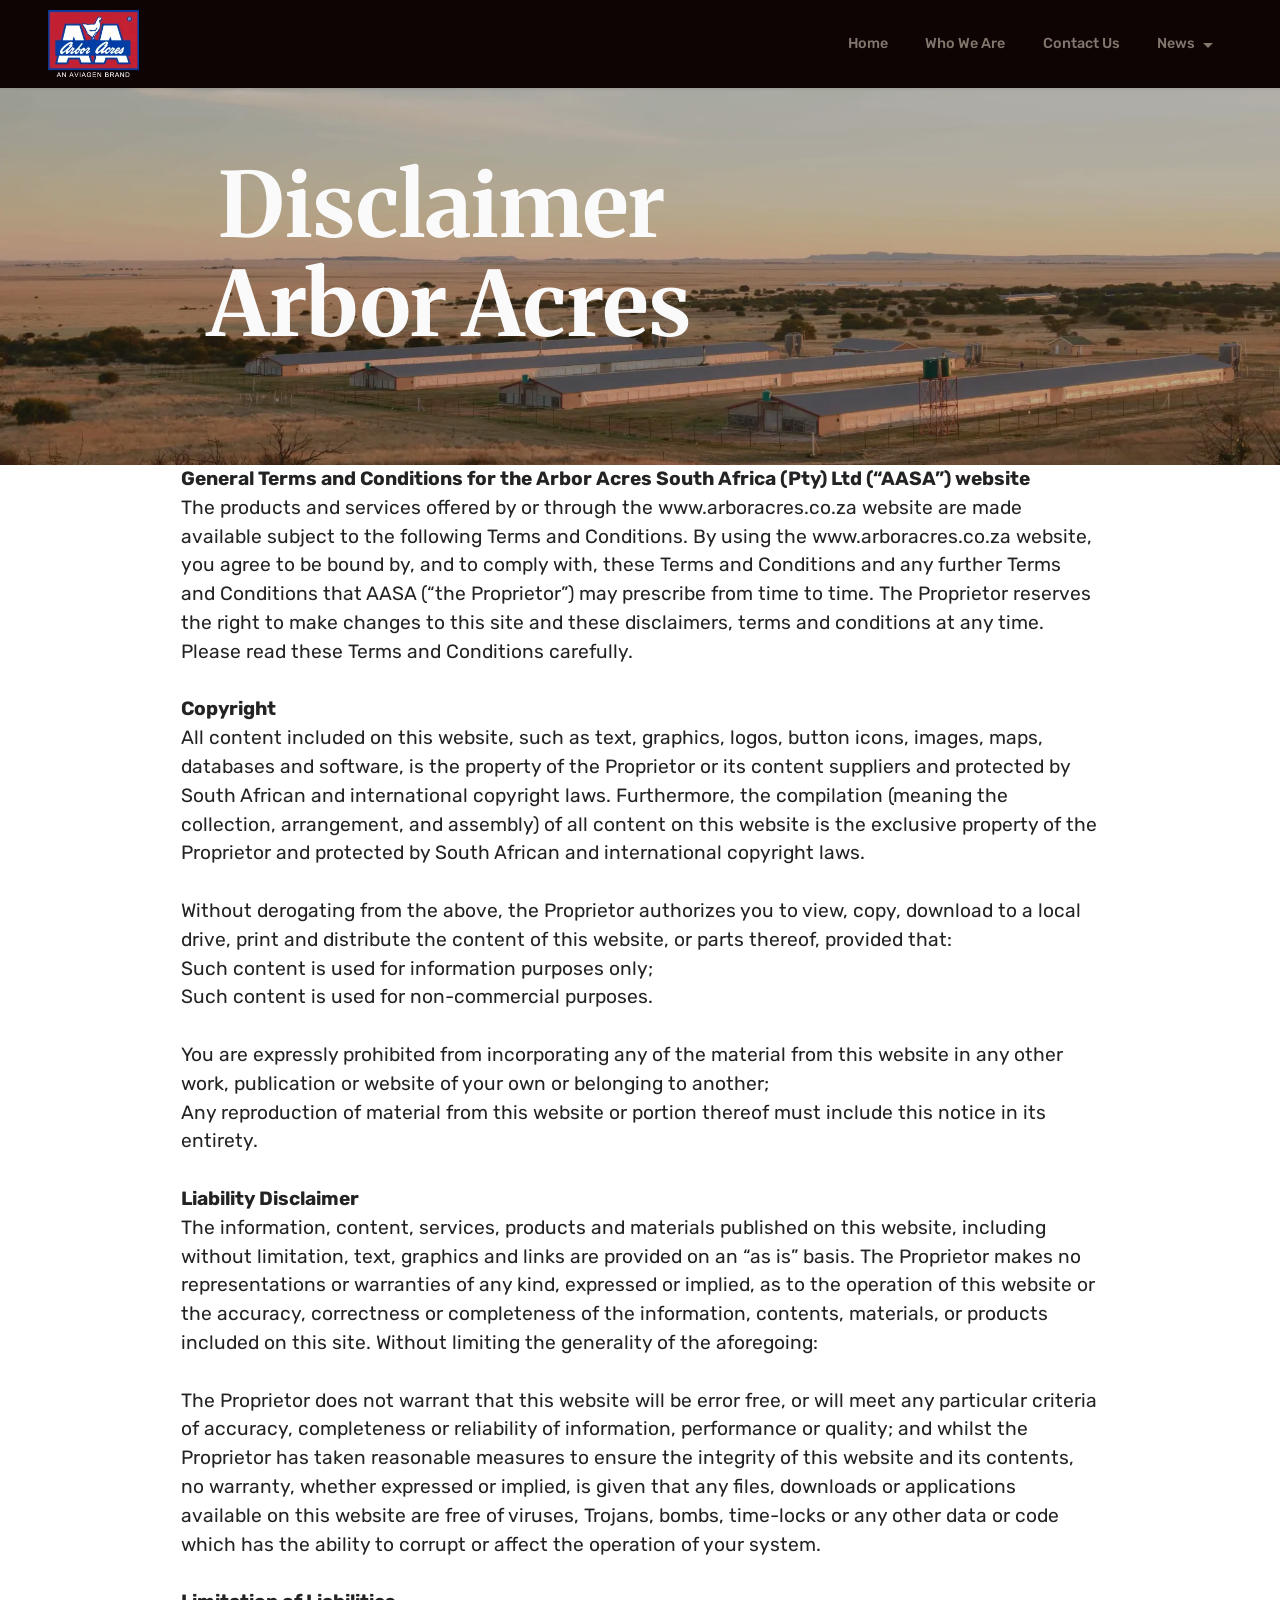
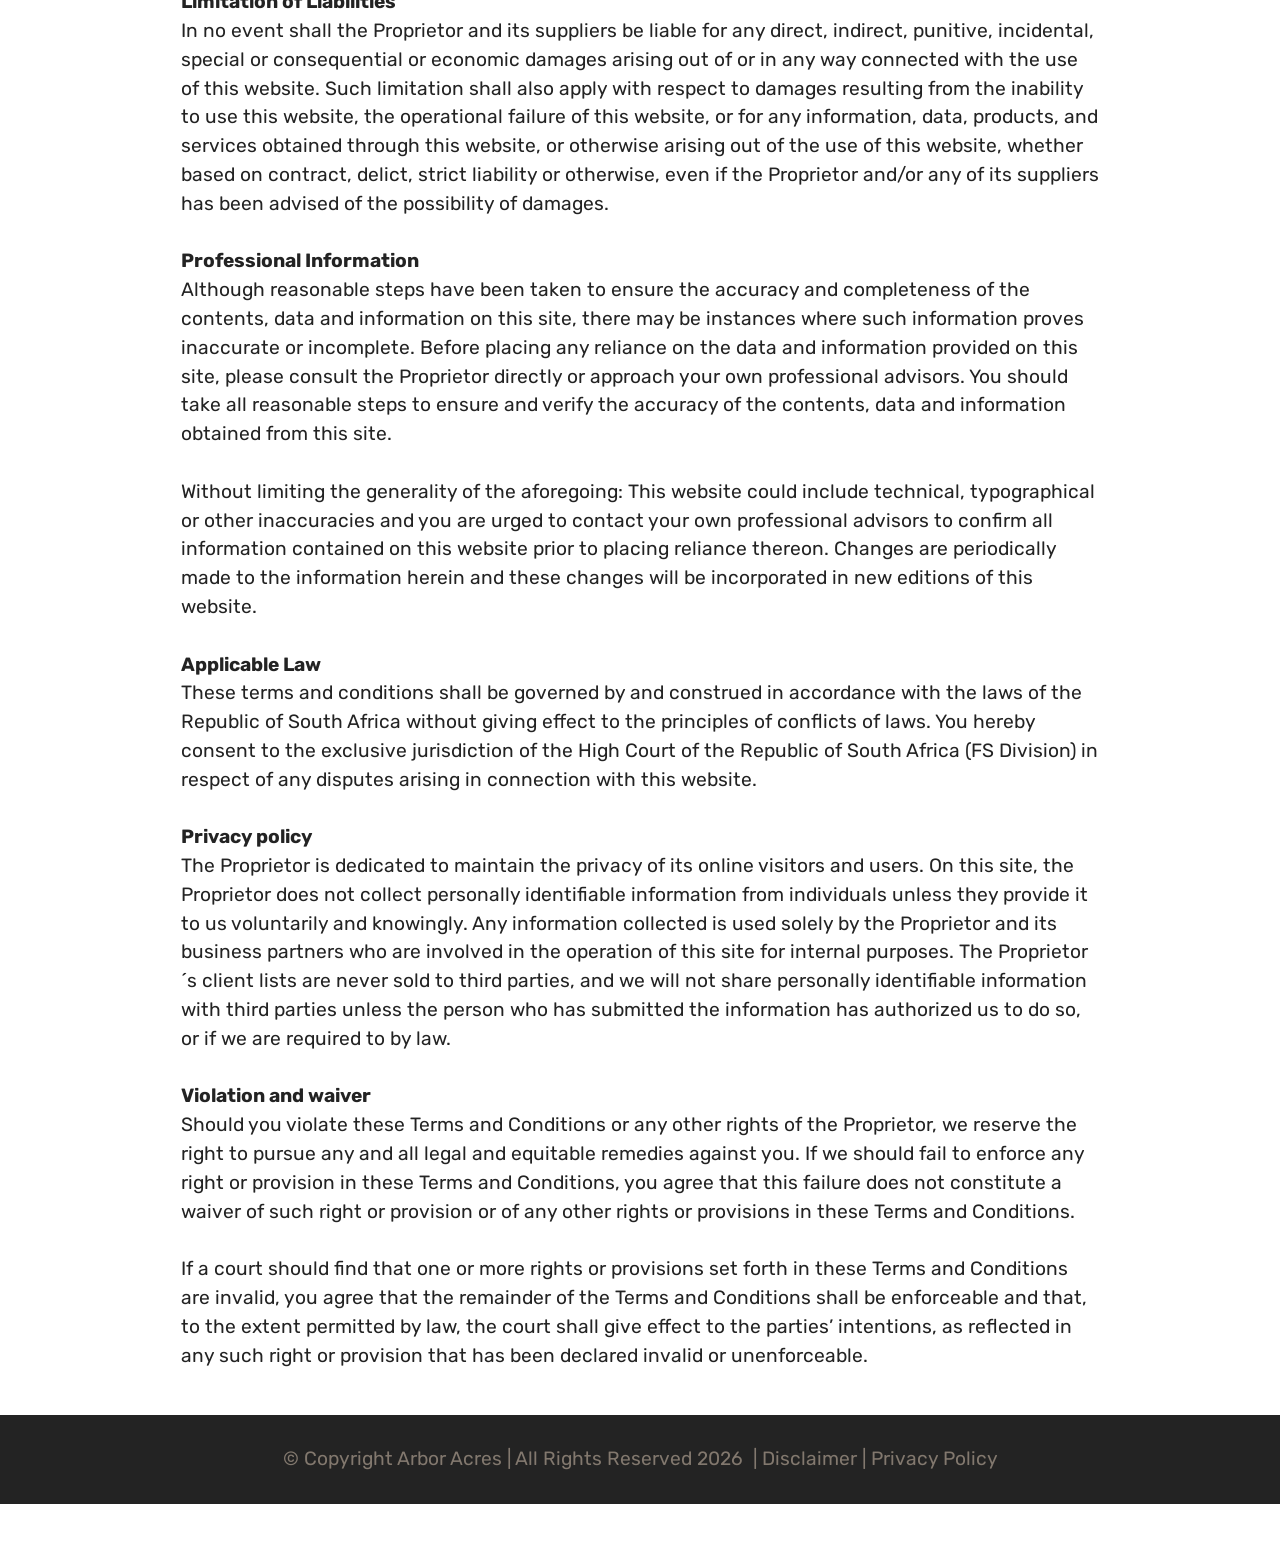
<file: disclaimer.html>
<!DOCTYPE html>
<html  >
<head>
  <!-- Site made with Mobirise Website Builder v6.1.12, https://mobirise.com -->
  <meta charset="UTF-8">
  <meta http-equiv="X-UA-Compatible" content="IE=edge">
  <meta name="generator" content="Mobirise v6.1.12, mobirise.com">
  <meta name="viewport" content="width=device-width, initial-scale=1, minimum-scale=1">
  <link rel="shortcut icon" href="assets/images/arbor-acres-colour-black-slogan-128x95.png" type="image/x-icon">
  <meta name="description" content="Arbor Acres, South Africa's fastest growing broiler breeder.">
  
  
  <title>Disclaimer | Arbor Acres</title>
  <link rel="stylesheet" href="assets/bootstrap/css/bootstrap.min.css">
  <link rel="stylesheet" href="assets/animatecss/animate.css">
  <link rel="stylesheet" href="assets/dropdown/css/style.css">
  <link rel="stylesheet" href="assets/socicon/css/styles.css">
  <link rel="stylesheet" href="assets/theme/css/style.css">
  <link rel="preload" href="https://fonts.googleapis.com/css?family=Merriweather:300,300i,400,400i,700,700i,900,900i&display=swap" as="style" onload="this.onload=null;this.rel='stylesheet'">
  <noscript><link rel="stylesheet" href="https://fonts.googleapis.com/css?family=Merriweather:300,300i,400,400i,700,700i,900,900i&display=swap"></noscript>
  <link rel="preload" href="https://fonts.googleapis.com/css?family=Rubik:300,400,500,600,700,800,900,300i,400i,500i,600i,700i,800i,900i&display=swap" as="style" onload="this.onload=null;this.rel='stylesheet'">
  <noscript><link rel="stylesheet" href="https://fonts.googleapis.com/css?family=Rubik:300,400,500,600,700,800,900,300i,400i,500i,600i,700i,800i,900i&display=swap"></noscript>
  <link rel="preload" as="style" href="assets/mobirise/css/mbr-additional.css?v=t2dCVr"><link rel="stylesheet" href="assets/mobirise/css/mbr-additional.css?v=t2dCVr" type="text/css">

  
  
  
</head>
<body>
  
  <section data-bs-version="5.1" class="menu menu2 cid-vpQBgebl4O" once="menu" id="menu2-26">
    
    <nav class="navbar navbar-dropdown navbar-fixed-top navbar-expand-lg">
        <div class="container-fluid">
            <div class="navbar-brand">
                <span class="navbar-logo">
                    <a href="https://www.arboracres.co.za/">
                        <img src="assets/images/arbor-acres-colour-white-slogan-181x134.webp" alt="Arbor Acres South Africa" style="height: 4.2rem;">
                    </a>
                </span>
                
            </div>
            <button class="navbar-toggler" type="button" data-toggle="collapse" data-bs-toggle="collapse" data-target="#navbarSupportedContent" data-bs-target="#navbarSupportedContent" aria-controls="navbarNavAltMarkup" aria-expanded="false" aria-label="Toggle navigation">
                <div class="hamburger">
                    <span></span>
                    <span></span>
                    <span></span>
                    <span></span>
                </div>
            </button>
            <div class="collapse navbar-collapse" id="navbarSupportedContent">
                <ul class="navbar-nav nav-dropdown nav-right" data-app-modern-menu="true"><li class="nav-item"><a class="nav-link link text-primary display-4" href="index.html">Home</a></li><li class="nav-item"><a class="nav-link link text-primary display-4" href="index.html#video5-1">Who We Are</a></li>
                    <li class="nav-item"><a class="nav-link link text-primary display-4" href="index.html#form02-25">Contact Us</a></li>
                    <li class="nav-item dropdown"><a class="nav-link link dropdown-toggle text-primary display-4" href="index.html#content4-1q" data-toggle="dropdown-submenu" data-bs-toggle="dropdown" data-bs-auto-close="outside" aria-expanded="false">News</a><div class="dropdown-menu" aria-labelledby="dropdown-972"><a class="dropdown-item text-primary display-4" href="news.html">Latest News</a><a class="show dropdown-item text-primary display-4" href="gallery.html">Gallery</a></div>
                    </li></ul>
                
                
            </div>
        </div>
    </nav>
</section>

<section data-bs-version="5.1" class="header1 cid-vpQBgezY0e" id="header1-27">

    

    
    <div class="mbr-overlay" style="opacity: 0.3; background-color: rgb(35, 35, 35);"></div>

    <div class="container">
        <div class="row">
            <div class="col-12 col-lg-8">
                <h1 class="mbr-section-title mbr-fonts-style mb-3 display-1"><strong>Disclaimer&nbsp;</strong><br><strong> Arbor Acres</strong></h1>
                
                
                
            </div>
        </div>
    </div>
</section>

<section data-bs-version="5.1" class="content5 cid-vvSoFLjppO" id="content5-3e">
    
    <div class="container">
        <div class="row justify-content-center">
            <div class="col-md-12 col-lg-10">
                
                
                <p class="mbr-text mbr-fonts-style display-7"><strong>General Terms and Conditions for the Arbor Acres South Africa (Pty) Ltd (“AASA”) website
</strong><br>The products and services offered by or through the www.arboracres.co.za website are made available subject to the following Terms and Conditions. By using the www.arboracres.co.za website, you agree to be bound by, and to comply with, these Terms and Conditions and any further Terms and Conditions that AASA (“the Proprietor”) may prescribe from time to time. The Proprietor reserves the right to make changes to this site and these disclaimers, terms and conditions at any time. Please read these Terms and Conditions carefully.<br>
<br><strong>Copyright
</strong><br>All content included on this website, such as text, graphics, logos, button icons, images, maps, databases and software, is the property of the Proprietor or its content suppliers and protected by South African and international copyright laws. Furthermore, the compilation (meaning the collection, arrangement, and assembly) of all content on this website is the exclusive property of the Proprietor and protected by South African and international copyright laws.<br>
<br>Without derogating from the above, the Proprietor authorizes you to view, copy, download to a local drive, print and distribute the content of this website, or parts thereof, provided that:
<br>Such content is used for information purposes only;
<br>Such content is used for non-commercial purposes.<br>
<br>You are expressly prohibited from incorporating any of the material from this website in any other work, publication or website of your own or belonging to another;
<br>Any reproduction of material from this website or portion thereof must include this notice in its entirety.<br>
<br><strong>Liability Disclaimer
</strong><br>The information, content, services, products and materials published on this website, including without limitation, text, graphics and links are provided on an “as is” basis. The Proprietor makes no representations or warranties of any kind, expressed or implied, as to the operation of this website or the accuracy, correctness or completeness of the information, contents, materials, or products included on this site. Without limiting the generality of the aforegoing:<br>
<br>The Proprietor does not warrant that this website will be error free, or will meet any particular criteria of accuracy, completeness or reliability of information, performance or quality; and whilst the 
<br>Proprietor has taken reasonable measures to ensure the integrity of this website and its contents, no warranty, whether expressed or implied, is given that any files, downloads or applications available on this website are free of viruses, Trojans, bombs, time-locks or any other data or code which has the ability to corrupt or affect the operation of your system.<br>
<br><strong>Limitation of Liabilities
</strong><br>In no event shall the Proprietor and its suppliers be liable for any direct, indirect, punitive, incidental, special or consequential or economic damages arising out of or in any way connected with the use of this website. Such limitation shall also apply with respect to damages resulting from the inability to use this website, the operational failure of this website, or for any information, data, products, and services obtained through this website, or otherwise arising out of the use of this website, whether based on contract, delict, strict liability or otherwise, even if the Proprietor and/or any of its suppliers has been advised of the possibility of damages.<br>
<br><strong>Professional Information
</strong><br>Although reasonable steps have been taken to ensure the accuracy and completeness of the contents, data and information on this site, there may be instances where such information proves inaccurate or incomplete. Before placing any reliance on the data and information provided on this site, please consult the Proprietor directly or approach your own professional advisors. You should take all reasonable steps to ensure and verify the accuracy of the contents, data and information obtained from this site.<br>
<br>Without limiting the generality of the aforegoing: This website could include technical, typographical or other inaccuracies and you are urged to contact your own professional advisors to confirm all information contained on this website prior to placing reliance thereon. Changes are periodically made to the information herein and these changes will be incorporated in new editions of this website.<br>
<br><strong>Applicable Law
</strong><br>These terms and conditions shall be governed by and construed in accordance with the laws of the Republic of South Africa without giving effect to the principles of conflicts of laws. You hereby consent to the exclusive jurisdiction of the High Court of the Republic of South Africa (FS Division) in respect of any disputes arising in connection with this website.<br>
<br><strong>Privacy policy
</strong><br>The Proprietor is dedicated to maintain the privacy of its online visitors and users. On this site, the Proprietor does not collect personally identifiable information from individuals unless they provide it to us voluntarily and knowingly. Any information collected is used solely by the Proprietor and its business partners who are involved in the operation of this site for internal purposes. The Proprietor´s client lists are never sold to third parties, and we will not share personally identifiable information with third parties unless the person who has submitted the information has authorized us to do so, or if we are required to by law.<br>
<br><strong>Violation and waiver
</strong><br>Should you violate these Terms and Conditions or any other rights of the Proprietor, we reserve the right to pursue any and all legal and equitable remedies against you. If we should fail to enforce any right or provision in these Terms and Conditions, you agree that this failure does not constitute a waiver of such right or provision or of any other rights or provisions in these Terms and Conditions.<br>
<br>If a court should find that one or more rights or provisions set forth in these Terms and Conditions are invalid, you agree that the remainder of the Terms and Conditions shall be enforceable and that, to the extent permitted by law, the court shall give effect to the parties’ intentions, as reflected in any such right or provision that has been declared invalid or unenforceable.
<br>
<br></p>
            </div>
        </div>
    </div>
</section>

<section data-bs-version="5.1" class="footer7 cid-vpQBggo49o" once="footers" id="footer7-2e">

    

    

    <div class="container">
        <div class="media-container-row align-center mbr-white">
            <div class="col-12">
                <p class="mbr-text mb-0 mbr-fonts-style display-7">
                    © Copyright Arbor Acres  | All Rights Reserved 2026&nbsp; | <a href="disclaimer.html#header1-27" class="text-secondary text-primary">Disclaimer</a> | <a href="Privacypolicy.html#header1-2q" class="text-secondary text-primary">Privacy Policy</a></p>
            </div>
        </div>
    </div>
</section><section class="display-7" style="padding: 0;align-items: center;justify-content: center;flex-wrap: wrap;    align-content: center;display: flex;position: relative;height: 4rem;"><a href="https://mobiri.se/" style="flex: 1 1;height: 4rem;position: absolute;width: 100%;z-index: 1;"><img alt="" style="height: 4rem;" src="[data-uri]"></a><p style="margin: 0;text-align: center;" class="display-7">&#8204;</p><a style="z-index:1" href="https://mobirise.com/offline-website-builder.html">Offline Website Creator</a></section><script src="assets/bootstrap/js/bootstrap.bundle.min.js"></script>  <script src="assets/smoothscroll/smooth-scroll.js"></script>  <script src="assets/ytplayer/index.js"></script>  <script src="assets/dropdown/js/navbar-dropdown.js"></script>  <script src="assets/theme/js/script.js"></script>  
  
  
  <input name="animation" type="hidden">
  </body>
</html>
</file>
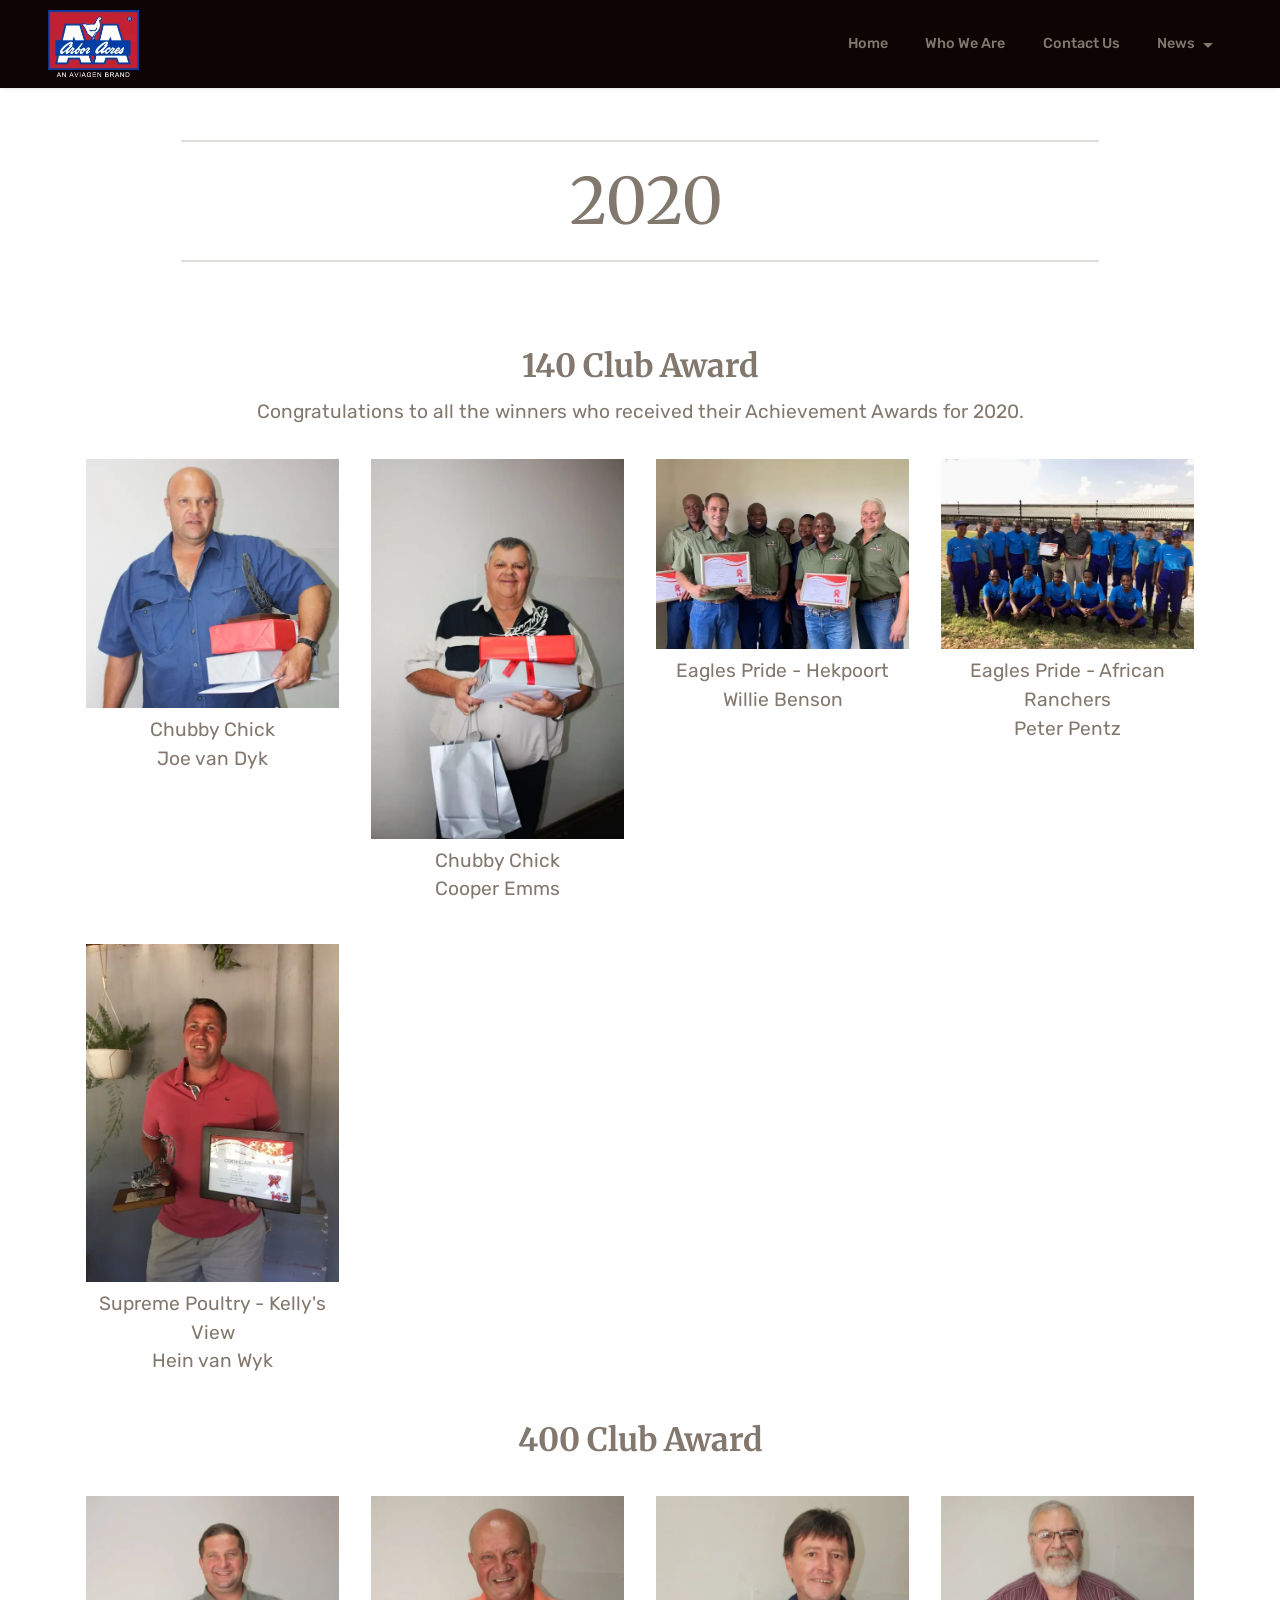
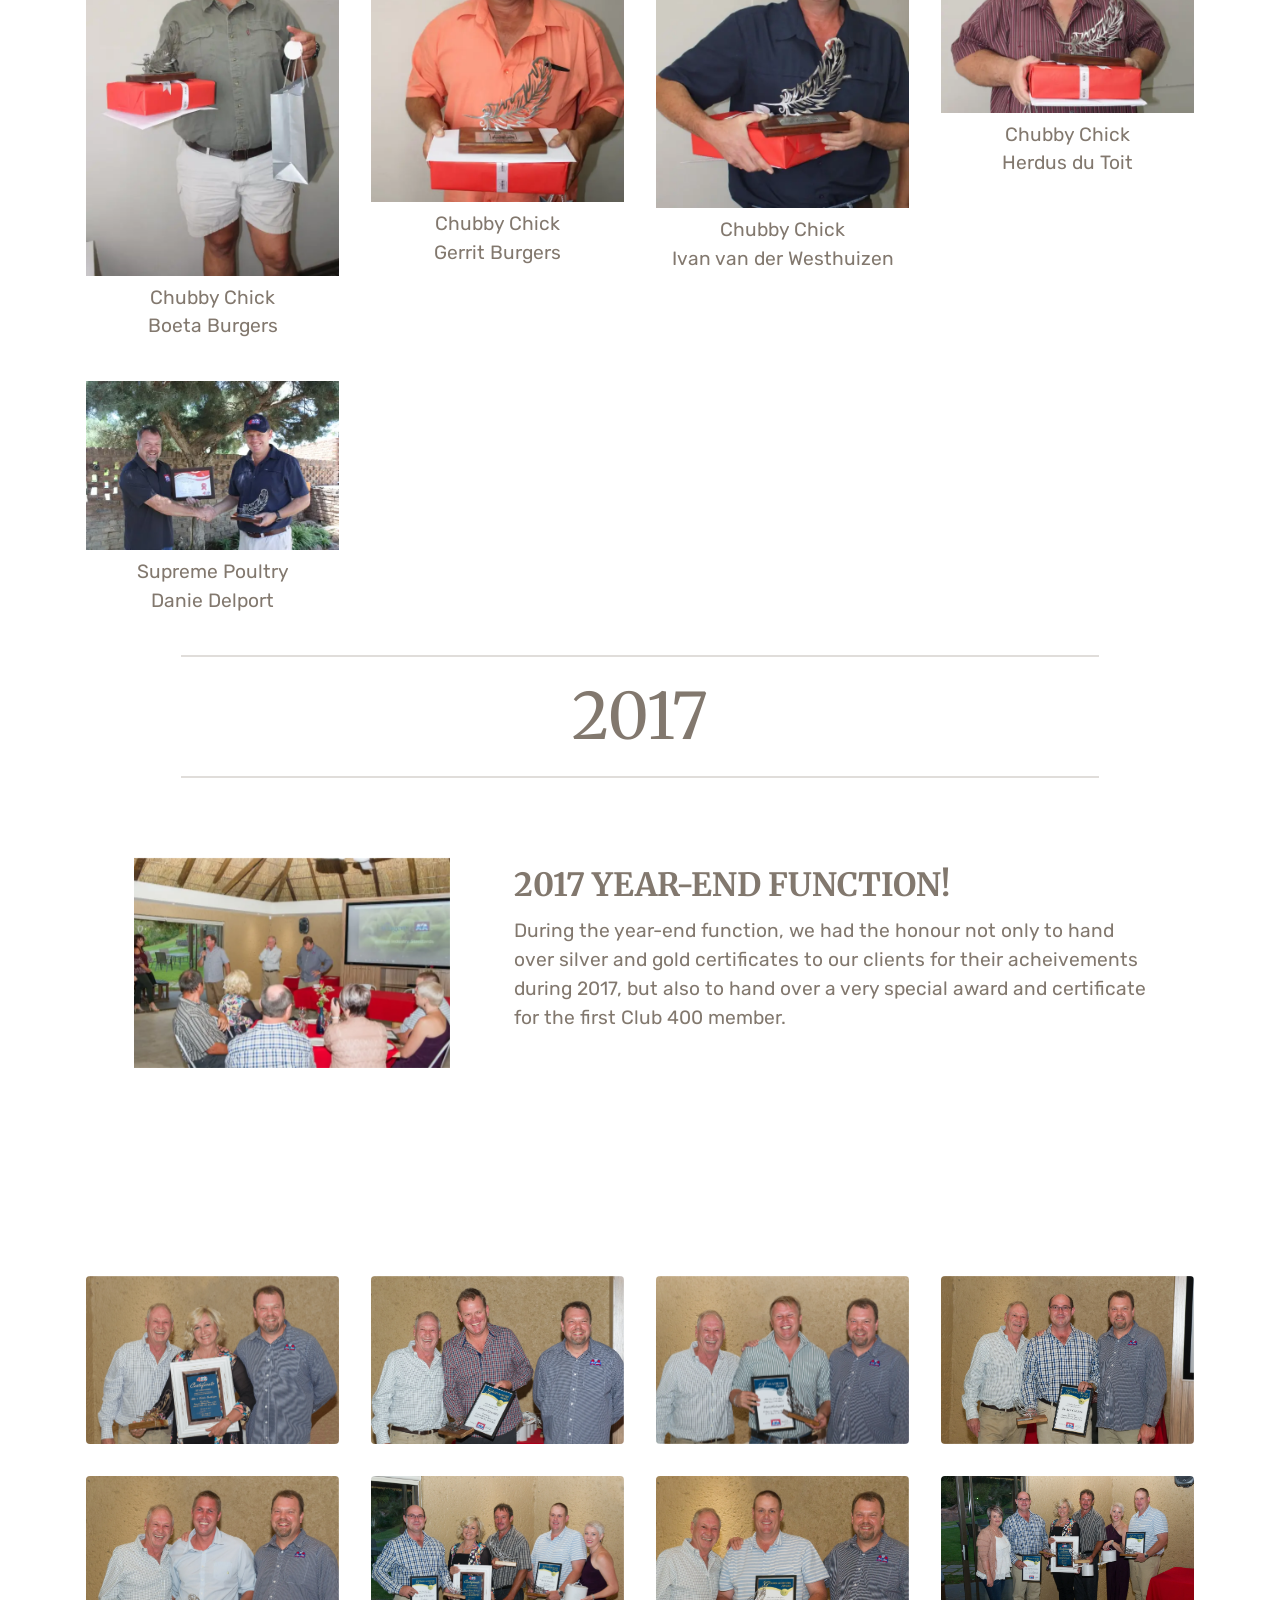
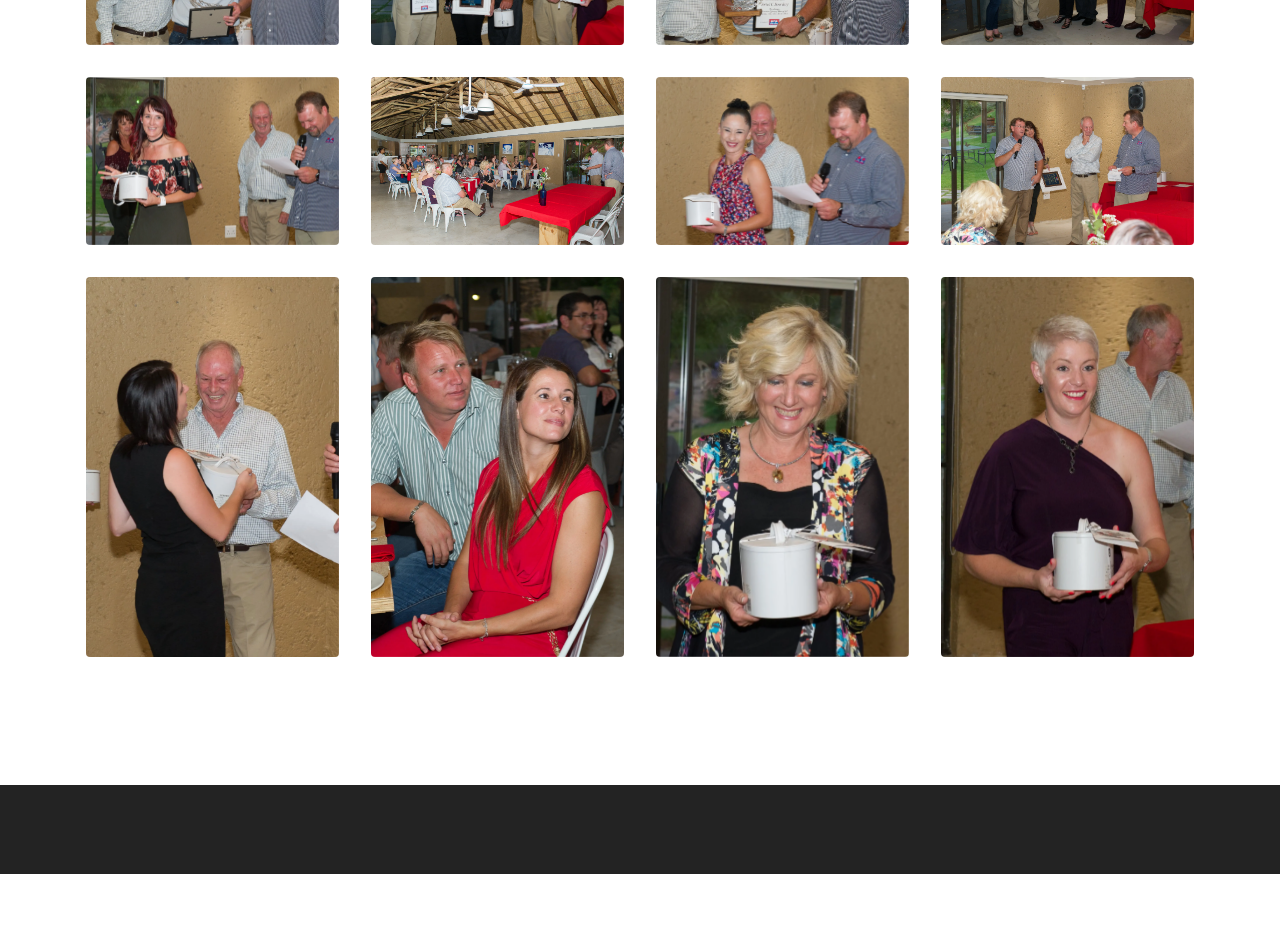
<file: gallery.html>
<!DOCTYPE html>
<html  >
<head>
  <!-- Site made with Mobirise Website Builder v6.1.12, https://mobirise.com -->
  <meta charset="UTF-8">
  <meta http-equiv="X-UA-Compatible" content="IE=edge">
  <meta name="generator" content="Mobirise v6.1.12, mobirise.com">
  <meta name="viewport" content="width=device-width, initial-scale=1, minimum-scale=1">
  <link rel="shortcut icon" href="assets/images/arbor-acres-colour-black-slogan-128x95.png" type="image/x-icon">
  <meta name="description" content="Arbor Acres, South Africa's fastest growing broiler breeder.">
  
  
  <title>Gallery | Arbor Acres</title>
  <link rel="stylesheet" href="assets/web/assets/mobirise-icons2/mobirise2.css">
  <link rel="stylesheet" href="assets/bootstrap/css/bootstrap.min.css">
  <link rel="stylesheet" href="assets/animatecss/animate.css">
  <link rel="stylesheet" href="assets/dropdown/css/style.css">
  <link rel="stylesheet" href="assets/socicon/css/styles.css">
  <link rel="stylesheet" href="assets/theme/css/style.css">
  <link rel="preload" href="https://fonts.googleapis.com/css?family=Merriweather:300,300i,400,400i,700,700i,900,900i&display=swap" as="style" onload="this.onload=null;this.rel='stylesheet'">
  <noscript><link rel="stylesheet" href="https://fonts.googleapis.com/css?family=Merriweather:300,300i,400,400i,700,700i,900,900i&display=swap"></noscript>
  <link rel="preload" href="https://fonts.googleapis.com/css?family=Rubik:300,400,500,600,700,800,900,300i,400i,500i,600i,700i,800i,900i&display=swap" as="style" onload="this.onload=null;this.rel='stylesheet'">
  <noscript><link rel="stylesheet" href="https://fonts.googleapis.com/css?family=Rubik:300,400,500,600,700,800,900,300i,400i,500i,600i,700i,800i,900i&display=swap"></noscript>
  <link rel="preload" as="style" href="assets/mobirise/css/mbr-additional.css?v=27IXm4"><link rel="stylesheet" href="assets/mobirise/css/mbr-additional.css?v=27IXm4" type="text/css">

  
  
  
</head>
<body>
  
  <section data-bs-version="5.1" class="menu menu2 cid-upfoLUoyrA" once="menu" id="menu2-17">
    
    <nav class="navbar navbar-dropdown navbar-fixed-top navbar-expand-lg">
        <div class="container-fluid">
            <div class="navbar-brand">
                <span class="navbar-logo">
                    <a href="https://www.arboracres.co.za/">
                        <img src="assets/images/arbor-acres-colour-white-slogan-181x134.webp" alt="Arbor Acres South Africa" style="height: 4.2rem;">
                    </a>
                </span>
                
            </div>
            <button class="navbar-toggler" type="button" data-toggle="collapse" data-bs-toggle="collapse" data-target="#navbarSupportedContent" data-bs-target="#navbarSupportedContent" aria-controls="navbarNavAltMarkup" aria-expanded="false" aria-label="Toggle navigation">
                <div class="hamburger">
                    <span></span>
                    <span></span>
                    <span></span>
                    <span></span>
                </div>
            </button>
            <div class="collapse navbar-collapse" id="navbarSupportedContent">
                <ul class="navbar-nav nav-dropdown nav-right" data-app-modern-menu="true"><li class="nav-item"><a class="nav-link link text-primary display-4" href="index.html">Home</a></li><li class="nav-item"><a class="nav-link link text-primary display-4" href="index.html#video5-1">Who We Are</a></li>
                    <li class="nav-item"><a class="nav-link link text-primary display-4" href="index.html#form02-25">Contact Us</a></li>
                    <li class="nav-item dropdown"><a class="nav-link link dropdown-toggle text-primary display-4" href="index.html#content4-1q" data-toggle="dropdown-submenu" data-bs-toggle="dropdown" data-bs-auto-close="outside" aria-expanded="false">News</a><div class="dropdown-menu" aria-labelledby="dropdown-972"><a class="dropdown-item text-primary display-4" href="news.html">Latest News</a><a class="show dropdown-item text-primary display-4" href="gallery.html">Gallery</a></div>
                    </li></ul>
                
                
            </div>
        </div>
    </nav>
</section>

<section data-bs-version="5.1" class="content6 cid-upfw5AGcDs" id="content6-1o">
    
    <div class="container">
        <div class="row justify-content-center">
            <div class="col-md-12 col-lg-10">
                <hr class="line">
                <p class="mbr-text align-center mbr-fonts-style my-4 display-2">&nbsp;2020</p>
                <hr class="line">
            </div>
        </div>
    </div>
</section>

<section data-bs-version="5.1" class="gallery5 mbr-gallery cid-upfxcqjKOW" id="gallery5-1q">
    

    
    

    <div class="container">
        <div class="mbr-section-head">
            <h3 class="mbr-section-title mbr-fonts-style align-center m-0 display-5"><strong>140 Club Award</strong></h3>
            <h4 class="mbr-section-subtitle mbr-fonts-style align-center mb-0 mt-2 display-7">Congratulations to all the winners who received their Achievement Awards for 2020.</h4>
        </div>
        <div class="row mbr-gallery mt-4">
            <div class="col-12 col-md-6 col-lg-3 item gallery-image">
                <div class="item-wrapper" data-toggle="modal" data-bs-toggle="modal" data-target="#vvSt0qVm6p-modal" data-bs-target="#vvSt0qVm6p-modal">
                    <img class="w-100" src="assets/images/chubby-chick-joe-van-dyk-596x587.webp" alt="Chubby-Chick - Joe van Dyk" data-slide-to="0" data-bs-slide-to="0" data-target="#lb-vvSt0qVm6p" data-bs-target="#lb-vvSt0qVm6p">
                    <div class="icon-wrapper">
                        <span class="mobi-mbri mobi-mbri-search mbr-iconfont mbr-iconfont-btn"></span>
                    </div>
                </div>
                <h6 class="mbr-item-subtitle mbr-fonts-style align-center mb-2 mt-2 display-7">Chubby Chick<br>Joe van Dyk</h6>
            </div>
            <div class="col-12 col-md-6 col-lg-3 item gallery-image">
                <div class="item-wrapper" data-toggle="modal" data-bs-toggle="modal" data-target="#vvSt0qVm6p-modal" data-bs-target="#vvSt0qVm6p-modal">
                    <img class="w-100" src="assets/images/chubby-chick-cooper-emms-596x894.webp" alt="Chubby-Chick - Cooper Emms" data-slide-to="1" data-bs-slide-to="1" data-target="#lb-vvSt0qVm6p" data-bs-target="#lb-vvSt0qVm6p">
                    <div class="icon-wrapper">
                        <span class="mobi-mbri mobi-mbri-search mbr-iconfont mbr-iconfont-btn"></span>
                    </div>
                </div>
                <h6 class="mbr-item-subtitle mbr-fonts-style align-center mb-2 mt-2 display-7">Chubby Chick
<div>Cooper Emms</div></h6>
            </div>
            <div class="col-12 col-md-6 col-lg-3 item gallery-image">
                <div class="item-wrapper" data-toggle="modal" data-bs-toggle="modal" data-target="#vvSt0qVm6p-modal" data-bs-target="#vvSt0qVm6p-modal">
                    <img class="w-100" src="assets/images/eagles-pride-hekpoort-willie-benson-596x447.webp" alt="Eagles Pride - Hekpoort - Willie Benson " data-slide-to="2" data-bs-slide-to="2" data-target="#lb-vvSt0qVm6p" data-bs-target="#lb-vvSt0qVm6p">
                    <div class="icon-wrapper">
                        <span class="mobi-mbri mobi-mbri-search mbr-iconfont mbr-iconfont-btn"></span>
                    </div>
                </div>
                <h6 class="mbr-item-subtitle mbr-fonts-style align-center mb-2 mt-2 display-7">Eagles Pride - Hekpoort<br>Willie Benson</h6>
            </div>
            <div class="col-12 col-md-6 col-lg-3 item gallery-image">
                <div class="item-wrapper" data-toggle="modal" data-bs-toggle="modal" data-target="#vvSt0qVm6p-modal" data-bs-target="#vvSt0qVm6p-modal">
                    <img class="w-100" src="assets/images/eagles-pride-african-ranchers-peter-pentz-596x447.webp" alt="Suprem Poultry - Kelly's View - Hein van Wyk " data-slide-to="3" data-bs-slide-to="3" data-target="#lb-vvSt0qVm6p" data-bs-target="#lb-vvSt0qVm6p">
                    <div class="icon-wrapper">
                        <span class="mobi-mbri mobi-mbri-search mbr-iconfont mbr-iconfont-btn"></span>
                    </div>
                </div>
                <h6 class="mbr-item-subtitle mbr-fonts-style align-center mb-2 mt-2 display-7">Eagles Pride - African Ranchers<br><div>Peter Pentz</div></h6>
            </div><div class="col-12 col-md-6 col-lg-3 item gallery-image">
                <div class="item-wrapper" data-toggle="modal" data-bs-toggle="modal" data-target="#vvSt0qVm6p-modal" data-bs-target="#vvSt0qVm6p-modal">
                    <img class="w-100" src="assets/images/suprem-poultry-kellys-view-hein-van-wyk-596x795.webp" alt="Suprem Poultry - Kelly's View - Hein van Wyk " data-slide-to="4" data-bs-slide-to="4" data-target="#lb-vvSt0qVm6p" data-bs-target="#lb-vvSt0qVm6p">
                    <div class="icon-wrapper">
                        <span class="mobi-mbri mobi-mbri-search mbr-iconfont mbr-iconfont-btn"></span>
                    </div>
                </div>
                <h6 class="mbr-item-subtitle mbr-fonts-style align-center mb-2 mt-2 display-7">Supreme Poultry - Kelly's View<br>Hein van Wyk</h6>
            </div>
        </div>

        <div class="modal mbr-slider" tabindex="-1" role="dialog" aria-hidden="true" id="vvSt0qVm6p-modal">
            <div class="modal-dialog" role="document">
                <div class="modal-content">
                    <div class="modal-body">
                        <div class="carousel slide" id="lb-vvSt0qVm6p" data-interval="5000" data-bs-interval="5000">
                            <div class="carousel-inner">
                                <div class="carousel-item active">
                                    <img class="d-block w-100" src="assets/images/chubby-chick-joe-van-dyk-596x587.webp" alt="Mobirise Website Builder">
                                </div>
                                <div class="carousel-item">
                                    <img class="d-block w-100" src="assets/images/chubby-chick-cooper-emms-596x894.webp" alt="Mobirise Website Builder">
                                </div>
                                <div class="carousel-item">
                                    <img class="d-block w-100" src="assets/images/eagles-pride-hekpoort-willie-benson-596x447.webp" alt="Mobirise Website Builder">
                                </div>
                                <div class="carousel-item">
                                    <img class="d-block w-100" src="assets/images/eagles-pride-african-ranchers-peter-pentz-596x447.webp" alt="Mobirise Website Builder">
                                </div><div class="carousel-item">
                                    <img class="d-block w-100" src="assets/images/suprem-poultry-kellys-view-hein-van-wyk-596x795.webp" alt="Mobirise Website Builder">
                                </div>
                            </div>
                            <ol class="carousel-indicators">
                                <li data-slide-to="0" data-bs-slide-to="0" class="active" data-target="#lb-vvSt0qVm6p" data-bs-target="#lb-vvSt0qVm6p"></li>
                                <li data-slide-to="1" data-bs-slide-to="1" data-target="#lb-vvSt0qVm6p" data-bs-target="#lb-vvSt0qVm6p"></li>
                                <li data-slide-to="2" data-bs-slide-to="2" data-target="#lb-vvSt0qVm6p" data-bs-target="#lb-vvSt0qVm6p"></li>
                                <li data-slide-to="3" data-bs-slide-to="3" data-target="#lb-vvSt0qVm6p" data-bs-target="#lb-vvSt0qVm6p"></li><li data-slide-to="4" data-bs-slide-to="4" data-target="#lb-vvSt0qVm6p" data-bs-target="#lb-vvSt0qVm6p"></li>
                            </ol>
                            <a role="button" href="" class="close" data-dismiss="modal" data-bs-dismiss="modal" aria-label="Close">
                            </a>
                            <a class="carousel-control-prev carousel-control" role="button" data-slide="prev" data-bs-slide="prev" href="#lb-vvSt0qVm6p">
                                <span class="mobi-mbri mobi-mbri-arrow-prev" aria-hidden="true"></span>
                                <span class="sr-only visually-hidden">Previous</span>
                            </a>
                            <a class="carousel-control-next carousel-control" role="button" data-slide="next" data-bs-slide="next" href="#lb-vvSt0qVm6p">
                                <span class="mobi-mbri mobi-mbri-arrow-next" aria-hidden="true"></span>
                                <span class="sr-only visually-hidden">Next</span>
                            </a>
                        </div>
                    </div>
                </div>
            </div>
        </div>
    </div>
</section>

<section data-bs-version="5.1" class="gallery5 mbr-gallery cid-upfzI6AgfK" id="gallery5-1r">
    

    
    

    <div class="container">
        <div class="mbr-section-head">
            <h3 class="mbr-section-title mbr-fonts-style align-center m-0 display-5"><strong>400 Club Award</strong></h3>
            
        </div>
        <div class="row mbr-gallery mt-4">
            <div class="col-12 col-md-6 col-lg-3 item gallery-image active">
                <div class="item-wrapper" data-toggle="modal" data-bs-toggle="modal" data-target="#vvSt0rS9Df-modal" data-bs-target="#vvSt0rS9Df-modal">
                    <img class="w-100" src="assets/images/chubby-chick-boeta-burgers-596x894.webp" alt="Chubby Chick - Boeta Burgers" data-slide-to="0" data-bs-slide-to="0" data-target="#lb-vvSt0rS9Df" data-bs-target="#lb-vvSt0rS9Df">
                    <div class="icon-wrapper">
                        <span class="mobi-mbri mobi-mbri-search mbr-iconfont mbr-iconfont-btn"></span>
                    </div>
                </div>
                <h6 class="mbr-item-subtitle mbr-fonts-style align-center mb-2 mt-2 display-7">Chubby Chick<br>Boeta Burgers</h6>
            </div>
            <div class="col-12 col-md-6 col-lg-3 item gallery-image">
                <div class="item-wrapper" data-toggle="modal" data-bs-toggle="modal" data-target="#vvSt0rS9Df-modal" data-bs-target="#vvSt0rS9Df-modal">
                    <img class="w-100" src="assets/images/chubby-chick-gerrit-burgers-596x720.webp" alt="Chubby-Chick - Gerrit Burgers" data-slide-to="1" data-bs-slide-to="1" data-target="#lb-vvSt0rS9Df" data-bs-target="#lb-vvSt0rS9Df">
                    <div class="icon-wrapper">
                        <span class="mobi-mbri mobi-mbri-search mbr-iconfont mbr-iconfont-btn"></span>
                    </div>
                </div>
                <h6 class="mbr-item-subtitle mbr-fonts-style align-center mb-2 mt-2 display-7">Chubby Chick
<div>Gerrit Burgers</div></h6>
            </div><div class="col-12 col-md-6 col-lg-3 item gallery-image">
                <div class="item-wrapper" data-toggle="modal" data-bs-toggle="modal" data-target="#vvSt0rS9Df-modal" data-bs-target="#vvSt0rS9Df-modal">
                    <img class="w-100" src="assets/images/chubby-chick-ivan-van-der-westhuizen-596x734.webp" alt="Chubby-Chick - Ivan van der Westhuizen" data-slide-to="2" data-bs-slide-to="2" data-target="#lb-vvSt0rS9Df" data-bs-target="#lb-vvSt0rS9Df">
                    <div class="icon-wrapper">
                        <span class="mobi-mbri mobi-mbri-search mbr-iconfont mbr-iconfont-btn"></span>
                    </div>
                </div>
                <h6 class="mbr-item-subtitle mbr-fonts-style align-center mb-2 mt-2 display-7">Chubby Chick
<div>Ivan van der Westhuizen</div></h6>
            </div>
            
            <div class="col-12 col-md-6 col-lg-3 item gallery-image">
                <div class="item-wrapper" data-toggle="modal" data-bs-toggle="modal" data-target="#vvSt0rS9Df-modal" data-bs-target="#vvSt0rS9Df-modal">
                    <img class="w-100" src="assets/images/chubby-chick-hardus-du-toit-596x510.webp" alt="Chubby-Chick -Hardus du Toit" data-slide-to="3" data-bs-slide-to="3" data-target="#lb-vvSt0rS9Df" data-bs-target="#lb-vvSt0rS9Df">
                    <div class="icon-wrapper">
                        <span class="mobi-mbri mobi-mbri-search mbr-iconfont mbr-iconfont-btn"></span>
                    </div>
                </div>
                <h6 class="mbr-item-subtitle mbr-fonts-style align-center mb-2 mt-2 display-7">Chubby Chick
<div>Herdus du Toit</div></h6>
            </div><div class="col-12 col-md-6 col-lg-3 item gallery-image">
                <div class="item-wrapper" data-toggle="modal" data-bs-toggle="modal" data-target="#vvSt0rS9Df-modal" data-bs-target="#vvSt0rS9Df-modal">
                    <img class="w-100" src="assets/images/supreme-poultry-danie-delport-596x397.webp" alt="Supreme Poultry - Danie Delport" data-slide-to="4" data-bs-slide-to="4" data-target="#lb-vvSt0rS9Df" data-bs-target="#lb-vvSt0rS9Df">
                    <div class="icon-wrapper">
                        <span class="mobi-mbri mobi-mbri-search mbr-iconfont mbr-iconfont-btn"></span>
                    </div>
                </div>
                <h6 class="mbr-item-subtitle mbr-fonts-style align-center mb-2 mt-2 display-7">Supreme Poultry<br>Danie Delport</h6>
            </div>
        </div>

        <div class="modal mbr-slider" tabindex="-1" role="dialog" aria-hidden="true" id="vvSt0rS9Df-modal">
            <div class="modal-dialog" role="document">
                <div class="modal-content">
                    <div class="modal-body">
                        <div class="carousel slide" id="lb-vvSt0rS9Df" data-interval="5000" data-bs-interval="5000">
                            <div class="carousel-inner">
                                <div class="carousel-item active">
                                    <img class="d-block w-100" src="assets/images/chubby-chick-boeta-burgers-596x894.webp" alt="Mobirise Website Builder">
                                </div>
                                <div class="carousel-item">
                                    <img class="d-block w-100" src="assets/images/chubby-chick-gerrit-burgers-596x720.webp" alt="Mobirise Website Builder">
                                </div><div class="carousel-item">
                                    <img class="d-block w-100" src="assets/images/chubby-chick-ivan-van-der-westhuizen-596x734.webp" alt="Mobirise Website Builder">
                                </div>
                                
                                <div class="carousel-item">
                                    <img class="d-block w-100" src="assets/images/chubby-chick-hardus-du-toit-596x510.webp" alt="Mobirise Website Builder">
                                </div><div class="carousel-item">
                                    <img class="d-block w-100" src="assets/images/supreme-poultry-danie-delport-596x397.webp" alt="Mobirise Website Builder">
                                </div>
                            </div>
                            <ol class="carousel-indicators">
                                <li data-slide-to="0" data-bs-slide-to="0" class="active" data-target="#lb-vvSt0rS9Df" data-bs-target="#lb-vvSt0rS9Df"></li>
                                <li data-slide-to="1" data-bs-slide-to="1" data-target="#lb-vvSt0rS9Df" data-bs-target="#lb-vvSt0rS9Df"></li>
                                <li data-slide-to="2" data-bs-slide-to="2" data-target="#lb-vvSt0rS9Df" data-bs-target="#lb-vvSt0rS9Df"></li>
                                <li data-slide-to="3" data-bs-slide-to="3" data-target="#lb-vvSt0rS9Df" data-bs-target="#lb-vvSt0rS9Df"></li><li data-slide-to="4" data-bs-slide-to="4" data-target="#lb-vvSt0rS9Df" data-bs-target="#lb-vvSt0rS9Df"></li>
                            </ol>
                            <a role="button" href="" class="close" data-dismiss="modal" data-bs-dismiss="modal" aria-label="Close">
                            </a>
                            <a class="carousel-control-prev carousel-control" role="button" data-slide="prev" data-bs-slide="prev" href="#lb-vvSt0rS9Df">
                                <span class="mobi-mbri mobi-mbri-arrow-prev" aria-hidden="true"></span>
                                <span class="sr-only visually-hidden">Previous</span>
                            </a>
                            <a class="carousel-control-next carousel-control" role="button" data-slide="next" data-bs-slide="next" href="#lb-vvSt0rS9Df">
                                <span class="mobi-mbri mobi-mbri-arrow-next" aria-hidden="true"></span>
                                <span class="sr-only visually-hidden">Next</span>
                            </a>
                        </div>
                    </div>
                </div>
            </div>
        </div>
    </div>
</section>

<section data-bs-version="5.1" class="content6 cid-upfAJCtgEn" id="content6-1s">
    
    <div class="container">
        <div class="row justify-content-center">
            <div class="col-md-12 col-lg-10">
                <hr class="line">
                <p class="mbr-text align-center mbr-fonts-style my-4 display-2">
                    2017</p>
                <hr class="line">
            </div>
        </div>
    </div>
</section>

<section data-bs-version="5.1" class="features17 cid-upfAVJcZK9" id="features17-1t">
    

    
    
    <div class="container">
        <div class="content-wrapper">
            <div class="row align-items-center">
                <div class="col-12 col-lg-4">
                    <div class="image-wrapper">
                        <img src="assets/images/d3s-5650-752x500.webp" alt="2017 YEAR-END FUNCTION">
                    </div>
                </div>
                <div class="col-12 col-lg">
                    <div class="text-wrapper">
                        <h6 class="card-title mbr-fonts-style display-5"><div><strong>2017 YEAR-END FUNCTION!</strong></div></h6>
                        <p class="mbr-text mbr-fonts-style mb-4 display-7">During the year-end function, we had the honour not only to hand over silver and gold certificates to our clients for their acheivements during 2017, but also to hand over a very special award and certificate for the first Club 400 member.&nbsp;<br></p>
                        
                    </div>
                </div>
            </div>
        </div>
    </div>
</section>

<section data-bs-version="5.1" class="gallery1 cid-uIpfUKmJvi" id="gallery1-20">
    
    
    <div class="container">
        
        <div class="row mt-4">
            <div class="item features-image col-12 col-md-6 col-lg-3">
                <div class="item-wrapper">
                    <div class="item-img">
                        <img src="assets/images/club-400-award-2618x1742.webp" alt="">
                    </div>
                    
                    
                </div>
            </div>
            <div class="item features-image col-12 col-md-6 col-lg-3">
                <div class="item-wrapper">
                    <div class="item-img">
                        <img src="assets/images/d3s-5636-2584x1719.webp" alt="">
                    </div>
                    
                    
                </div>
            </div>
            <div class="item features-image col-12 col-md-6 col-lg-3">
                <div class="item-wrapper">
                    <div class="item-img">
                        <img src="assets/images/d3s-5640-2417x1609.webp" alt="">
                    </div>
                    
                    
                </div>
            </div>
            <div class="item features-image col-12 col-md-6 col-lg-3">
                <div class="item-wrapper">
                    <div class="item-img">
                        <img src="assets/images/d3s-5647-3126x2080.webp" alt="" title="">
                    </div>
                    
                    
                </div>
            </div><div class="item features-image col-12 col-md-6 col-lg-3">
                <div class="item-wrapper">
                    <div class="item-img">
                        <img src="assets/images/d3s-5641-2668x1775.webp" alt="" title="" data-slide-to="4" data-bs-slide-to="5">
                    </div>
                    
                    
                </div>
            </div><div class="item features-image col-12 col-md-6 col-lg-3">
                <div class="item-wrapper">
                    <div class="item-img">
                        <img src="assets/images/d3s-5669-3429x2282.webp" alt="" title="" data-slide-to="5" data-bs-slide-to="6">
                    </div>
                    
                    
                </div>
            </div><div class="item features-image col-12 col-md-6 col-lg-3">
                <div class="item-wrapper">
                    <div class="item-img">
                        <img src="assets/images/d3s-5649-2621x1744.webp" alt="" title="" data-slide-to="6" data-bs-slide-to="7">
                    </div>
                    
                    
                </div>
            </div><div class="item features-image col-12 col-md-6 col-lg-3">
                <div class="item-wrapper">
                    <div class="item-img">
                        <img src="assets/images/d3s-5672-3659x2435.webp" alt="" title="" data-slide-to="7" data-bs-slide-to="8">
                    </div>
                    
                    
                </div>
            </div><div class="item features-image col-12 col-md-6 col-lg-3">
                <div class="item-wrapper">
                    <div class="item-img">
                        <img src="assets/images/d3s-5658-2849x1896.webp" alt="" title="" data-slide-to="8" data-bs-slide-to="9">
                    </div>
                    
                    
                </div>
            </div><div class="item features-image col-12 col-md-6 col-lg-3">
                <div class="item-wrapper">
                    <div class="item-img">
                        <img src="assets/images/d3s-5651-3988x2654.webp" alt="" title="" data-slide-to="9" data-bs-slide-to="10">
                    </div>
                    
                    
                </div>
            </div><div class="item features-image col-12 col-md-6 col-lg-3">
                <div class="item-wrapper">
                    <div class="item-img">
                        <img src="assets/images/d3s-5659-2198x1463.webp" alt="" title="" data-slide-to="10" data-bs-slide-to="11">
                    </div>
                    
                    
                </div>
            </div><div class="item features-image col-12 col-md-6 col-lg-3">
                <div class="item-wrapper">
                    <div class="item-img">
                        <img src="assets/images/d3s-5653-3429x2282.webp" alt="" title="" data-slide-to="11" data-bs-slide-to="12">
                    </div>
                    
                    
                </div>
            </div><div class="item features-image col-12 col-md-6 col-lg-3">
                <div class="item-wrapper">
                    <div class="item-img">
                        <img src="assets/images/d3s-5656-3255x2168.webp" alt="" title="" data-slide-to="12" data-bs-slide-to="13">
                    </div>
                    
                    
                </div>
            </div><div class="item features-image col-12 col-md-6 col-lg-3">
                <div class="item-wrapper">
                    <div class="item-img">
                        <img src="assets/images/d3s-5657-1821x2735.webp" alt="" title="" data-slide-to="13" data-bs-slide-to="14">
                    </div>
                    
                    
                </div>
            </div><div class="item features-image col-12 col-md-6 col-lg-3">
                <div class="item-wrapper">
                    <div class="item-img">
                        <img src="assets/images/d3s-5663-1153x1734.webp" alt="" title="" data-slide-to="14" data-bs-slide-to="15">
                    </div>
                    
                    
                </div>
            </div><div class="item features-image col-12 col-md-6 col-lg-3">
                <div class="item-wrapper">
                    <div class="item-img">
                        <img src="assets/images/d3s-5661-1347x2025.webp" alt="" title="" data-slide-to="15" data-bs-slide-to="16">
                    </div>
                    
                    
                </div>
            </div>
        </div>
    </div>
</section>

<section data-bs-version="5.1" class="footer7 cid-upfoLWEyNs" once="footers" id="footer7-1f">

    

    

    <div class="container">
        <div class="media-container-row align-center mbr-white">
            <div class="col-12">
                <p class="mbr-text mb-0 mbr-fonts-style display-7">
                    © Copyright Arbor Acres  | All Rights Reserved 2026&nbsp; | <a href="disclaimer.html#header1-27" class="text-secondary text-primary">Disclaimer</a> | <a href="Privacypolicy.html#header1-2q" class="text-secondary text-primary">Privacy Policy</a></p>
            </div>
        </div>
    </div>
</section><section class="display-7" style="padding: 0;align-items: center;justify-content: center;flex-wrap: wrap;    align-content: center;display: flex;position: relative;height: 4rem;"><a href="https://mobiri.se/" style="flex: 1 1;height: 4rem;position: absolute;width: 100%;z-index: 1;"><img alt="" style="height: 4rem;" src="[data-uri]"></a><p style="margin: 0;text-align: center;" class="display-7">&#8204;</p><a style="z-index:1" href="https://mobirise.com/builder/no-code-website-builder.html">No Code Website Builder</a></section><script src="assets/bootstrap/js/bootstrap.bundle.min.js"></script>  <script src="assets/smoothscroll/smooth-scroll.js"></script>  <script src="assets/ytplayer/index.js"></script>  <script src="assets/dropdown/js/navbar-dropdown.js"></script>  <script src="assets/theme/js/script.js"></script>  
  
  
  <input name="animation" type="hidden">
  </body>
</html>
</file>
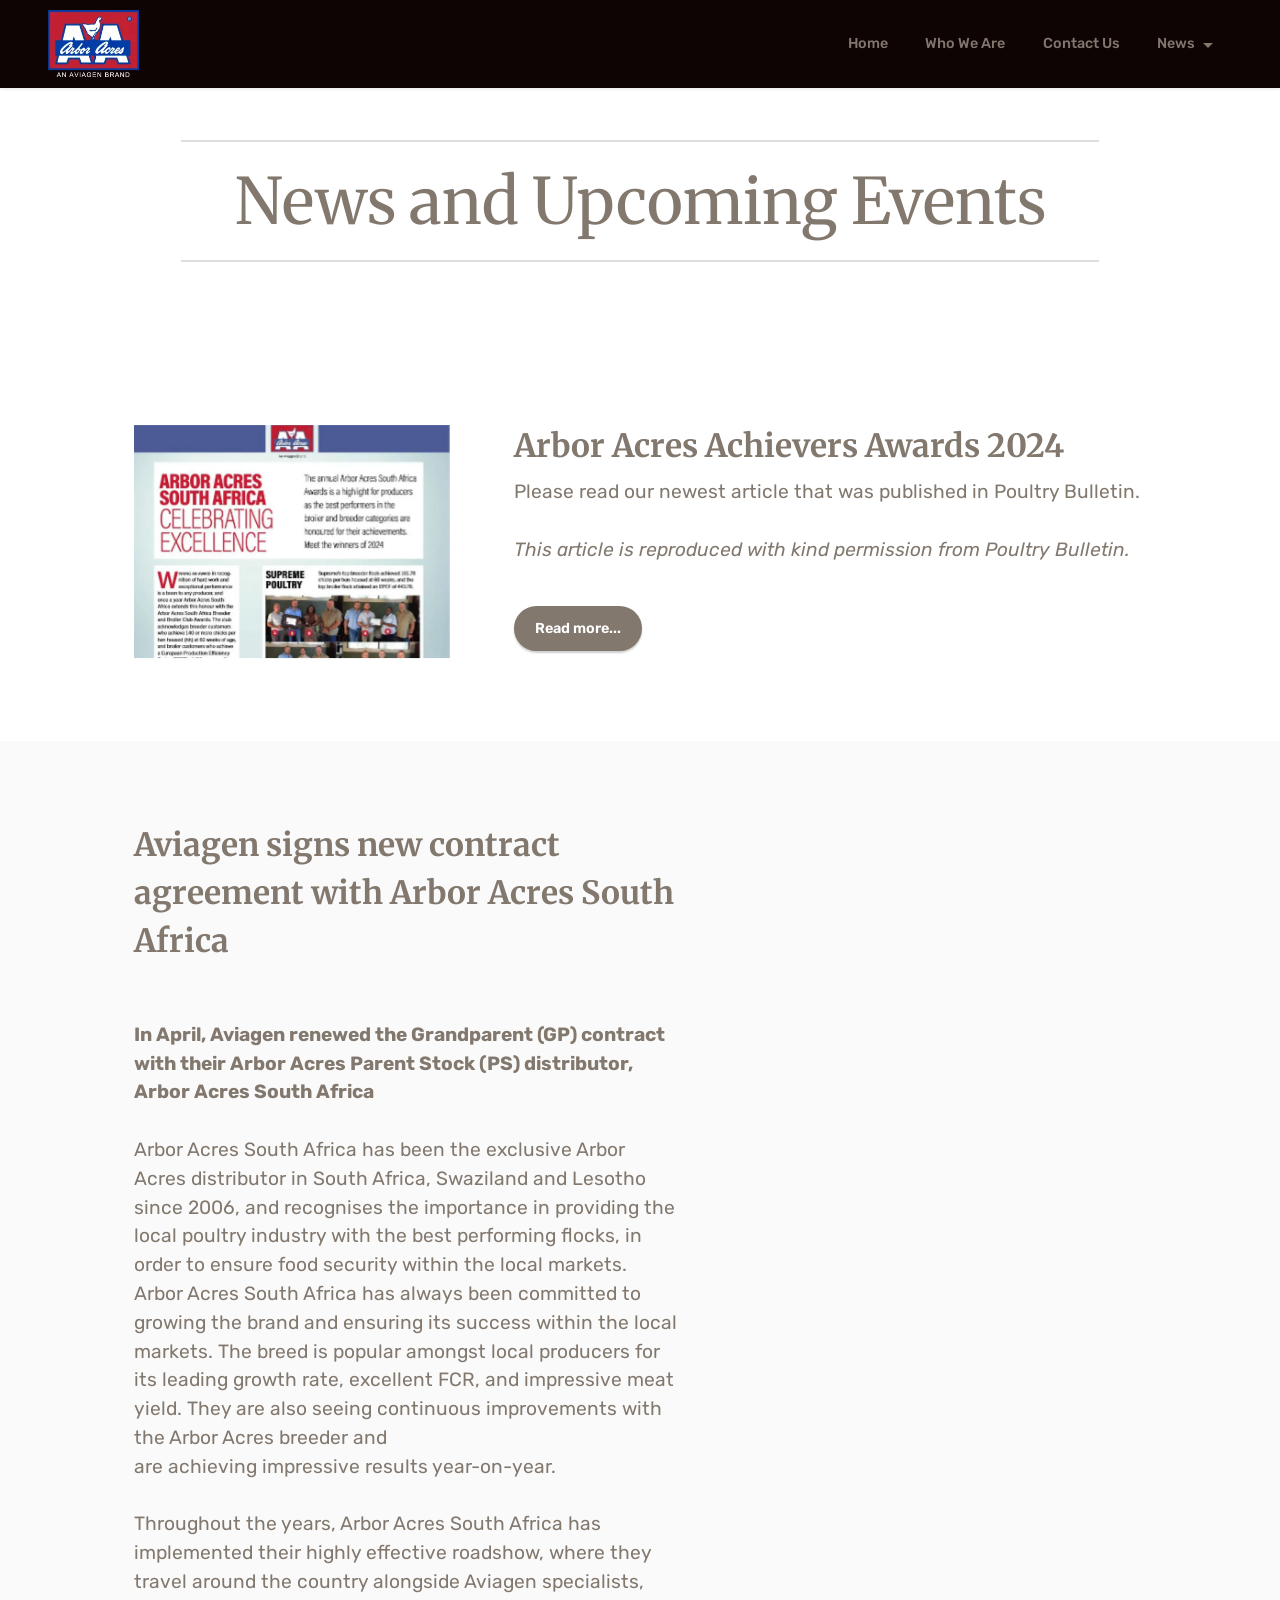
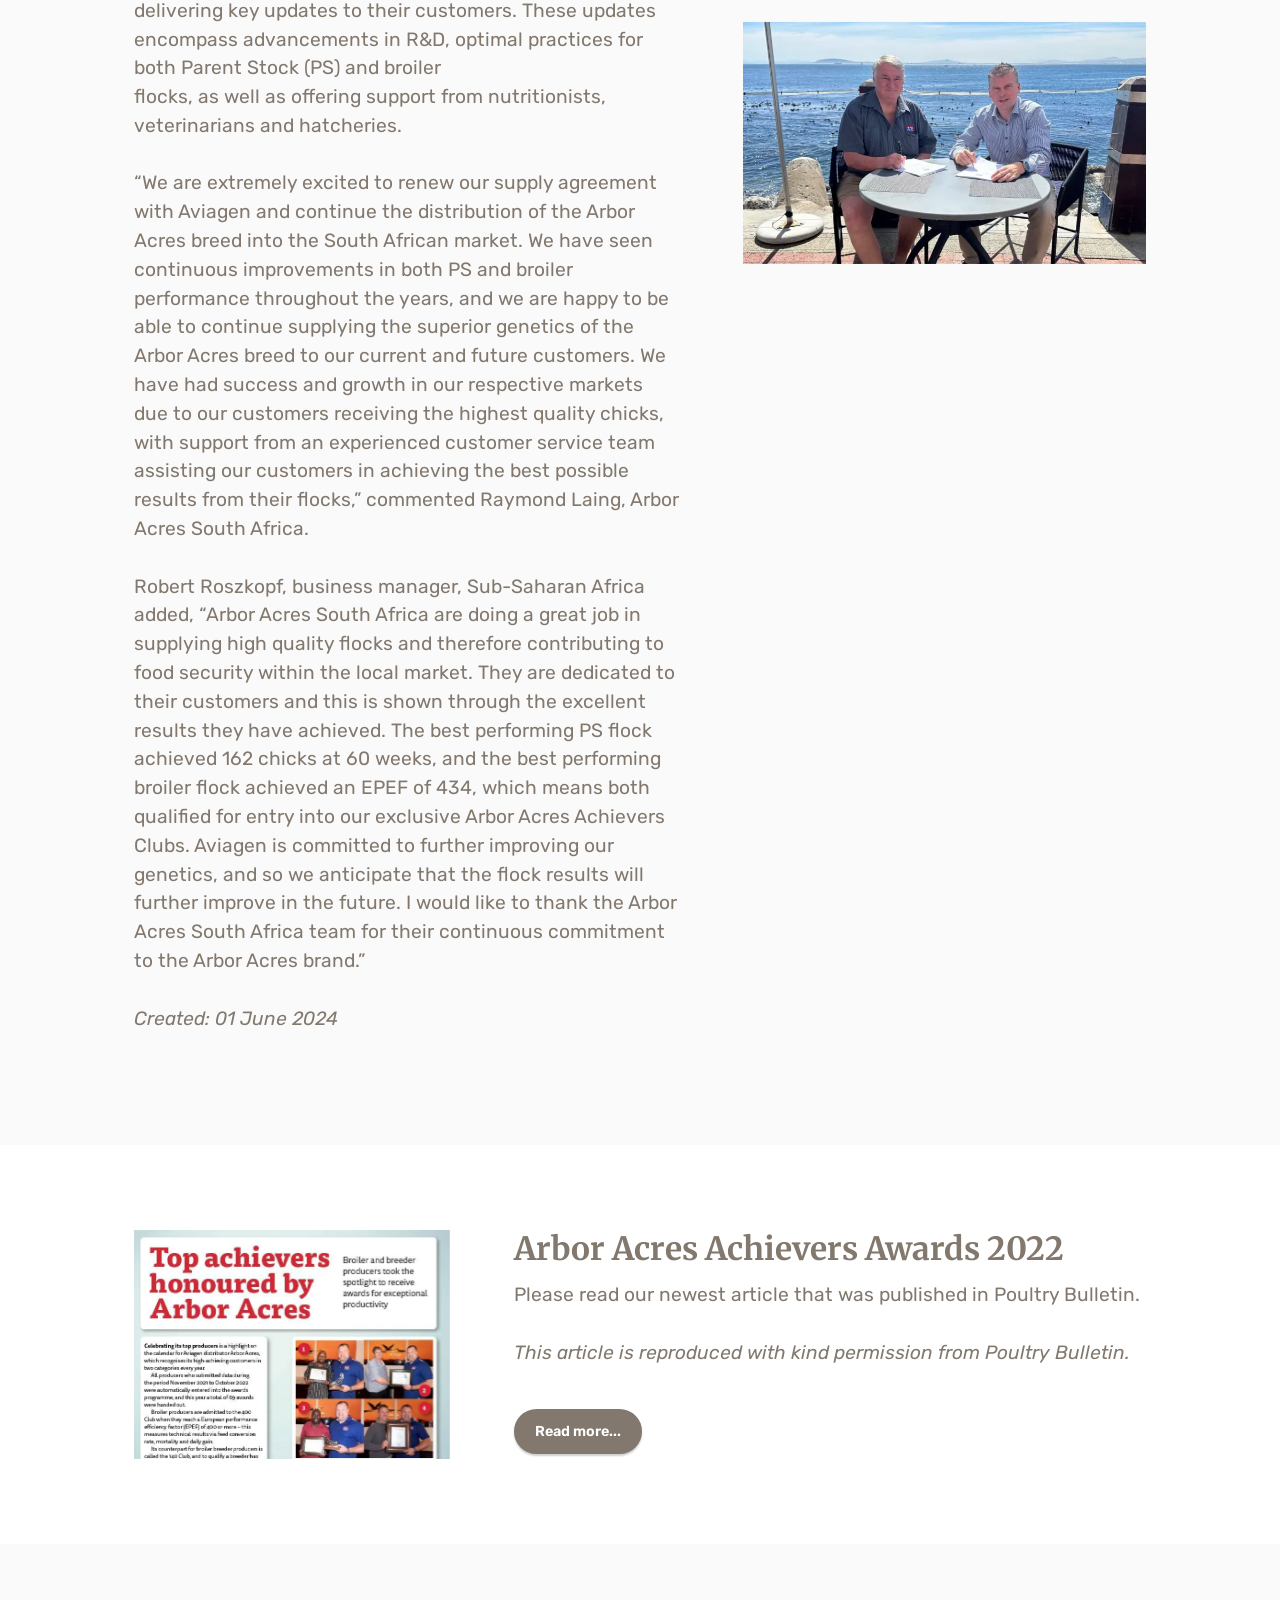
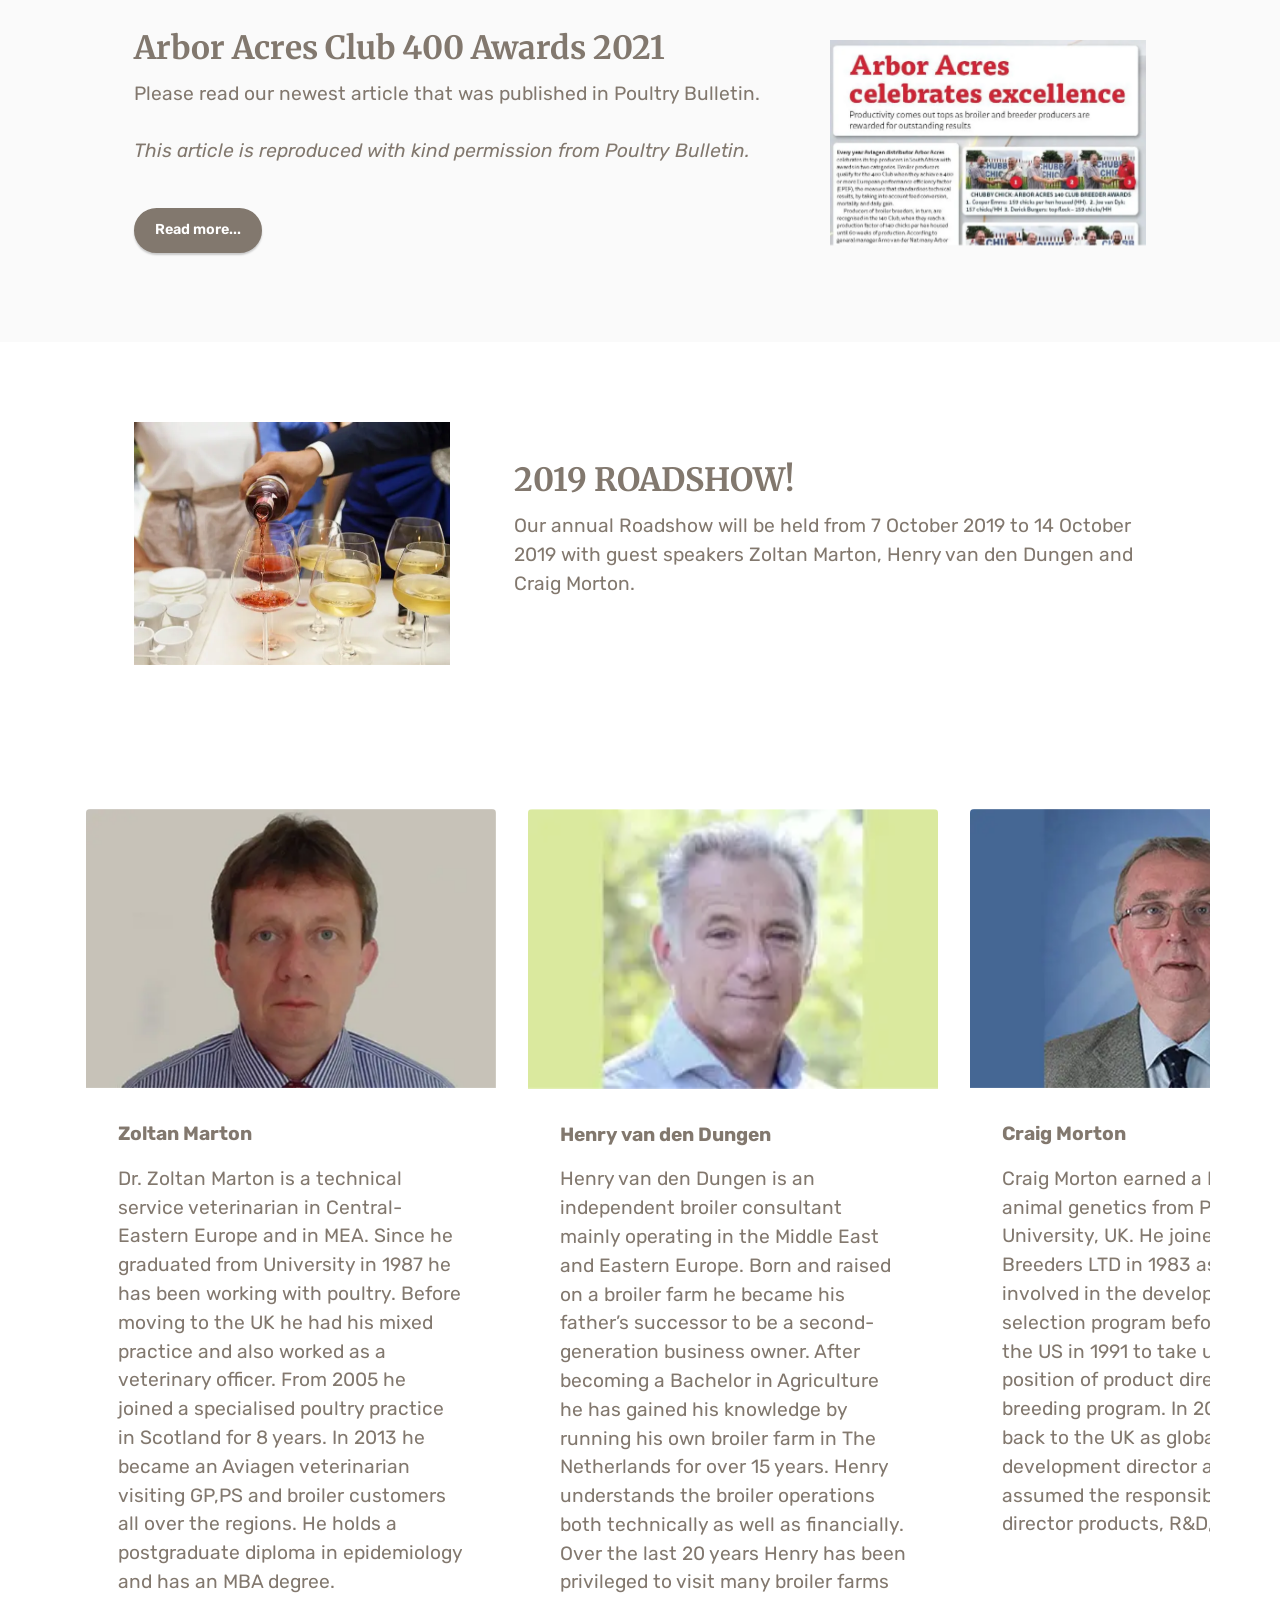
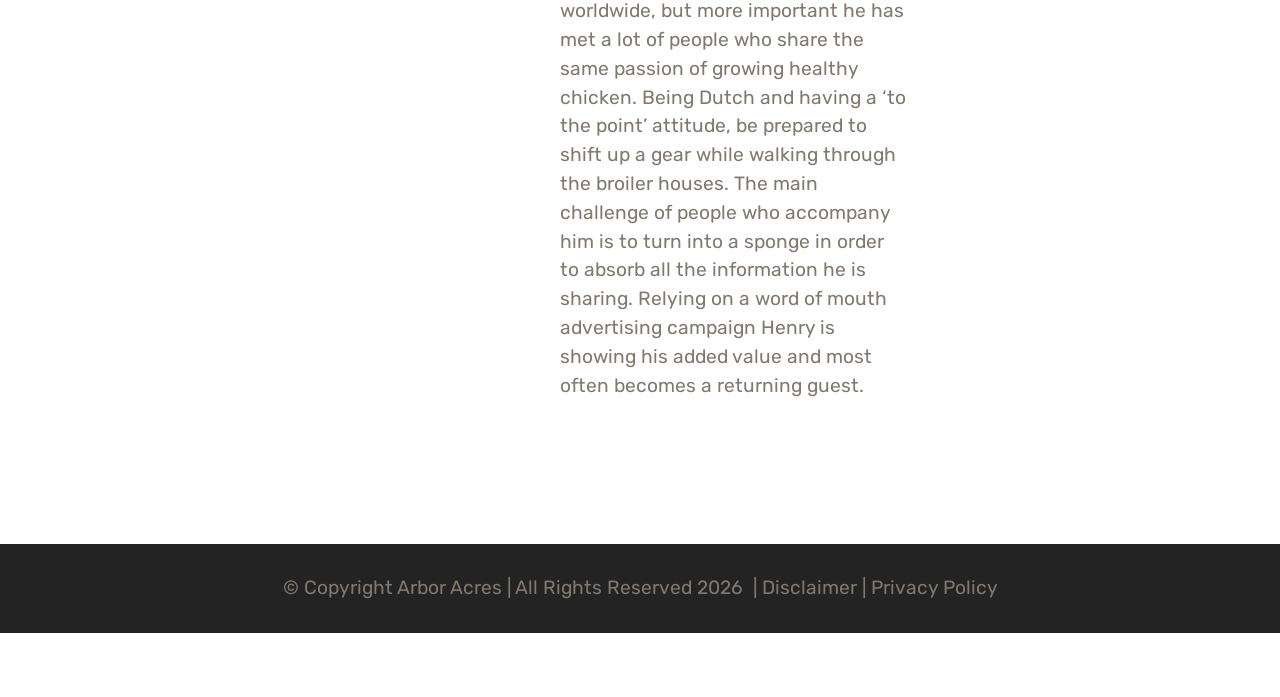
<file: news.html>
<!DOCTYPE html>
<html  >
<head>
  <!-- Site made with Mobirise Website Builder v6.1.12, https://mobirise.com -->
  <meta charset="UTF-8">
  <meta http-equiv="X-UA-Compatible" content="IE=edge">
  <meta name="generator" content="Mobirise v6.1.12, mobirise.com">
  <meta name="viewport" content="width=device-width, initial-scale=1, minimum-scale=1">
  <link rel="shortcut icon" href="assets/images/arbor-acres-colour-black-slogan-128x95.png" type="image/x-icon">
  <meta name="description" content="Arbor Acres, South Africa's fastest growing broiler breeder.">
  
  
  <title>News | Arbor Acres</title>
  <link rel="stylesheet" href="assets/web/assets/mobirise-icons2/mobirise2.css">
  <link rel="stylesheet" href="assets/bootstrap/css/bootstrap.min.css">
  <link rel="stylesheet" href="assets/animatecss/animate.css">
  <link rel="stylesheet" href="assets/dropdown/css/style.css">
  <link rel="stylesheet" href="assets/socicon/css/styles.css">
  <link rel="stylesheet" href="assets/theme/css/style.css">
  <link rel="preload" href="https://fonts.googleapis.com/css?family=Merriweather:300,300i,400,400i,700,700i,900,900i&display=swap" as="style" onload="this.onload=null;this.rel='stylesheet'">
  <noscript><link rel="stylesheet" href="https://fonts.googleapis.com/css?family=Merriweather:300,300i,400,400i,700,700i,900,900i&display=swap"></noscript>
  <link rel="preload" href="https://fonts.googleapis.com/css?family=Rubik:300,400,500,600,700,800,900,300i,400i,500i,600i,700i,800i,900i&display=swap" as="style" onload="this.onload=null;this.rel='stylesheet'">
  <noscript><link rel="stylesheet" href="https://fonts.googleapis.com/css?family=Rubik:300,400,500,600,700,800,900,300i,400i,500i,600i,700i,800i,900i&display=swap"></noscript>
  <link rel="preload" as="style" href="assets/mobirise/css/mbr-additional.css?v=GSI2ZV"><link rel="stylesheet" href="assets/mobirise/css/mbr-additional.css?v=GSI2ZV" type="text/css">

  
  
  
</head>
<body>
  
  <section data-bs-version="5.1" class="menu menu2 cid-upfor9qjXC" once="menu" id="menu2-y">
    
    <nav class="navbar navbar-dropdown navbar-fixed-top navbar-expand-lg">
        <div class="container-fluid">
            <div class="navbar-brand">
                <span class="navbar-logo">
                    <a href="https://www.arboracres.co.za/">
                        <img src="assets/images/arbor-acres-colour-white-slogan-181x134.webp" alt="Arbor Acres South Africa" style="height: 4.2rem;">
                    </a>
                </span>
                
            </div>
            <button class="navbar-toggler" type="button" data-toggle="collapse" data-bs-toggle="collapse" data-target="#navbarSupportedContent" data-bs-target="#navbarSupportedContent" aria-controls="navbarNavAltMarkup" aria-expanded="false" aria-label="Toggle navigation">
                <div class="hamburger">
                    <span></span>
                    <span></span>
                    <span></span>
                    <span></span>
                </div>
            </button>
            <div class="collapse navbar-collapse" id="navbarSupportedContent">
                <ul class="navbar-nav nav-dropdown nav-right" data-app-modern-menu="true"><li class="nav-item"><a class="nav-link link text-primary display-4" href="index.html">Home</a></li><li class="nav-item"><a class="nav-link link text-primary display-4" href="index.html#video5-1">Who We Are</a></li>
                    <li class="nav-item"><a class="nav-link link text-primary display-4" href="index.html#form02-25">Contact Us</a></li>
                    <li class="nav-item dropdown"><a class="nav-link link dropdown-toggle text-primary display-4" href="index.html#content4-1q" data-toggle="dropdown-submenu" data-bs-toggle="dropdown" data-bs-auto-close="outside" aria-expanded="false">News</a><div class="dropdown-menu" aria-labelledby="dropdown-972"><a class="dropdown-item text-primary display-4" href="news.html">Latest News</a><a class="show dropdown-item text-primary display-4" href="gallery.html">Gallery</a></div>
                    </li></ul>
                
                
            </div>
        </div>
    </nav>
</section>

<section data-bs-version="5.1" class="content6 cid-upfpXRl797" id="content6-1g">
    
    <div class="container">
        <div class="row justify-content-center">
            <div class="col-md-12 col-lg-10">
                <hr class="line">
                <p class="mbr-text align-center mbr-fonts-style my-4 display-2">News and Upcoming Events</p>
                <hr class="line">
            </div>
        </div>
    </div>
</section>

<section data-bs-version="5.1" class="features17 cid-uD4pnFO1Ax" id="features17-1y">
    

    
    
    <div class="container">
        <div class="content-wrapper">
            <div class="row align-items-center">
                <div class="col-12 col-lg-4">
                    <div class="image-wrapper">
                        <img src="assets/images/advertorial-arbor-acres-2025-687x508.webp" alt="Achievers Awards 2024">
                    </div>
                </div>
                <div class="col-12 col-lg">
                    <div class="text-wrapper">
                        <h6 class="card-title mbr-fonts-style display-5"><strong>Arbor Acres Achievers Awards 2024</strong></h6>
                        <p class="mbr-text mbr-fonts-style mb-4 display-7">Please read our newest article that was published in Poultry Bulletin.<br><br><em>This article is reproduced with kind permission from Poultry Bulletin.</em></p>
                        <div class="mbr-section-btn mt-3"><a class="btn btn-primary display-4" href="assets/files/Advertorial-Arbor-Acres-2025.pdf" target="_blank">Read more...</a></div>
                    </div>
                </div>
            </div>
        </div>
    </div>
</section>

<section data-bs-version="5.1" class="features16 cid-upfuCkpaqN" id="features16-1n">

    

    
    
    <div class="container">
        <div class="content-wrapper">
            <div class="row align-items-center">
                <div class="col-12 col-lg">
                    <div class="text-wrapper">
                        <h6 class="card-title mbr-fonts-style display-5"><strong>Aviagen signs new contract agreement with Arbor Acres South Africa</strong><br><br></h6>
                        <p class="mbr-text mbr-fonts-style mb-4 display-7"><strong>In April, Aviagen renewed the Grandparent (GP) contract with their Arbor Acres Parent Stock (PS) distributor, Arbor Acres South Africa
</strong><br>
<br>    Arbor Acres South Africa has been the exclusive Arbor Acres distributor in South Africa, Swaziland and Lesotho since 2006, and recognises the importance in providing the local poultry industry with the best performing flocks, in order to ensure food security within the local markets. Arbor Acres South Africa has always been committed to growing the brand and ensuring its success within the local markets. The breed is popular amongst local producers for its leading growth rate, excellent FCR, and impressive meat yield. They are also seeing continuous improvements with the Arbor Acres breeder and
<br>    are achieving impressive results year-on-year.
<br>
<br>    Throughout the years, Arbor Acres South Africa has implemented their highly effective roadshow, where they travel around the country alongside Aviagen specialists, delivering key updates to their customers. These updates encompass advancements in R&amp;D, optimal practices for both Parent Stock (PS) and broiler
<br>    flocks, as well as offering support from nutritionists, veterinarians and hatcheries.
<br>
<br>    “We are extremely excited to renew our supply agreement with Aviagen and continue the distribution of the Arbor Acres breed into the South African market. We have seen continuous improvements in both PS and broiler performance throughout the years, and we are happy to be able to continue supplying the superior genetics of the Arbor Acres breed to our current and future customers. We have had success and growth in our respective markets due to our customers receiving the highest quality chicks, with support from an experienced customer service team assisting our customers in achieving the best possible results from their flocks,” commented Raymond Laing, Arbor Acres South Africa.
<br>
<br>    Robert Roszkopf, business manager, Sub-Saharan Africa added, “Arbor Acres South Africa are doing a great job in supplying high quality flocks and therefore contributing to food security within the local market. They are dedicated to their customers and this is shown through the excellent results they have achieved. The best performing PS flock achieved 162 chicks at 60 weeks, and the best performing broiler flock achieved an EPEF of 434, which means both qualified for entry into our exclusive Arbor Acres Achievers Clubs. Aviagen is committed to further improving our genetics, and so we anticipate that the flock results will further improve in the future. I would like to thank the Arbor Acres South Africa team for their continuous commitment to the Arbor Acres brand.”&nbsp;<br><br><em>Created: 01 June 2024&nbsp;</em><br></p>
                        
                    </div>
                </div>
                <div class="col-12 col-lg-5">
                    <div class="image-wrapper">
                        <img src="assets/images/aasa-gp-contract-renewal-752x453.webp" alt="Aviagen signs new contract agreement with Arbor Acres South Africa">
                    </div>
                </div>
            </div>
        </div>
    </div>
</section>

<section data-bs-version="5.1" class="features17 cid-upfrbJkPIM" id="features17-1i">
    

    
    
    <div class="container">
        <div class="content-wrapper">
            <div class="row align-items-center">
                <div class="col-12 col-lg-4">
                    <div class="image-wrapper">
                        <img src="assets/images/capture2-687x498.webp" alt="Achievers Awards 2022">
                    </div>
                </div>
                <div class="col-12 col-lg">
                    <div class="text-wrapper">
                        <h6 class="card-title mbr-fonts-style display-5"><strong>Arbor Acres Achievers Awards 2022</strong></h6>
                        <p class="mbr-text mbr-fonts-style mb-4 display-7">Please read our newest article that was published in Poultry Bulletin.<br><br><em>This article is reproduced with kind permission from Poultry Bulletin.</em></p>
                        <div class="mbr-section-btn mt-3"><a class="btn btn-primary display-4" href="assets/files/PBN2023_issue-12_Arbor-AcresAdvertorial.pdf" target="_blank">Read more...</a></div>
                    </div>
                </div>
            </div>
        </div>
    </div>
</section>

<section data-bs-version="5.1" class="features16 cid-upfrKEYQEI" id="features16-1j">

    

    
    
    <div class="container">
        <div class="content-wrapper">
            <div class="row align-items-center">
                <div class="col-12 col-lg">
                    <div class="text-wrapper">
                        <h6 class="card-title mbr-fonts-style display-5"><strong>Arbor Acres Club 400 Awards 2021</strong></h6>
                        <p class="mbr-text mbr-fonts-style mb-4 display-7">Please read our newest article that was published in Poultry Bulletin.<br><br><em>This article is reproduced with kind permission from Poultry Bulletin.</em></p>
                        <div class="mbr-section-btn mt-3"><a class="btn btn-primary display-4" href="assets/files/PBN2022_issue-6_Feb-Mar_ArborAcres2.pdf" target="_blank">Read more...</a></div>
                    </div>
                </div>
                <div class="col-12 col-lg-4">
                    <div class="image-wrapper">
                        <img src="assets/images/capture-692x449.webp" alt="Achievers Awards 2021">
                    </div>
                </div>
            </div>
        </div>
    </div>
</section>

<section data-bs-version="5.1" class="features17 cid-upfsJEqjiZ" id="features17-1l">
    

    
    
    <div class="container">
        <div class="content-wrapper">
            <div class="row align-items-center">
                <div class="col-12 col-lg-4">
                    <div class="image-wrapper">
                        <img src="assets/images/mbr-1-616x473.webp" alt="2019 ROADSHOW">
                    </div>
                </div>
                <div class="col-12 col-lg">
                    <div class="text-wrapper">
                        <h6 class="card-title mbr-fonts-style display-5"><div><strong>2019 ROADSHOW!</strong></div></h6>
                        <p class="mbr-text mbr-fonts-style mb-4 display-7">Our annual Roadshow will be held from 7 October 2019 to 14 October 2019 with guest speakers Zoltan Marton, Henry van den Dungen and Craig Morton.<br></p>
                        
                    </div>
                </div>
            </div>
        </div>
    </div>
</section>

<section data-bs-version="5.1" class="slider4 mbr-embla cid-uIpedKmFT2" id="slider4-1z">
    
    
    <div class="position-relative text-center">
        
        <div class="embla mt-4" data-skip-snaps="true" data-align="center" data-contain-scroll="trimSnaps" data-auto-play-interval="5">
            <div class="embla__viewport container">
                <div class="embla__container">
                    <div class="embla__slide slider-image item" style="margin-left: 1rem; margin-right: 1rem;">
                        <div class="slide-content">
                            <div class="item-wrapper">
                                <div class="item-img">
                                    <img src="assets/images/zoltan-marton-552x376.webp" alt="Dr. Zoltan Marton">
                                </div>
                            </div>
                            <div class="item-content">
                                <h5 class="item-title mbr-fonts-style display-7"><strong>Zoltan Marton&nbsp;</strong></h5>
                                
                                <p class="mbr-text mbr-fonts-style mt-3 display-7">Dr. Zoltan Marton is a technical service veterinarian in Central-Eastern Europe and in MEA. Since he graduated from University in 1987 he has been working with poultry. Before moving to the UK he had his mixed practice and also worked as a veterinary officer. From 2005 he joined a specialised poultry practice in Scotland for 8 years. In 2013 he became an Aviagen veterinarian visiting GP,PS and broiler customers all over the regions. He holds a postgraduate diploma in epidemiology and has an MBA degree.</p>
                            </div>
                            
                        </div>
                    </div>
                    <div class="embla__slide slider-image item" style="margin-left: 1rem; margin-right: 1rem;">
                        <div class="slide-content">
                            <div class="item-wrapper">
                                <div class="item-img">
                                    <img src="assets/images/henry-van-den-dungen-255x174.webp" alt="Henry van den Dungen">
                                </div>
                            </div>
                            <div class="item-content">
                                <h5 class="item-title mbr-fonts-style display-7"><strong>Henry van den Dungen&nbsp;</strong></h5>
                                
                                <p class="mbr-text mbr-fonts-style mt-3 display-7">Henry van den Dungen is an independent broiler consultant mainly operating in the Middle East and Eastern Europe. Born and raised on a broiler farm he became his father’s successor to be a second-generation business owner. After becoming a Bachelor in Agriculture he has gained his knowledge by running his own broiler farm in The Netherlands for over 15 years. Henry understands the broiler operations both technically as well as financially. Over the last 20 years Henry has been privileged to visit many broiler farms worldwide, but more important he has met a lot of people who share the same passion of growing healthy chicken. Being Dutch and having a ‘to the point’ attitude, be prepared to shift up a gear while walking through the broiler houses. The main challenge of people who accompany him is to turn into a sponge in order to absorb all the information he is sharing. Relying on a word of mouth advertising campaign Henry is showing his added value and most often becomes a returning guest.</p>
                            </div>
                            
                        </div>
                    </div>
                    <div class="embla__slide slider-image item" style="margin-left: 1rem; margin-right: 1rem;">
                        <div class="slide-content">
                            <div class="item-wrapper">
                                <div class="item-img">
                                    <img src="assets/images/craig-morton-552x376.webp" alt="Craig Morton ">
                                </div>
                            </div>
                            <div class="item-content">
                                <h5 class="item-title mbr-fonts-style display-7"><strong>Craig Morton&nbsp;</strong></h5>
                                
                                <p class="mbr-text mbr-fonts-style mt-3 display-7">Craig Morton earned a BSc and MSc in animal genetics from Portsmouth University, UK. He joined Ross Breeders LTD in 1983 as a geneticist involved in the development and selection program before moved to the US in 1991 to take up the global position of product director in the breeding program. In 2000 he moved back to the UK as global product development director and now has assumed the responsibility of global director products, R&amp;D, Aviagen.<br></p>
                            </div>
                            
                        </div>
                    </div>
                    
                </div>
            </div>
            <button class="embla__button embla__button--prev">
                <span class="mobi-mbri mobi-mbri-arrow-prev mbr-iconfont" aria-hidden="true"></span>
                <span class="sr-only visually-hidden visually-hidden">Previous</span>
            </button>
            <button class="embla__button embla__button--next">
                <span class="mobi-mbri mobi-mbri-arrow-next mbr-iconfont" aria-hidden="true"></span>
                <span class="sr-only visually-hidden visually-hidden">Next</span>
            </button>
        </div>
    </div>
</section>

<section data-bs-version="5.1" class="footer7 cid-upforcScjU" once="footers" id="footer7-16">

    

    

    <div class="container">
        <div class="media-container-row align-center mbr-white">
            <div class="col-12">
                <p class="mbr-text mb-0 mbr-fonts-style display-7">
                    © Copyright Arbor Acres  | All Rights Reserved 2026&nbsp; | <a href="disclaimer.html#header1-27" class="text-secondary text-primary">Disclaimer</a> | <a href="Privacypolicy.html#header1-2q" class="text-secondary text-primary">Privacy Policy</a></p>
            </div>
        </div>
    </div>
</section><section class="display-7" style="padding: 0;align-items: center;justify-content: center;flex-wrap: wrap;    align-content: center;display: flex;position: relative;height: 4rem;"><a href="https://mobiri.se/" style="flex: 1 1;height: 4rem;position: absolute;width: 100%;z-index: 1;"><img alt="" style="height: 4rem;" src="[data-uri]"></a><p style="margin: 0;text-align: center;" class="display-7">&#8204;</p><a style="z-index:1" href="https://mobirise.com/drag-drop-website-builder.html">Drag & Drop Website Builder</a></section><script src="assets/bootstrap/js/bootstrap.bundle.min.js"></script>  <script src="assets/smoothscroll/smooth-scroll.js"></script>  <script src="assets/ytplayer/index.js"></script>  <script src="assets/dropdown/js/navbar-dropdown.js"></script>  <script src="assets/embla/embla.min.js"></script>  <script src="assets/embla/script.js"></script>  <script src="assets/theme/js/script.js"></script>  
  
  
  <input name="animation" type="hidden">
  </body>
</html>
</file>
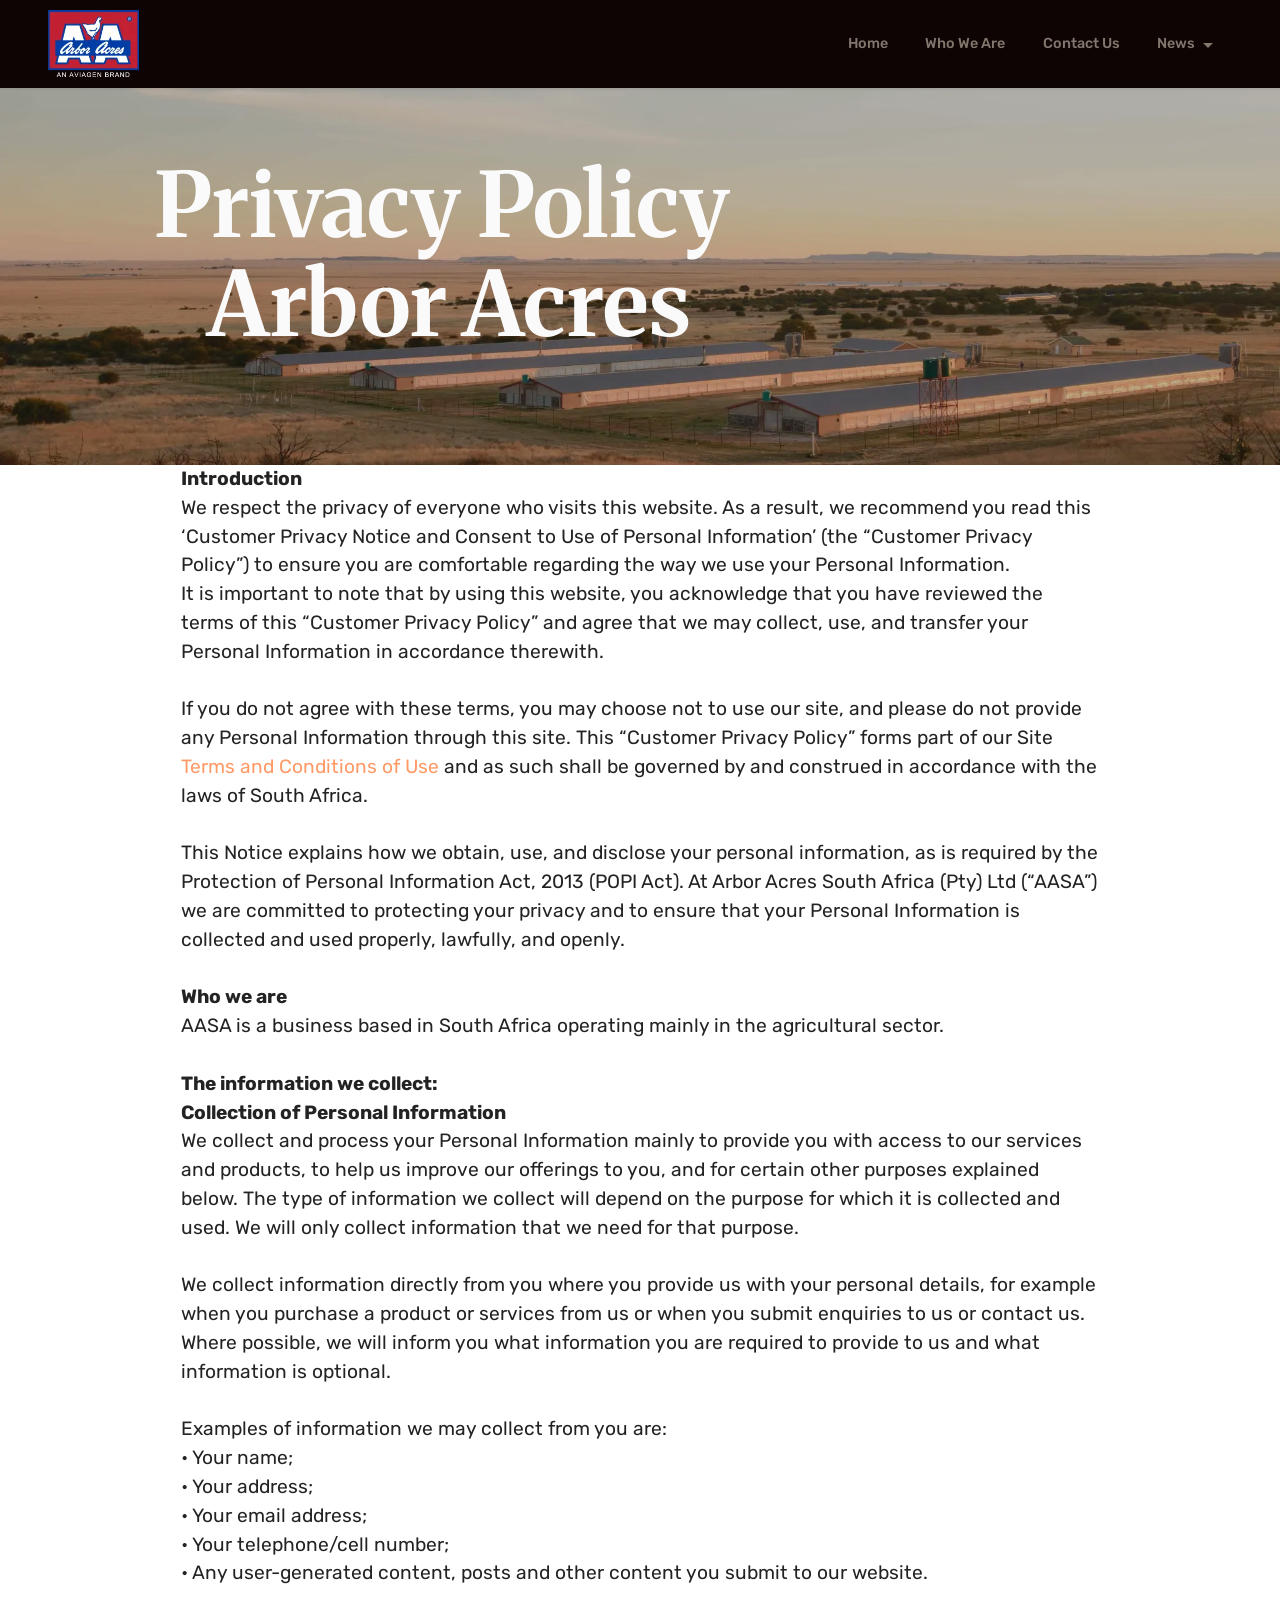
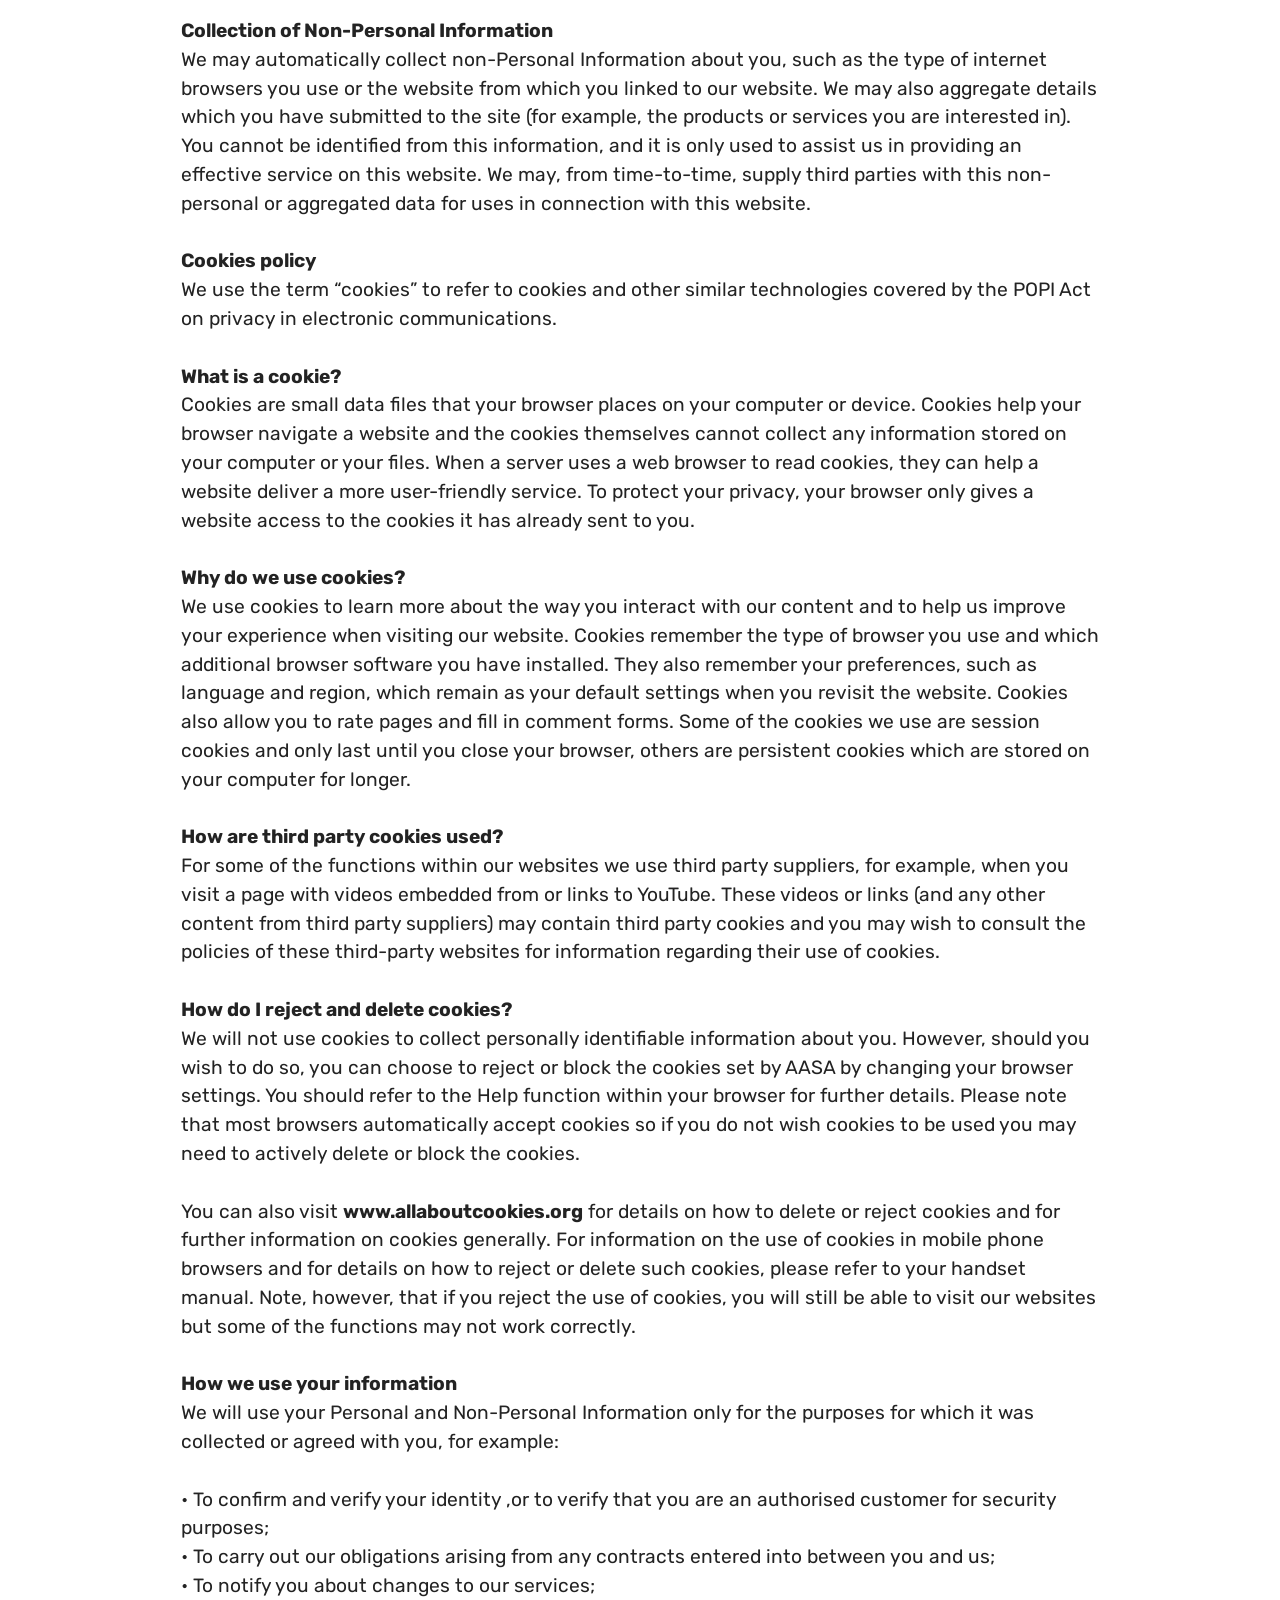
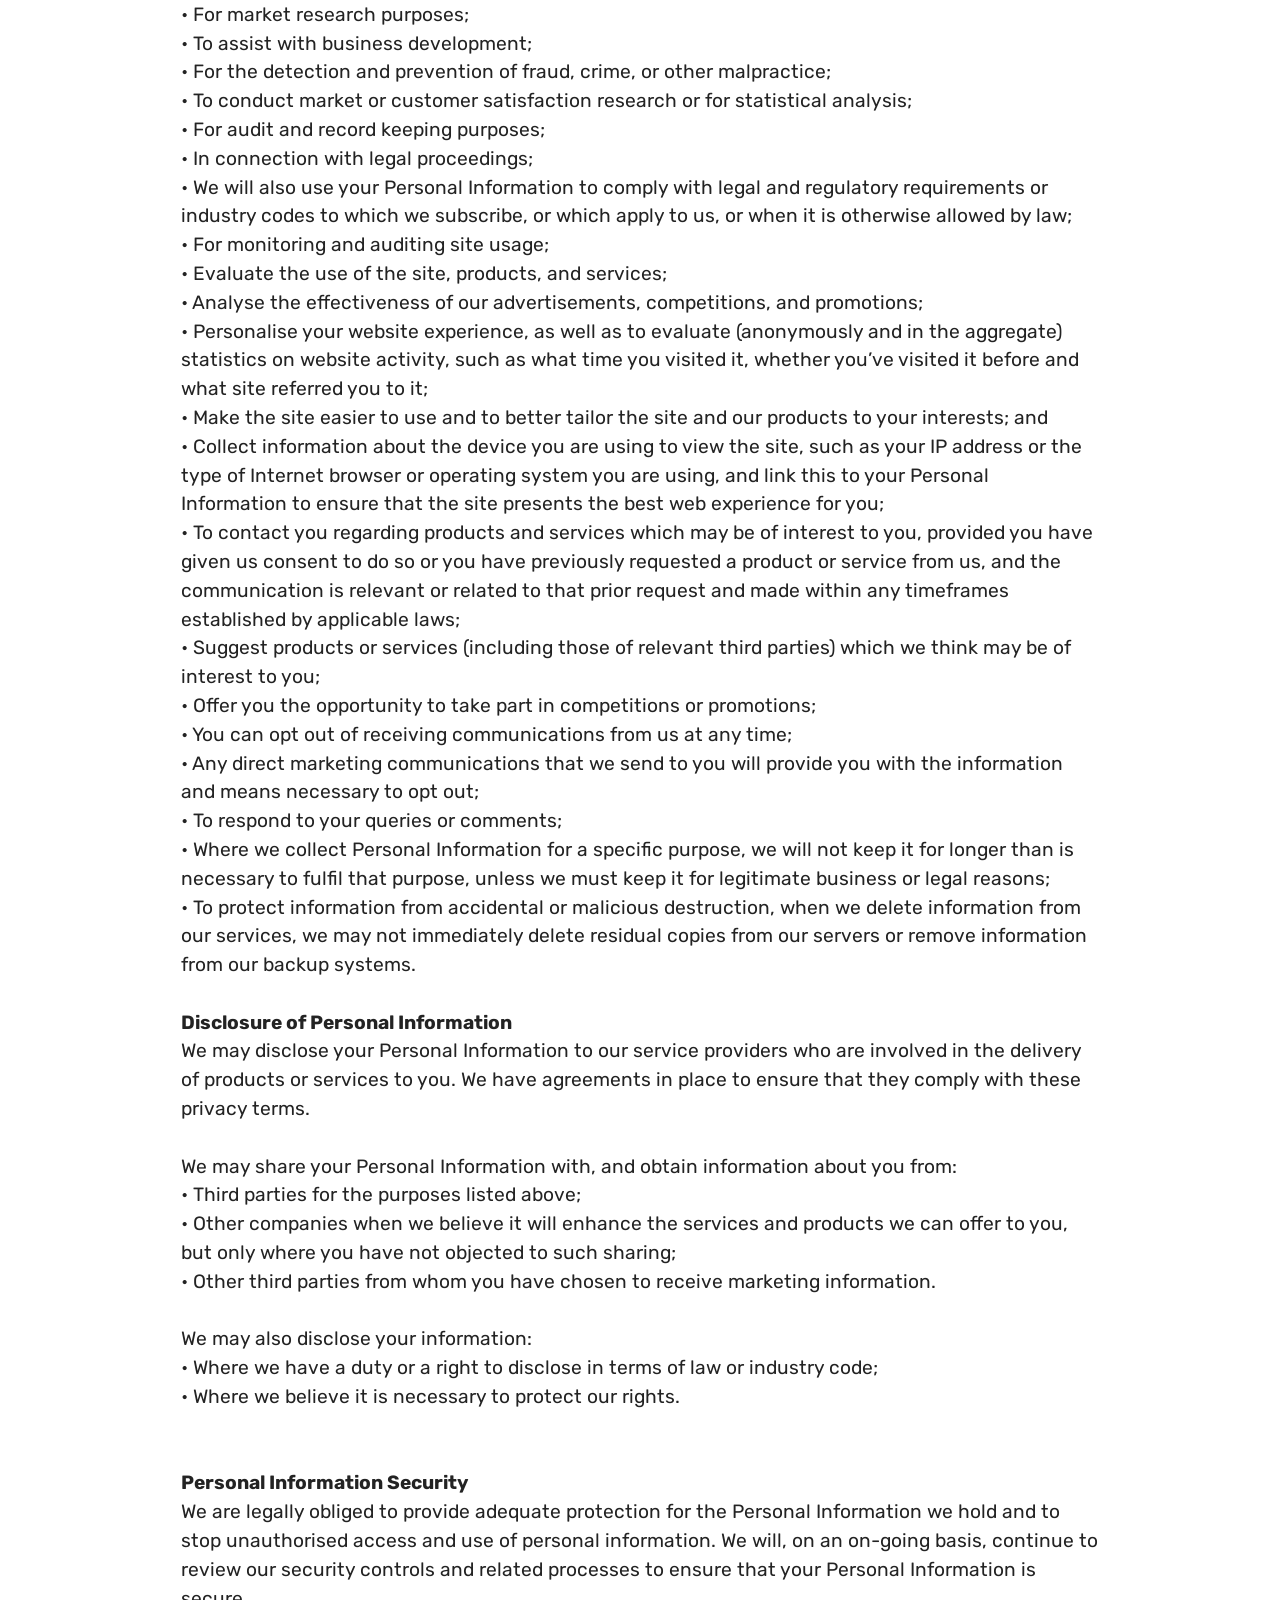
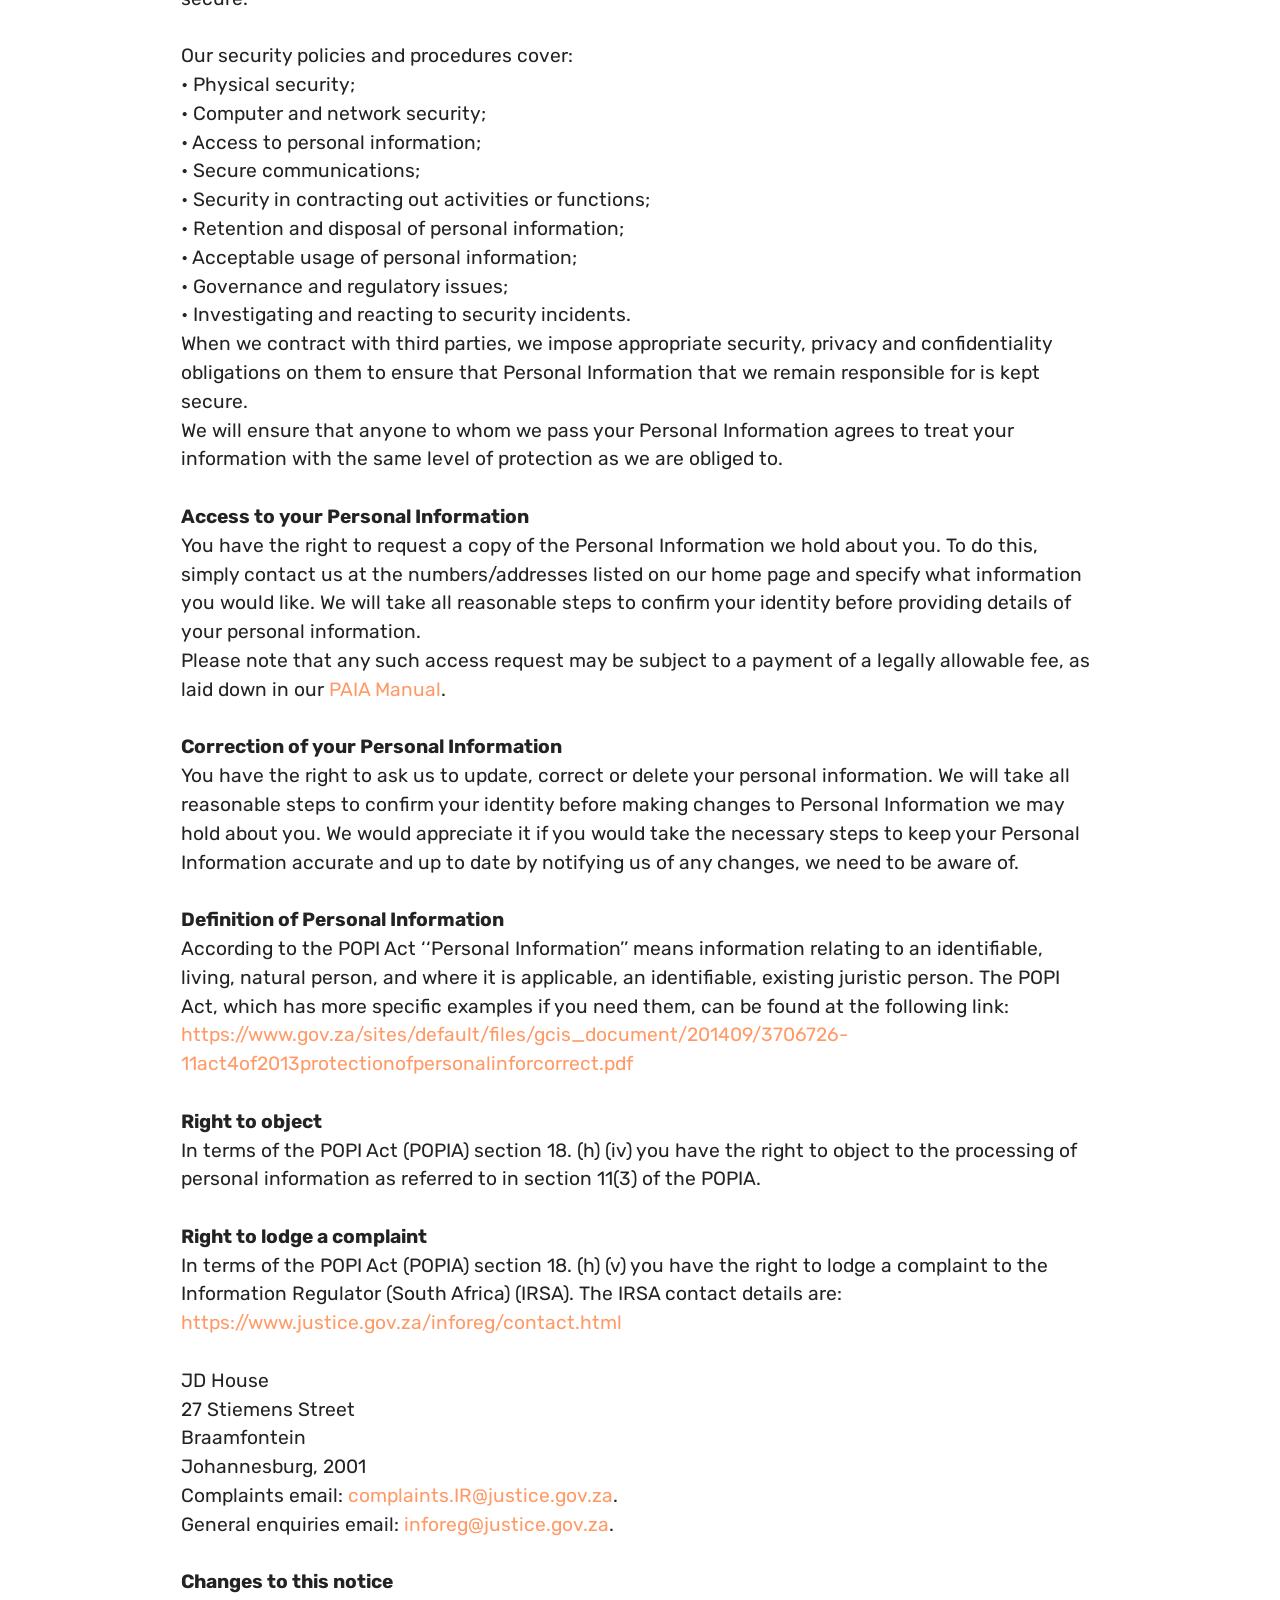
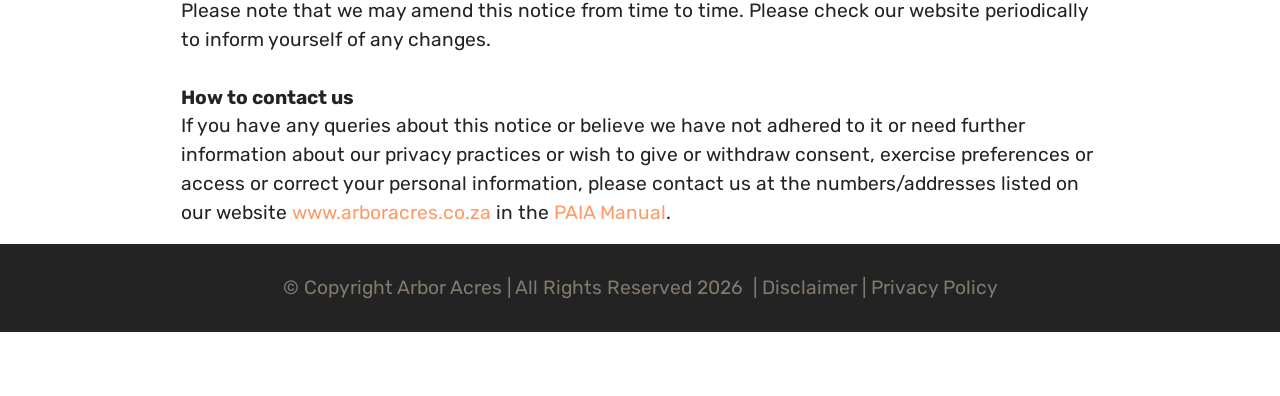
<file: Privacypolicy.html>
<!DOCTYPE html>
<html  >
<head>
  <!-- Site made with Mobirise Website Builder v6.1.12, https://mobirise.com -->
  <meta charset="UTF-8">
  <meta http-equiv="X-UA-Compatible" content="IE=edge">
  <meta name="generator" content="Mobirise v6.1.12, mobirise.com">
  <meta name="viewport" content="width=device-width, initial-scale=1, minimum-scale=1">
  <link rel="shortcut icon" href="assets/images/arbor-acres-colour-black-slogan-128x95.png" type="image/x-icon">
  <meta name="description" content="Arbor Acres, South Africa's fastest growing broiler breeder.">
  
  
  <title>Privacy Policy | Arbor Acres</title>
  <link rel="stylesheet" href="assets/bootstrap/css/bootstrap.min.css">
  <link rel="stylesheet" href="assets/animatecss/animate.css">
  <link rel="stylesheet" href="assets/dropdown/css/style.css">
  <link rel="stylesheet" href="assets/socicon/css/styles.css">
  <link rel="stylesheet" href="assets/theme/css/style.css">
  <link rel="preload" href="https://fonts.googleapis.com/css?family=Merriweather:300,300i,400,400i,700,700i,900,900i&display=swap" as="style" onload="this.onload=null;this.rel='stylesheet'">
  <noscript><link rel="stylesheet" href="https://fonts.googleapis.com/css?family=Merriweather:300,300i,400,400i,700,700i,900,900i&display=swap"></noscript>
  <link rel="preload" href="https://fonts.googleapis.com/css?family=Rubik:300,400,500,600,700,800,900,300i,400i,500i,600i,700i,800i,900i&display=swap" as="style" onload="this.onload=null;this.rel='stylesheet'">
  <noscript><link rel="stylesheet" href="https://fonts.googleapis.com/css?family=Rubik:300,400,500,600,700,800,900,300i,400i,500i,600i,700i,800i,900i&display=swap"></noscript>
  <link rel="preload" as="style" href="assets/mobirise/css/mbr-additional.css?v=JKL1eA"><link rel="stylesheet" href="assets/mobirise/css/mbr-additional.css?v=JKL1eA" type="text/css">

  
  
  
</head>
<body>
  
  <section data-bs-version="5.1" class="menu menu2 cid-vpQEutQRJg" once="menu" id="menu2-2p">
    
    <nav class="navbar navbar-dropdown navbar-fixed-top navbar-expand-lg">
        <div class="container-fluid">
            <div class="navbar-brand">
                <span class="navbar-logo">
                    <a href="https://www.arboracres.co.za/">
                        <img src="assets/images/arbor-acres-colour-white-slogan-181x134.webp" alt="Arbor Acres South Africa" style="height: 4.2rem;">
                    </a>
                </span>
                
            </div>
            <button class="navbar-toggler" type="button" data-toggle="collapse" data-bs-toggle="collapse" data-target="#navbarSupportedContent" data-bs-target="#navbarSupportedContent" aria-controls="navbarNavAltMarkup" aria-expanded="false" aria-label="Toggle navigation">
                <div class="hamburger">
                    <span></span>
                    <span></span>
                    <span></span>
                    <span></span>
                </div>
            </button>
            <div class="collapse navbar-collapse" id="navbarSupportedContent">
                <ul class="navbar-nav nav-dropdown nav-right" data-app-modern-menu="true"><li class="nav-item"><a class="nav-link link text-primary display-4" href="index.html">Home</a></li><li class="nav-item"><a class="nav-link link text-primary display-4" href="index.html#video5-1">Who We Are</a></li>
                    <li class="nav-item"><a class="nav-link link text-primary display-4" href="index.html#form02-25">Contact Us</a></li>
                    <li class="nav-item dropdown"><a class="nav-link link dropdown-toggle text-primary display-4" href="index.html#content4-1q" data-toggle="dropdown-submenu" data-bs-toggle="dropdown" data-bs-auto-close="outside" aria-expanded="false">News</a><div class="dropdown-menu" aria-labelledby="dropdown-972"><a class="dropdown-item text-primary display-4" href="news.html">Latest News</a><a class="show dropdown-item text-primary display-4" href="gallery.html">Gallery</a></div>
                    </li></ul>
                
                
            </div>
        </div>
    </nav>
</section>

<section data-bs-version="5.1" class="header1 cid-vpQEuu7XAk" id="header1-2q">

    

    
    <div class="mbr-overlay" style="opacity: 0.3; background-color: rgb(35, 35, 35);"></div>

    <div class="container">
        <div class="row">
            <div class="col-12 col-lg-8">
                <h1 class="mbr-section-title mbr-fonts-style mb-3 display-1"><strong>Privacy Policy&nbsp;</strong><br><strong> Arbor Acres</strong></h1>
                
                
                
            </div>
        </div>
    </div>
</section>

<section data-bs-version="5.1" class="content5 cid-vvSkhmgCqC" id="content5-3c">
    
    <div class="container">
        <div class="row justify-content-center">
            <div class="col-md-12 col-lg-10">
                
                
                <p class="mbr-text mbr-fonts-style display-7"><strong>Introduction</strong><br>We respect the privacy of everyone who visits this website. As a result, we recommend you read this ‘Customer Privacy Notice and Consent to Use of Personal Information’ (the “Customer Privacy Policy”) to ensure you are comfortable regarding the way we use your Personal Information.
<br>It is important to note that by using this website, you acknowledge that you have reviewed the terms of this “Customer Privacy Policy” and agree that we may collect, use, and transfer your Personal Information in accordance therewith.<br>
<br>If you do not agree with these terms, you may choose not to use our site, and please do not provide any Personal Information through this site. This “Customer Privacy Policy” forms part of our Site <strong><a href="disclaimer.html" class="text-danger">Terms and Conditions of Use</a></strong> and as such shall be governed by and construed in accordance with the laws of South Africa.<br>
<br>This Notice explains how we obtain, use, and disclose your personal information, as is required by the Protection of Personal Information Act, 2013 (POPI Act). At Arbor Acres South Africa (Pty) Ltd (“AASA”) we are committed to protecting your privacy and to ensure that your Personal Information is collected and used properly, lawfully, and openly.<br><br><strong>Who we are
</strong><br>AASA is a business based in South Africa operating mainly in the agricultural sector.
<br>
<br><strong>The information we collect:
<br>Collection of Personal Information
</strong><br>We collect and process your Personal Information mainly to provide you with access to our services and products, to help us improve our offerings to you, and for certain other purposes explained below. The type of information we collect will depend on the purpose for which it is collected and used. We will only collect information that we need for that purpose.<br>
<br>We collect information directly from you where you provide us with your personal details, for example when you purchase a product or services from us or when you submit enquiries to us or contact us. Where possible, we will inform you what information you are required to provide to us and what information is optional.<br>
<br>Examples of information we may collect from you are:<br>• Your name;
<br>• Your address;
<br>• Your email address;
<br>• Your telephone/cell number;
<br>• Any user-generated content, posts and other content you submit to our website.
<br>
<br><strong>Collection of Non-Personal Information
</strong><br>We may automatically collect non-Personal Information about you, such as the type of internet browsers you use or the website from which you linked to our website. We may also aggregate details which you have submitted to the site (for example, the products or services you are interested in). You cannot be identified from this information, and it is only used to assist us in providing an effective service on this website. We may, from time-to-time, supply third parties with this non-personal or aggregated data for uses in connection with this website.
<br>
<br><strong>Cookies policy
</strong><br>We use the term “cookies” to refer to cookies and other similar technologies covered by the POPI Act on privacy in electronic communications. 
<br>
<br><strong>What is a cookie?
</strong><br>Cookies are small data files that your browser places on your computer or device. Cookies help your browser navigate a website and the cookies themselves cannot collect any information stored on your computer or your files. When a server uses a web browser to read cookies, they can help a website deliver a more user-friendly service. To protect your privacy, your browser only gives a website access to the cookies it has already sent to you.
<br>
<br><strong>Why do we use cookies?
</strong><br>We use cookies to learn more about the way you interact with our content and to help us improve your experience when visiting our website. Cookies remember the type of browser you use and which additional browser software you have installed. They also remember your preferences, such as language and region, which remain as your default settings when you revisit the website. Cookies also allow you to rate pages and fill in comment forms. Some of the cookies we use are session cookies and only last until you close your browser, others are persistent cookies which are stored on your computer for longer.
<br>
<br><strong>How are third party cookies used?
</strong><br>For some of the functions within our websites we use third party suppliers, for example, when you visit a page with videos embedded from or links to YouTube. These videos or links (and any other content from third party suppliers) may contain third party cookies and you may wish to consult the policies of these third-party websites for information regarding their use of cookies.
<br>
<br><strong>How do I reject and delete cookies?
</strong><br>We will not use cookies to collect personally identifiable information about you. However, should you wish to do so, you can choose to reject or block the cookies set by AASA by changing your browser settings. You should refer to the Help function within your browser for further details. Please note that most browsers automatically accept cookies so if you do not wish cookies to be used you may need to actively delete or block the cookies.<br>
<br>You can also visit <a href="http://www.allaboutcookies.org" class="text-black" target="_blank"><strong>www.allaboutcookies.org</strong></a> for details on how to delete or reject cookies and for further information on cookies generally. For information on the use of cookies in mobile phone browsers and for details on how to reject or delete such cookies, please refer to your handset manual. Note, however, that if you reject the use of cookies, you will still be able to visit our websites but some of the functions may not work correctly. 
<br>
<br><strong>How we use your information
</strong><br>We will use your Personal and Non-Personal Information only for the purposes for which it was collected or agreed with you, for example:<br>
<br>• To confirm and verify your identity ,or to verify that you are an authorised customer for security purposes;
<br>• To carry out our obligations arising from any contracts entered into between you and us;
<br>• To notify you about changes to our services;
<br>• For market research purposes;
<br>• To assist with business development;
<br>• For the detection and prevention of fraud, crime, or other malpractice;
<br>• To conduct market or customer satisfaction research or for statistical analysis;
<br>• For audit and record keeping purposes;
<br>• In connection with legal proceedings;
<br>• We will also use your Personal Information to comply with legal and regulatory requirements or industry codes to which we subscribe, or which apply to us, or when it is otherwise allowed by law;
<br>• For monitoring and auditing site usage;
<br>• Evaluate the use of the site, products, and services;
<br>• Analyse the effectiveness of our advertisements, competitions, and promotions;
<br>• Personalise your website experience, as well as to evaluate (anonymously and in the aggregate) statistics on website activity, such as what time you visited it, whether you’ve visited it before and what site referred you to it;
<br>• Make the site easier to use and to better tailor the site and our products to your interests; and
<br>• Collect information about the device you are using to view the site, such as your IP address or the type of Internet browser or operating system you are using, and link this to your Personal Information to ensure that the site presents the best web experience for you;
<br>• To contact you regarding products and services which may be of interest to you, provided you have given us consent to do so or you have previously requested a product or service from us, and the communication is relevant or related to that prior request and made within any timeframes established by applicable laws;
<br>• Suggest products or services (including those of relevant third parties) which we think may be of interest to you;
<br>• Offer you the opportunity to take part in competitions or promotions;
<br>• You can opt out of receiving communications from us at any time;
<br>• Any direct marketing communications that we send to you will provide you with the information and means necessary to opt out;
<br>• To respond to your queries or comments;
<br>• Where we collect Personal Information for a specific purpose, we will not keep it for longer than is necessary to fulfil that purpose, unless we must keep it for legitimate business or legal reasons;
<br>• To protect information from accidental or malicious destruction, when we delete information from our services, we may not immediately delete residual copies from our servers or remove information from our backup systems. 
<br>
<br><strong>Disclosure of Personal Information
</strong><br>We may disclose your Personal Information to our service providers who are involved in the delivery of products or services to you. We have agreements in place to ensure that they comply with these privacy terms.
<br>
<br>We may share your Personal Information with, and obtain information about you from:<br>• Third parties for the purposes listed above;
<br>• Other companies when we believe it will enhance the services and products we can offer to you, but only where you have not objected to such sharing;
<br>• Other third parties from whom you have chosen to receive marketing information.
<br>
<br>We may also disclose your information:<br>• Where we have a duty or a right to disclose in terms of law or industry code;
<br>• Where we believe it is necessary to protect our rights. 
<br>
<br><br><strong>Personal Information Security
</strong><br>We are legally obliged to provide adequate protection for the Personal Information we hold and to stop unauthorised access and use of personal information. We will, on an on-going basis, continue to review our security controls and related processes to ensure that your Personal Information is secure.
<br>
<br>Our security policies and procedures cover:
<br>• Physical security;
<br>• Computer and network security;
<br>• Access to personal information;
<br>• Secure communications;
<br>• Security in contracting out activities or functions;
<br>• Retention and disposal of personal information;
<br>• Acceptable usage of personal information;
<br>• Governance and regulatory issues;
<br>• Investigating and reacting to security incidents.
<br>When we contract with third parties, we impose appropriate security, privacy and confidentiality obligations on them to ensure that Personal Information that we remain responsible for is kept secure.
<br>We will ensure that anyone to whom we pass your Personal Information agrees to treat your information with the same level of protection as we are obliged to.
<br>
<br><strong>Access to your Personal Information
</strong><br>You have the right to request a copy of the Personal Information we hold about you. To do this, simply contact us at the numbers/addresses listed on our home page and specify what information you would like. We will take all reasonable steps to confirm your identity before providing details of your personal information.
<br>Please note that any such access request may be subject to a payment of a legally allowable fee, as laid down in our <a href="assets/files/PAIA Manual AASA_Website version.pdf" class="text-danger" target="_blank">PAIA Manual</a>.
<br>
<br><strong>Correction of your Personal Information
</strong><br>You have the right to ask us to update, correct or delete your personal information. We will take all reasonable steps to confirm your identity before making changes to Personal Information we may hold about you. We would appreciate it if you would take the necessary steps to keep your Personal Information accurate and up to date by notifying us of any changes, we need to be aware of.
<br>
<br><strong>Definition of Personal Information
</strong><br>According to the POPI Act ‘‘Personal Information’’ means information relating to an identifiable, living, natural person, and where it is applicable, an identifiable, existing juristic person. The POPI Act, which has more specific examples if you need them, can be found at the following link:
<br><a href="https://www.gov.za/sites/default/files/gcis_document/201409/3706726-11act4of2013protectionofpersonalinforcorrect.pdf" class="text-danger" target="_blank">https://www.gov.za/sites/default/files/gcis_document/201409/3706726-11act4of2013protectionofpersonalinforcorrect.pdf</a> 
<br>
<br><strong>Right to object
</strong><br>In terms of the POPI Act (POPIA) section 18. (h) (iv) you have the right to object to the processing of personal information as referred to in section 11(3) of the POPIA.
<br>
<br><strong>Right to lodge a complaint
</strong><br>In terms of the POPI Act (POPIA) section 18. (h) (v) you have the right to lodge a complaint to the Information Regulator (South Africa) (IRSA). The IRSA contact details are:
<br><a href="https://www.justice.gov.za/inforeg/contact.html" class="text-danger" target="_blank">https://www.justice.gov.za/inforeg/contact.html</a>
<br>
<br>JD House
<br>27 Stiemens Street
<br>Braamfontein
<br>Johannesburg, 2001
<br>Complaints email: <a href="mailto:complaints.IR@justice.gov.za" class="text-danger">complaints.IR@justice.gov.za</a>.<br>General enquiries email: <a href="mailto:inforeg@justice.gov.za" class="text-danger">inforeg@justice.gov.za</a>. 
<br>
<br><strong>Changes to this notice
</strong><br>Please note that we may amend this notice from time to time. Please check our website periodically to inform yourself of any changes.
<br>
<br><strong>How to contact us
</strong><br>If you have any queries about this notice or believe we have not adhered to it or need further information about our privacy practices or wish to give or withdraw consent, exercise preferences or access or correct your personal information, please contact us at the numbers/addresses listed on our website <a href="index.html#contacts2-i" class="text-danger">www.arboracres.co.za</a> in the <a href="assets/files/PAIA-ManualAASA_Websiteversion.pdf" class="text-danger" target="_blank">PAIA Manual</a>.&nbsp;<br></p>
            </div>
        </div>
    </div>
</section>

<section data-bs-version="5.1" class="footer7 cid-vpQEuvrvtU" once="footers" id="footer7-2z">

    

    

    <div class="container">
        <div class="media-container-row align-center mbr-white">
            <div class="col-12">
                <p class="mbr-text mb-0 mbr-fonts-style display-7">
                    © Copyright Arbor Acres  | All Rights Reserved 2026&nbsp; | <a href="disclaimer.html#header1-27" class="text-secondary text-primary">Disclaimer</a> | <a href="Privacypolicy.html#header1-2q" class="text-secondary text-primary">Privacy Policy</a></p>
            </div>
        </div>
    </div>
</section><section class="display-7" style="padding: 0;align-items: center;justify-content: center;flex-wrap: wrap;    align-content: center;display: flex;position: relative;height: 4rem;"><a href="https://mobiri.se/" style="flex: 1 1;height: 4rem;position: absolute;width: 100%;z-index: 1;"><img alt="" style="height: 4rem;" src="[data-uri]"></a><p style="margin: 0;text-align: center;" class="display-7">&#8204;</p><a style="z-index:1" href="https://mobirise.com/builder/ai-website-creator.html">Best AI Website Creator</a></section><script src="assets/bootstrap/js/bootstrap.bundle.min.js"></script>  <script src="assets/smoothscroll/smooth-scroll.js"></script>  <script src="assets/ytplayer/index.js"></script>  <script src="assets/dropdown/js/navbar-dropdown.js"></script>  <script src="assets/theme/js/script.js"></script>  
  
  
  <input name="animation" type="hidden">
  </body>
</html>
</file>
<file: assets/dropdown/css/style.css>
.navbar-dropdown {
  left: 0;
  padding: 0;
  position: absolute;
  right: 0;
  top: 0;
  transition: all 0.45s ease;
  z-index: 1030;
  background: #282828; }
  .navbar-dropdown .navbar-logo {
    margin-right: 0.8rem;
    transition: margin 0.3s ease-in-out;
    vertical-align: middle; }
    .navbar-dropdown .navbar-logo img {
      height: 3.125rem;
      transition: all 0.3s ease-in-out; }
    .navbar-dropdown .navbar-logo.mbr-iconfont {
      font-size: 3.125rem;
      line-height: 3.125rem; }
  .navbar-dropdown .navbar-caption {
    font-weight: 700;
    white-space: normal;
    vertical-align: -4px;
    line-height: 3.125rem !important; }
    .navbar-dropdown .navbar-caption, .navbar-dropdown .navbar-caption:hover {
      color: inherit;
      text-decoration: none; }
  .navbar-dropdown .mbr-iconfont + .navbar-caption {
    vertical-align: -1px; }
  .navbar-dropdown.navbar-fixed-top {
    position: fixed; }
  .navbar-dropdown .navbar-brand span {
    vertical-align: -4px; }
  .navbar-dropdown.bg-color.transparent {
    background: none; }
  .navbar-dropdown.navbar-short .navbar-brand {
    padding: 0.625rem 0; }
    .navbar-dropdown.navbar-short .navbar-brand span {
      vertical-align: -1px; }
  .navbar-dropdown.navbar-short .navbar-caption {
    line-height: 2.375rem !important;
    vertical-align: -2px; }
  .navbar-dropdown.navbar-short .navbar-logo {
    margin-right: 0.5rem; }
    .navbar-dropdown.navbar-short .navbar-logo img {
      height: 2.375rem; }
    .navbar-dropdown.navbar-short .navbar-logo.mbr-iconfont {
      font-size: 2.375rem;
      line-height: 2.375rem; }
  .navbar-dropdown.navbar-short .mbr-table-cell {
    height: 3.625rem; }
  .navbar-dropdown .navbar-close {
    left: 0.6875rem;
    position: fixed;
    top: 0.75rem;
    z-index: 1000; }
  .navbar-dropdown .hamburger-icon {
    content: "";
    display: inline-block;
    vertical-align: middle;
    width: 16px;
    -webkit-box-shadow: 0 -6px 0 1px #282828,0 0 0 1px #282828,0 6px 0 1px #282828;
    -moz-box-shadow: 0 -6px 0 1px #282828,0 0 0 1px #282828,0 6px 0 1px #282828;
    box-shadow: 0 -6px 0 1px #282828,0 0 0 1px #282828,0 6px 0 1px #282828; }

.dropdown-menu .dropdown-toggle[data-toggle="dropdown-submenu"]::after {
  border-bottom: 0.35em solid transparent;
  border-left: 0.35em solid;
  border-right: 0;
  border-top: 0.35em solid transparent;
  margin-left: 0.3rem; }

.dropdown-menu .dropdown-item:focus {
  outline: 0; }

.nav-dropdown {
  font-size: 0.75rem;
  font-weight: 500;
  height: auto !important; }
  .nav-dropdown .nav-btn {
    padding-left: 1rem; }
  .nav-dropdown .link {
    margin: .667em 1.667em;
    font-weight: 500;
    padding: 0;
    transition: color .2s ease-in-out; }
    .nav-dropdown .link.dropdown-toggle {
      margin-right: 2.583em; }
      .nav-dropdown .link.dropdown-toggle::after {
        margin-left: .25rem;
        border-top: 0.35em solid;
        border-right: 0.35em solid transparent;
        border-left: 0.35em solid transparent;
        border-bottom: 0; }
      .nav-dropdown .link.dropdown-toggle[aria-expanded="true"] {
        margin: 0;
        padding: 0.667em 3.263em  0.667em 1.667em; }
  .nav-dropdown .link::after,
  .nav-dropdown .dropdown-item::after {
    color: inherit; }
  .nav-dropdown .btn {
    font-size: 0.75rem;
    font-weight: 700;
    letter-spacing: 0;
    margin-bottom: 0;
    padding-left: 1.25rem;
    padding-right: 1.25rem; }
  .nav-dropdown .dropdown-menu {
    border-radius: 0;
    border: 0;
    left: 0;
    margin: 0;
    padding-bottom: 1.25rem;
    padding-top: 1.25rem;
    position: relative; }
  .nav-dropdown .dropdown-submenu {
    margin-left: 0.125rem;
    top: 0; }
  .nav-dropdown .dropdown-item {
    font-weight: 500;
    line-height: 2;
    padding: 0.3846em 4.615em 0.3846em 1.5385em;
    position: relative;
    transition: color .2s ease-in-out, background-color .2s ease-in-out; }
    .nav-dropdown .dropdown-item::after {
      margin-top: -0.3077em;
      position: absolute;
      right: 1.1538em;
      top: 50%; }
    .nav-dropdown .dropdown-item:focus, .nav-dropdown .dropdown-item:hover {
      background: none; }

@media (max-width: 767px) {
  .nav-dropdown.navbar-toggleable-sm {
    bottom: 0;
    display: none;
    left: 0;
    overflow-x: hidden;
    position: fixed;
    top: 0;
    transform: translateX(-100%);
    -ms-transform: translateX(-100%);
    -webkit-transform: translateX(-100%);
    width: 18.75rem;
    z-index: 999; } }
.nav-dropdown.navbar-toggleable-xl {
  bottom: 0;
  display: none;
  left: 0;
  overflow-x: hidden;
  position: fixed;
  top: 0;
  transform: translateX(-100%);
  -ms-transform: translateX(-100%);
  -webkit-transform: translateX(-100%);
  width: 18.75rem;
  z-index: 999; }

.nav-dropdown-sm {
  display: block !important;
  overflow-x: hidden;
  overflow: auto;
  padding-top: 3.875rem; }
  .nav-dropdown-sm::after {
    content: "";
    display: block;
    height: 3rem;
    width: 100%; }
  .nav-dropdown-sm.collapse.in ~ .navbar-close {
    display: block !important; }
  .nav-dropdown-sm.collapsing, .nav-dropdown-sm.collapse.in {
    transform: translateX(0);
    -ms-transform: translateX(0);
    -webkit-transform: translateX(0);
    transition: all 0.25s ease-out;
    -webkit-transition: all 0.25s ease-out;
    background: #282828; }
  .nav-dropdown-sm.collapsing[aria-expanded="false"] {
    transform: translateX(-100%);
    -ms-transform: translateX(-100%);
    -webkit-transform: translateX(-100%); }
  .nav-dropdown-sm .nav-item {
    display: block;
    margin-left: 0 !important;
    padding-left: 0; }
  .nav-dropdown-sm .link,
  .nav-dropdown-sm .dropdown-item {
    border-top: 1px dotted rgba(255, 255, 255, 0.1);
    font-size: 0.8125rem;
    line-height: 1.6;
    margin: 0 !important;
    padding: 0.875rem 2.4rem 0.875rem 1.5625rem !important;
    position: relative;
    white-space: normal; }
    .nav-dropdown-sm .link:focus, .nav-dropdown-sm .link:hover,
    .nav-dropdown-sm .dropdown-item:focus,
    .nav-dropdown-sm .dropdown-item:hover {
      background: rgba(0, 0, 0, 0.2) !important;
      color: #c0a375; }
  .nav-dropdown-sm .nav-btn {
    position: relative;
    padding: 1.5625rem 1.5625rem 0 1.5625rem; }
    .nav-dropdown-sm .nav-btn::before {
      border-top: 1px dotted rgba(255, 255, 255, 0.1);
      content: "";
      left: 0;
      position: absolute;
      top: 0;
      width: 100%; }
    .nav-dropdown-sm .nav-btn + .nav-btn {
      padding-top: 0.625rem; }
      .nav-dropdown-sm .nav-btn + .nav-btn::before {
        display: none; }
  .nav-dropdown-sm .btn {
    padding: 0.625rem 0; }
  .nav-dropdown-sm .dropdown-toggle[data-toggle="dropdown-submenu"]::after {
    margin-left: .25rem;
    border-top: 0.35em solid;
    border-right: 0.35em solid transparent;
    border-left: 0.35em solid transparent;
    border-bottom: 0; }
  .nav-dropdown-sm .dropdown-toggle[data-toggle="dropdown-submenu"][aria-expanded="true"]::after {
    border-top: 0;
    border-right: 0.35em solid transparent;
    border-left: 0.35em solid transparent;
    border-bottom: 0.35em solid; }
  .nav-dropdown-sm .dropdown-menu {
    margin: 0;
    padding: 0;
    position: relative;
    top: 0;
    left: 0;
    width: 100%;
    border: 0;
    float: none;
    border-radius: 0;
    background: none; }
  .nav-dropdown-sm .dropdown-submenu {
    left: 100%;
    margin-left: 0.125rem;
    margin-top: -1.25rem;
    top: 0; }

.navbar-toggleable-sm .nav-dropdown .dropdown-menu {
  position: absolute; }

.navbar-toggleable-sm .nav-dropdown .dropdown-submenu {
  left: 100%;
  margin-left: 0.125rem;
  margin-top: -1.25rem;
  top: 0; }

.navbar-toggleable-sm.opened .nav-dropdown .dropdown-menu {
  position: relative; }

.navbar-toggleable-sm.opened .nav-dropdown .dropdown-submenu {
  left: 0;
  margin-left: 00rem;
  margin-top: 0rem;
  top: 0; }

.is-builder .nav-dropdown.collapsing {
  transition: none !important; }
</file>
<file: assets/socicon/css/styles.css>
@charset "UTF-8";

@font-face {
  font-family: 'Socicon';
  src:  url('../fonts/socicon.eot');
  src:  url('../fonts/socicon.eot?#iefix') format('embedded-opentype'),
    url('../fonts/socicon.woff2') format('woff2'),
    url('../fonts/socicon.ttf') format('truetype'),
    url('../fonts/socicon.woff') format('woff'),
    url('../fonts/socicon.svg#socicon') format('svg');
  font-weight: normal;
  font-style: normal;
  font-display: swap;
}

[data-icon]:before {
  font-family: "socicon" !important;
  content: attr(data-icon);
  font-style: normal !important;
  font-weight: normal !important;
  font-variant: normal !important;
  text-transform: none !important;
  speak: none;
  line-height: 1;
  -webkit-font-smoothing: antialiased;
  -moz-osx-font-smoothing: grayscale;
}

[class^="socicon-"], [class*=" socicon-"] {
  /* use !important to prevent issues with browser extensions that change fonts */
  font-family: 'Socicon' !important;
  speak: none;
  font-style: normal;
  font-weight: normal;
  font-variant: normal;
  text-transform: none;
  line-height: 1;

  /* Better Font Rendering =========== */
  -webkit-font-smoothing: antialiased;
  -moz-osx-font-smoothing: grayscale;
}

.socicon-500px:before {
  content: "\e000";
}
.socicon-8tracks:before {
  content: "\e001";
}
.socicon-airbnb:before {
  content: "\e002";
}
.socicon-alliance:before {
  content: "\e003";
}
.socicon-amazon:before {
  content: "\e004";
}
.socicon-amplement:before {
  content: "\e005";
}
.socicon-android:before {
  content: "\e006";
}
.socicon-angellist:before {
  content: "\e007";
}
.socicon-apple:before {
  content: "\e008";
}
.socicon-appnet:before {
  content: "\e009";
}
.socicon-baidu:before {
  content: "\e00a";
}
.socicon-bandcamp:before {
  content: "\e00b";
}
.socicon-battlenet:before {
  content: "\e00c";
}
.socicon-mixer:before {
  content: "\e00d";
}
.socicon-bebee:before {
  content: "\e00e";
}
.socicon-bebo:before {
  content: "\e00f";
}
.socicon-behance:before {
  content: "\e010";
}
.socicon-blizzard:before {
  content: "\e011";
}
.socicon-blogger:before {
  content: "\e012";
}
.socicon-buffer:before {
  content: "\e013";
}
.socicon-chrome:before {
  content: "\e014";
}
.socicon-coderwall:before {
  content: "\e015";
}
.socicon-curse:before {
  content: "\e016";
}
.socicon-dailymotion:before {
  content: "\e017";
}
.socicon-deezer:before {
  content: "\e018";
}
.socicon-delicious:before {
  content: "\e019";
}
.socicon-deviantart:before {
  content: "\e01a";
}
.socicon-diablo:before {
  content: "\e01b";
}
.socicon-digg:before {
  content: "\e01c";
}
.socicon-discord:before {
  content: "\e01d";
}
.socicon-disqus:before {
  content: "\e01e";
}
.socicon-douban:before {
  content: "\e01f";
}
.socicon-draugiem:before {
  content: "\e020";
}
.socicon-dribbble:before {
  content: "\e021";
}
.socicon-drupal:before {
  content: "\e022";
}
.socicon-ebay:before {
  content: "\e023";
}
.socicon-ello:before {
  content: "\e024";
}
.socicon-endomodo:before {
  content: "\e025";
}
.socicon-envato:before {
  content: "\e026";
}
.socicon-etsy:before {
  content: "\e027";
}
.socicon-facebook:before {
  content: "\e028";
}
.socicon-feedburner:before {
  content: "\e029";
}
.socicon-filmweb:before {
  content: "\e02a";
}
.socicon-firefox:before {
  content: "\e02b";
}
.socicon-flattr:before {
  content: "\e02c";
}
.socicon-flickr:before {
  content: "\e02d";
}
.socicon-formulr:before {
  content: "\e02e";
}
.socicon-forrst:before {
  content: "\e02f";
}
.socicon-foursquare:before {
  content: "\e030";
}
.socicon-friendfeed:before {
  content: "\e031";
}
.socicon-github:before {
  content: "\e032";
}
.socicon-goodreads:before {
  content: "\e033";
}
.socicon-google:before {
  content: "\e034";
}
.socicon-googlescholar:before {
  content: "\e035";
}
.socicon-googlegroups:before {
  content: "\e036";
}
.socicon-googlephotos:before {
  content: "\e037";
}
.socicon-googleplus:before {
  content: "\e038";
}
.socicon-grooveshark:before {
  content: "\e039";
}
.socicon-hackerrank:before {
  content: "\e03a";
}
.socicon-hearthstone:before {
  content: "\e03b";
}
.socicon-hellocoton:before {
  content: "\e03c";
}
.socicon-heroes:before {
  content: "\e03d";
}
.socicon-smashcast:before {
  content: "\e03e";
}
.socicon-horde:before {
  content: "\e03f";
}
.socicon-houzz:before {
  content: "\e040";
}
.socicon-icq:before {
  content: "\e041";
}
.socicon-identica:before {
  content: "\e042";
}
.socicon-imdb:before {
  content: "\e043";
}
.socicon-instagram:before {
  content: "\e044";
}
.socicon-issuu:before {
  content: "\e045";
}
.socicon-istock:before {
  content: "\e046";
}
.socicon-itunes:before {
  content: "\e047";
}
.socicon-keybase:before {
  content: "\e048";
}
.socicon-lanyrd:before {
  content: "\e049";
}
.socicon-lastfm:before {
  content: "\e04a";
}
.socicon-line:before {
  content: "\e04b";
}
.socicon-linkedin:before {
  content: "\e04c";
}
.socicon-livejournal:before {
  content: "\e04d";
}
.socicon-lyft:before {
  content: "\e04e";
}
.socicon-macos:before {
  content: "\e04f";
}
.socicon-mail:before {
  content: "\e050";
}
.socicon-medium:before {
  content: "\e051";
}
.socicon-meetup:before {
  content: "\e052";
}
.socicon-mixcloud:before {
  content: "\e053";
}
.socicon-modelmayhem:before {
  content: "\e054";
}
.socicon-mumble:before {
  content: "\e055";
}
.socicon-myspace:before {
  content: "\e056";
}
.socicon-newsvine:before {
  content: "\e057";
}
.socicon-nintendo:before {
  content: "\e058";
}
.socicon-npm:before {
  content: "\e059";
}
.socicon-odnoklassniki:before {
  content: "\e05a";
}
.socicon-openid:before {
  content: "\e05b";
}
.socicon-opera:before {
  content: "\e05c";
}
.socicon-outlook:before {
  content: "\e05d";
}
.socicon-overwatch:before {
  content: "\e05e";
}
.socicon-patreon:before {
  content: "\e05f";
}
.socicon-paypal:before {
  content: "\e060";
}
.socicon-periscope:before {
  content: "\e061";
}
.socicon-persona:before {
  content: "\e062";
}
.socicon-pinterest:before {
  content: "\e063";
}
.socicon-play:before {
  content: "\e064";
}
.socicon-player:before {
  content: "\e065";
}
.socicon-playstation:before {
  content: "\e066";
}
.socicon-pocket:before {
  content: "\e067";
}
.socicon-qq:before {
  content: "\e068";
}
.socicon-quora:before {
  content: "\e069";
}
.socicon-raidcall:before {
  content: "\e06a";
}
.socicon-ravelry:before {
  content: "\e06b";
}
.socicon-reddit:before {
  content: "\e06c";
}
.socicon-renren:before {
  content: "\e06d";
}
.socicon-researchgate:before {
  content: "\e06e";
}
.socicon-residentadvisor:before {
  content: "\e06f";
}
.socicon-reverbnation:before {
  content: "\e070";
}
.socicon-rss:before {
  content: "\e071";
}
.socicon-sharethis:before {
  content: "\e072";
}
.socicon-skype:before {
  content: "\e073";
}
.socicon-slideshare:before {
  content: "\e074";
}
.socicon-smugmug:before {
  content: "\e075";
}
.socicon-snapchat:before {
  content: "\e076";
}
.socicon-songkick:before {
  content: "\e077";
}
.socicon-soundcloud:before {
  content: "\e078";
}
.socicon-spotify:before {
  content: "\e079";
}
.socicon-stackexchange:before {
  content: "\e07a";
}
.socicon-stackoverflow:before {
  content: "\e07b";
}
.socicon-starcraft:before {
  content: "\e07c";
}
.socicon-stayfriends:before {
  content: "\e07d";
}
.socicon-steam:before {
  content: "\e07e";
}
.socicon-storehouse:before {
  content: "\e07f";
}
.socicon-strava:before {
  content: "\e080";
}
.socicon-streamjar:before {
  content: "\e081";
}
.socicon-stumbleupon:before {
  content: "\e082";
}
.socicon-swarm:before {
  content: "\e083";
}
.socicon-teamspeak:before {
  content: "\e084";
}
.socicon-teamviewer:before {
  content: "\e085";
}
.socicon-technorati:before {
  content: "\e086";
}
.socicon-telegram:before {
  content: "\e087";
}
.socicon-tripadvisor:before {
  content: "\e088";
}
.socicon-tripit:before {
  content: "\e089";
}
.socicon-triplej:before {
  content: "\e08a";
}
.socicon-tumblr:before {
  content: "\e08b";
}
.socicon-twitch:before {
  content: "\e08c";
}
.socicon-twitter:before {
  content: "\e08d";
}
.socicon-uber:before {
  content: "\e08e";
}
.socicon-ventrilo:before {
  content: "\e08f";
}
.socicon-viadeo:before {
  content: "\e090";
}
.socicon-viber:before {
  content: "\e091";
}
.socicon-viewbug:before {
  content: "\e092";
}
.socicon-vimeo:before {
  content: "\e093";
}
.socicon-vine:before {
  content: "\e094";
}
.socicon-vkontakte:before {
  content: "\e095";
}
.socicon-warcraft:before {
  content: "\e096";
}
.socicon-wechat:before {
  content: "\e097";
}
.socicon-weibo:before {
  content: "\e098";
}
.socicon-whatsapp:before {
  content: "\e099";
}
.socicon-wikipedia:before {
  content: "\e09a";
}
.socicon-windows:before {
  content: "\e09b";
}
.socicon-wordpress:before {
  content: "\e09c";
}
.socicon-wykop:before {
  content: "\e09d";
}
.socicon-xbox:before {
  content: "\e09e";
}
.socicon-xing:before {
  content: "\e09f";
}
.socicon-yahoo:before {
  content: "\e0a0";
}
.socicon-yammer:before {
  content: "\e0a1";
}
.socicon-yandex:before {
  content: "\e0a2";
}
.socicon-yelp:before {
  content: "\e0a3";
}
.socicon-younow:before {
  content: "\e0a4";
}
.socicon-youtube:before {
  content: "\e0a5";
}
.socicon-zapier:before {
  content: "\e0a6";
}
.socicon-zerply:before {
  content: "\e0a7";
}
.socicon-zomato:before {
  content: "\e0a8";
}
.socicon-zynga:before {
  content: "\e0a9";
}
.socicon-bluesky:before {
  content: "\e0aa";
}
.socicon-threads:before {
  content: "\e0ab";
}
.socicon-spreadshirt:before {
  content: "\e901";
}
.socicon-gamejolt:before {
  content: "\e902";
}
.socicon-trello:before {
  content: "\e903";
}
.socicon-tunein:before {
  content: "\e904";
}
.socicon-bloglovin:before {
  content: "\e905";
}
.socicon-gamewisp:before {
  content: "\e906";
}
.socicon-messenger:before {
  content: "\e907";
}
.socicon-pandora:before {
  content: "\e908";
}
.socicon-augment:before {
  content: "\e909";
}
.socicon-bitbucket:before {
  content: "\e90a";
}
.socicon-fyuse:before {
  content: "\e90b";
}
.socicon-yt-gaming:before {
  content: "\e90c";
}
.socicon-sketchfab:before {
  content: "\e90d";
}
.socicon-mobcrush:before {
  content: "\e90e";
}
.socicon-microsoft:before {
  content: "\e90f";
}
.socicon-realtor:before {
  content: "\e910";
}
.socicon-tidal:before {
  content: "\e911";
}
.socicon-qobuz:before {
  content: "\e912";
}
.socicon-natgeo:before {
  content: "\e913";
}
.socicon-mastodon:before {
  content: "\e914";
}
.socicon-unsplash:before {
  content: "\e915";
}
.socicon-homeadvisor:before {
  content: "\e916";
}
.socicon-angieslist:before {
  content: "\e917";
}
.socicon-codepen:before {
  content: "\e918";
}
.socicon-slack:before {
  content: "\e919";
}
.socicon-openaigym:before {
  content: "\e91a";
}
.socicon-logmein:before {
  content: "\e91b";
}
.socicon-fiverr:before {
  content: "\e91c";
}
.socicon-gotomeeting:before {
  content: "\e91d";
}
.socicon-aliexpress:before {
  content: "\e91e";
}
.socicon-guru:before {
  content: "\e91f";
}
.socicon-appstore:before {
  content: "\e920";
}
.socicon-homes:before {
  content: "\e921";
}
.socicon-zoom:before {
  content: "\e922";
}
.socicon-alibaba:before {
  content: "\e923";
}
.socicon-craigslist:before {
  content: "\e924";
}
.socicon-wix:before {
  content: "\e925";
}
.socicon-redfin:before {
  content: "\e926";
}
.socicon-googlecalendar:before {
  content: "\e927";
}
.socicon-shopify:before {
  content: "\e928";
}
.socicon-freelancer:before {
  content: "\e929";
}
.socicon-seedrs:before {
  content: "\e92a";
}
.socicon-bing:before {
  content: "\e92b";
}
.socicon-doodle:before {
  content: "\e92c";
}
.socicon-bonanza:before {
  content: "\e92d";
}
.socicon-squarespace:before {
  content: "\e92e";
}
.socicon-toptal:before {
  content: "\e92f";
}
.socicon-gust:before {
  content: "\e930";
}
.socicon-ask:before {
  content: "\e931";
}
.socicon-trulia:before {
  content: "\e932";
}
.socicon-loomly:before {
  content: "\e933";
}
.socicon-ghost:before {
  content: "\e934";
}
.socicon-upwork:before {
  content: "\e935";
}
.socicon-fundable:before {
  content: "\e936";
}
.socicon-booking:before {
  content: "\e937";
}
.socicon-googlemaps:before {
  content: "\e938";
}
.socicon-zillow:before {
  content: "\e939";
}
.socicon-niconico:before {
  content: "\e93a";
}
.socicon-toneden:before {
  content: "\e93b";
}
.socicon-crunchbase:before {
  content: "\e93c";
}
.socicon-homefy:before {
  content: "\e93d";
}
.socicon-calendly:before {
  content: "\e93e";
}
.socicon-livemaster:before {
  content: "\e93f";
}
.socicon-udemy:before {
  content: "\e940";
}
.socicon-codered:before {
  content: "\e941";
}
.socicon-origin:before {
  content: "\e942";
}
.socicon-nextdoor:before {
  content: "\e943";
}
.socicon-portfolio:before {
  content: "\e944";
}
.socicon-instructables:before {
  content: "\e945";
}
.socicon-gitlab:before {
  content: "\e946";
}
.socicon-hackernews:before {
  content: "\e947";
}
.socicon-smashwords:before {
  content: "\e948";
}
.socicon-kobo:before {
  content: "\e949";
}
.socicon-bookbub:before {
  content: "\e94a";
}
.socicon-mailru:before {
  content: "\e94b";
}
.socicon-moddb:before {
  content: "\e94c";
}
.socicon-indiedb:before {
  content: "\e94d";
}
.socicon-traxsource:before {
  content: "\e94e";
}
.socicon-gamefor:before {
  content: "\e94f";
}
.socicon-pixiv:before {
  content: "\e950";
}
.socicon-myanimelist:before {
  content: "\e951";
}
.socicon-blackberry:before {
  content: "\e952";
}
.socicon-wickr:before {
  content: "\e953";
}
.socicon-spip:before {
  content: "\e954";
}
.socicon-napster:before {
  content: "\e955";
}
.socicon-beatport:before {
  content: "\e956";
}
.socicon-hackerone:before {
  content: "\e957";
}
.socicon-internet:before {
  content: "\e958";
}
.socicon-ubuntu:before {
  content: "\e959";
}
.socicon-artstation:before {
  content: "\e95a";
}
.socicon-invision:before {
  content: "\e95b";
}
.socicon-torial:before {
  content: "\e95c";
}
.socicon-collectorz:before {
  content: "\e95d";
}
.socicon-seenthis:before {
  content: "\e95e";
}
.socicon-googleplaymusic:before {
  content: "\e95f";
}
.socicon-debian:before {
  content: "\e960";
}
.socicon-filmfreeway:before {
  content: "\e961";
}
.socicon-gnome:before {
  content: "\e962";
}
.socicon-itchio:before {
  content: "\e963";
}
.socicon-jamendo:before {
  content: "\e964";
}
.socicon-mix:before {
  content: "\e965";
}
.socicon-sharepoint:before {
  content: "\e966";
}
.socicon-tinder:before {
  content: "\e967";
}
.socicon-windguru:before {
  content: "\e968";
}
.socicon-cdbaby:before {
  content: "\e969";
}
.socicon-elementaryos:before {
  content: "\e96a";
}
.socicon-stage32:before {
  content: "\e96b";
}
.socicon-tiktok:before {
  content: "\e96c";
}
.socicon-gitter:before {
  content: "\e96d";
}
.socicon-letterboxd:before {
  content: "\e96e";
}
.socicon-threema:before {
  content: "\e96f";
}
.socicon-splice:before {
  content: "\e970";
}
.socicon-metapop:before {
  content: "\e971";
}
.socicon-naver:before {
  content: "\e972";
}
.socicon-remote:before {
  content: "\e973";
}
.socicon-flipboard:before {
  content: "\e974";
}
.socicon-googlehangouts:before {
  content: "\e975";
}
.socicon-dlive:before {
  content: "\e976";
}
.socicon-vsco:before {
  content: "\e977";
}
.socicon-stitcher:before {
  content: "\e978";
}
.socicon-avvo:before {
  content: "\e979";
}
.socicon-redbubble:before {
  content: "\e97a";
}
.socicon-society6:before {
  content: "\e97b";
}
.socicon-zazzle:before {
  content: "\e97c";
}
.socicon-eitaa:before {
  content: "\e97d";
}
.socicon-soroush:before {
  content: "\e97e";
}
.socicon-bale:before {
  content: "\e97f";
}
</file>
<file: assets/theme/css/style.css>
@charset "UTF-8";
section {
  background-color: #ffffff;
}

body {
  font-style: normal;
  line-height: 1.5;
  font-weight: 400;
  color: #232323;
  position: relative;
}

button {
  background-color: transparent;
  border-color: transparent;
}

section,
.container,
.container-fluid {
  position: relative;
  word-wrap: break-word;
}

a.mbr-iconfont:hover {
  text-decoration: none;
}

.article .lead p,
.article .lead ul,
.article .lead ol,
.article .lead pre,
.article .lead blockquote {
  margin-bottom: 0;
}

a {
  font-style: normal;
  font-weight: 400;
  cursor: pointer;
}
a, a:hover {
  text-decoration: none;
}

.mbr-section-title {
  font-style: normal;
  line-height: 1.3;
}

.mbr-section-subtitle {
  line-height: 1.3;
}

.mbr-text {
  font-style: normal;
  line-height: 1.7;
}

h1,
h2,
h3,
h4,
h5,
h6,
.display-1,
.display-2,
.display-4,
.display-5,
.display-7,
span,
p,
a {
  line-height: 1;
  word-break: break-word;
  word-wrap: break-word;
  font-weight: 400;
}

b,
strong {
  font-weight: bold;
}

input:-webkit-autofill, input:-webkit-autofill:hover, input:-webkit-autofill:focus, input:-webkit-autofill:active {
  transition-delay: 9999s;
  -webkit-transition-property: background-color, color;
  transition-property: background-color, color;
}

textarea[type=hidden] {
  display: none;
}

section {
  background-position: 50% 50%;
  background-repeat: no-repeat;
  background-size: cover;
}
section .mbr-background-video,
section .mbr-background-video-preview {
  position: absolute;
  bottom: 0;
  left: 0;
  right: 0;
  top: 0;
}

.hidden {
  visibility: hidden;
}

.mbr-z-index20 {
  z-index: 20;
}

/*! Base colors */
.mbr-white {
  color: #ffffff;
}

.mbr-black {
  color: #111111;
}

.mbr-bg-white {
  background-color: #ffffff;
}

.mbr-bg-black {
  background-color: #000000;
}

/*! Text-aligns */
.align-left {
  text-align: left;
}

.align-center {
  text-align: center;
}

.align-right {
  text-align: right;
}

/*! Font-weight  */
.mbr-light {
  font-weight: 300;
}

.mbr-regular {
  font-weight: 400;
}

.mbr-semibold {
  font-weight: 500;
}

.mbr-bold {
  font-weight: 700;
}

/*! Media  */
.media-content {
  flex-basis: 100%;
}

.media-container-row {
  display: flex;
  flex-direction: row;
  flex-wrap: wrap;
  justify-content: center;
  align-content: center;
  align-items: start;
}
.media-container-row .media-size-item {
  width: 400px;
}

.media-container-column {
  display: flex;
  flex-direction: column;
  flex-wrap: wrap;
  justify-content: center;
  align-content: center;
  align-items: stretch;
}
.media-container-column > * {
  width: 100%;
}

@media (min-width: 992px) {
  .media-container-row {
    flex-wrap: nowrap;
  }
}
figure {
  margin-bottom: 0;
  overflow: hidden;
}

figure[mbr-media-size] {
  transition: width 0.1s;
}

img,
iframe {
  display: block;
  width: 100%;
}

.card {
  background-color: transparent;
  border: none;
}

.card-box {
  width: 100%;
}

.card-img {
  text-align: center;
  flex-shrink: 0;
  -webkit-flex-shrink: 0;
}

.media {
  max-width: 100%;
  margin: 0 auto;
}

.mbr-figure {
  align-self: center;
}

.media-container > div {
  max-width: 100%;
}

.mbr-figure img,
.card-img img {
  width: 100%;
}

@media (max-width: 991px) {
  .media-size-item {
    width: auto !important;
  }

  .media {
    width: auto;
  }

  .mbr-figure {
    width: 100% !important;
  }
}
/*! Buttons */
.mbr-section-btn {
  margin-left: -0.6rem;
  margin-right: -0.6rem;
  font-size: 0;
}

.btn {
  font-weight: 600;
  border-width: 1px;
  font-style: normal;
  margin: 0.6rem 0.6rem;
  white-space: normal;
  transition: all 0.2s ease-in-out;
  display: inline-flex;
  align-items: center;
  justify-content: center;
  word-break: break-word;
}

.btn-sm {
  font-weight: 600;
  letter-spacing: 0px;
  transition: all 0.3s ease-in-out;
}

.btn-md {
  font-weight: 600;
  letter-spacing: 0px;
  transition: all 0.3s ease-in-out;
}

.btn-lg {
  font-weight: 600;
  letter-spacing: 0px;
  transition: all 0.3s ease-in-out;
}

.btn-form {
  margin: 0;
}
.btn-form:hover {
  cursor: pointer;
}

nav .mbr-section-btn {
  margin-left: 0rem;
  margin-right: 0rem;
}

/*! Btn icon margin */
.btn .mbr-iconfont,
.btn.btn-sm .mbr-iconfont {
  order: 1;
  cursor: pointer;
  margin-left: 0.5rem;
  vertical-align: sub;
}

.btn.btn-md .mbr-iconfont,
.btn.btn-md .mbr-iconfont {
  margin-left: 0.8rem;
}

.mbr-regular {
  font-weight: 400;
}

.mbr-semibold {
  font-weight: 500;
}

.mbr-bold {
  font-weight: 700;
}

[type=submit] {
  -webkit-appearance: none;
}

/*! Full-screen */
.mbr-fullscreen .mbr-overlay {
  min-height: 100vh;
}

.mbr-fullscreen {
  display: flex;
  display: -moz-flex;
  display: -ms-flex;
  display: -o-flex;
  align-items: center;
  min-height: 100vh;
  padding-top: 3rem;
  padding-bottom: 3rem;
}

/*! Map */
.map {
  height: 25rem;
  position: relative;
}
.map iframe {
  width: 100%;
  height: 100%;
}

/*! Scroll to top arrow */
.mbr-arrow-up {
  bottom: 25px;
  right: 90px;
  position: fixed;
  text-align: right;
  z-index: 5000;
  color: #ffffff;
  font-size: 22px;
}

.mbr-arrow-up a {
  background: rgba(0, 0, 0, 0.2);
  border-radius: 50%;
  color: #fff;
  display: inline-block;
  height: 60px;
  width: 60px;
  border: 2px solid #fff;
  outline-style: none !important;
  position: relative;
  text-decoration: none;
  transition: all 0.3s ease-in-out;
  cursor: pointer;
  text-align: center;
}
.mbr-arrow-up a:hover {
  background-color: rgba(0, 0, 0, 0.4);
}
.mbr-arrow-up a i {
  line-height: 60px;
}

.mbr-arrow-up-icon {
  display: block;
  color: #fff;
}

.mbr-arrow-up-icon::before {
  content: "›";
  display: inline-block;
  font-family: serif;
  font-size: 22px;
  line-height: 1;
  font-style: normal;
  position: relative;
  top: 6px;
  left: -4px;
  transform: rotate(-90deg);
}

/*! Arrow Down */
.mbr-arrow {
  position: absolute;
  bottom: 45px;
  left: 50%;
  width: 60px;
  height: 60px;
  cursor: pointer;
  background-color: rgba(80, 80, 80, 0.5);
  border-radius: 50%;
  transform: translateX(-50%);
}
@media (max-width: 767px) {
  .mbr-arrow {
    display: none;
  }
}
.mbr-arrow > a {
  display: inline-block;
  text-decoration: none;
  outline-style: none;
  -webkit-animation: arrowdown 1.7s ease-in-out infinite;
          animation: arrowdown 1.7s ease-in-out infinite;
  color: #ffffff;
}
.mbr-arrow > a > i {
  position: absolute;
  top: -2px;
  left: 15px;
  font-size: 2rem;
}

#scrollToTop a i::before {
  content: "";
  position: absolute;
  display: block;
  border-bottom: 2.5px solid #fff;
  border-left: 2.5px solid #fff;
  width: 27.8%;
  height: 27.8%;
  left: 50%;
  top: 51%;
  transform: translateY(-30%) translateX(-50%) rotate(135deg);
}

@keyframes arrowdown {
  0% {
    transform: translateY(0px);
  }
  50% {
    transform: translateY(-5px);
  }
  100% {
    transform: translateY(0px);
  }
}
@-webkit-keyframes arrowdown {
  0% {
    transform: translateY(0px);
  }
  50% {
    transform: translateY(-5px);
  }
  100% {
    transform: translateY(0px);
  }
}
@media (max-width: 500px) {
  .mbr-arrow-up {
    left: 0;
    right: 0;
    text-align: center;
  }
}
/*Gradients animation*/
@keyframes gradient-animation {
  from {
    background-position: 0% 100%;
    -webkit-animation-timing-function: ease-in-out;
            animation-timing-function: ease-in-out;
  }
  to {
    background-position: 100% 0%;
    -webkit-animation-timing-function: ease-in-out;
            animation-timing-function: ease-in-out;
  }
}
@-webkit-keyframes gradient-animation {
  from {
    background-position: 0% 100%;
    -webkit-animation-timing-function: ease-in-out;
            animation-timing-function: ease-in-out;
  }
  to {
    background-position: 100% 0%;
    -webkit-animation-timing-function: ease-in-out;
            animation-timing-function: ease-in-out;
  }
}
.bg-gradient {
  background-size: 200% 200%;
  animation: gradient-animation 5s infinite alternate;
  -webkit-animation: gradient-animation 5s infinite alternate;
}

.menu .navbar-brand {
  display: -webkit-flex;
}
.menu .navbar-brand span {
  display: flex;
  display: -webkit-flex;
}
.menu .navbar-brand .navbar-caption-wrap {
  display: -webkit-flex;
}
.menu .navbar-brand .navbar-logo img {
  display: -webkit-flex;
  width: auto;
}
@media (min-width: 768px) and (max-width: 991px) {
  .menu .navbar-toggleable-sm .navbar-nav {
    display: -ms-flexbox;
  }
}
@media (max-width: 991px) {
  .menu .navbar-collapse {
    max-height: 93.5vh;
  }
  .menu .navbar-collapse.show {
    overflow: auto;
  }
}
@media (min-width: 992px) {
  .menu .navbar-nav.nav-dropdown {
    display: -webkit-flex;
  }
  .menu .navbar-toggleable-sm .navbar-collapse {
    display: -webkit-flex !important;
  }
  .menu .collapsed .navbar-collapse {
    max-height: 93.5vh;
  }
  .menu .collapsed .navbar-collapse.show {
    overflow: auto;
  }
}
@media (max-width: 767px) {
  .menu .navbar-collapse {
    max-height: 80vh;
  }
}

.nav-link .mbr-iconfont {
  margin-right: 0.5rem;
}

.navbar {
  display: -webkit-flex;
  -webkit-flex-wrap: wrap;
  -webkit-align-items: center;
  -webkit-justify-content: space-between;
}

.navbar-collapse {
  -webkit-flex-basis: 100%;
  -webkit-flex-grow: 1;
  -webkit-align-items: center;
}

.nav-dropdown .link {
  padding: 0.667em 1.667em !important;
  margin: 0 !important;
}

.nav {
  display: -webkit-flex;
  -webkit-flex-wrap: wrap;
}

.row {
  display: -webkit-flex;
  -webkit-flex-wrap: wrap;
}

.justify-content-center {
  -webkit-justify-content: center;
}

.form-inline {
  display: -webkit-flex;
}

.card-wrapper {
  -webkit-flex: 1;
}

.carousel-control {
  z-index: 10;
  display: -webkit-flex;
}

.carousel-controls {
  display: -webkit-flex;
}

.media {
  display: -webkit-flex;
}

.form-group:focus {
  outline: none;
}

.jq-selectbox__select {
  padding: 7px 0;
  position: relative;
}

.jq-selectbox__dropdown {
  overflow: hidden;
  border-radius: 10px;
  position: absolute;
  top: 100%;
  left: 0 !important;
  width: 100% !important;
}

.jq-selectbox__trigger-arrow {
  right: 0;
  transform: translateY(-50%);
}

.jq-selectbox li {
  padding: 1.07em 0.5em;
}

input[type=range] {
  padding-left: 0 !important;
  padding-right: 0 !important;
}

.modal-dialog,
.modal-content {
  height: 100%;
}

.modal-dialog .carousel-inner {
  height: calc(100vh - 1.75rem);
}
@media (max-width: 575px) {
  .modal-dialog .carousel-inner {
    height: calc(100vh - 1rem);
  }
}

.carousel-item {
  text-align: center;
}

.carousel-item img {
  margin: auto;
}

.navbar-toggler {
  align-self: flex-start;
  padding: 0.25rem 0.75rem;
  font-size: 1.25rem;
  line-height: 1;
  background: transparent;
  border: 1px solid transparent;
  border-radius: 0.25rem;
}

.navbar-toggler:focus,
.navbar-toggler:hover {
  text-decoration: none;
  box-shadow: none;
}

.navbar-toggler-icon {
  display: inline-block;
  width: 1.5em;
  height: 1.5em;
  vertical-align: middle;
  content: "";
  background: no-repeat center center;
  background-size: 100% 100%;
}

.navbar-toggler-left {
  position: absolute;
  left: 1rem;
}

.navbar-toggler-right {
  position: absolute;
  right: 1rem;
}

.card-img {
  width: auto;
}

.menu .navbar.collapsed:not(.beta-menu) {
  flex-direction: column;
}

.carousel-item.active,
.carousel-item-next,
.carousel-item-prev {
  display: flex;
}

.note-air-layout .dropup .dropdown-menu,
.note-air-layout .navbar-fixed-bottom .dropdown .dropdown-menu {
  bottom: initial !important;
}

html,
body {
  height: auto;
  min-height: 100vh;
}

.dropup .dropdown-toggle::after {
  display: none;
}

.form-asterisk {
  font-family: initial;
  position: absolute;
  top: -2px;
  font-weight: normal;
}

.form-control-label {
  position: relative;
  cursor: pointer;
  margin-bottom: 0.357em;
  padding: 0;
}

.alert {
  color: #ffffff;
  border-radius: 0;
  border: 0;
  font-size: 1.1rem;
  line-height: 1.5;
  margin-bottom: 1.875rem;
  padding: 1.25rem;
  position: relative;
  text-align: center;
}
.alert.alert-form::after {
  background-color: inherit;
  bottom: -7px;
  content: "";
  display: block;
  height: 14px;
  left: 50%;
  margin-left: -7px;
  position: absolute;
  transform: rotate(45deg);
  width: 14px;
}

.form-control {
  background-color: #ffffff;
  background-clip: border-box;
  color: #232323;
  line-height: 1rem !important;
  height: auto;
  padding: 0.6rem 1.2rem;
  transition: border-color 0.25s ease 0s;
  border: 1px solid transparent !important;
  border-radius: 4px;
  box-shadow: rgba(0, 0, 0, 0.07) 0px 1px 1px 0px, rgba(0, 0, 0, 0.07) 0px 1px 3px 0px, rgba(0, 0, 0, 0.03) 0px 0px 0px 1px;
}
.form-active .form-control:invalid {
  border-color: red;
}

form .row {
  margin-left: -0.6rem;
  margin-right: -0.6rem;
}
form .row [class*=col] {
  padding-left: 0.6rem;
  padding-right: 0.6rem;
}

form .mbr-section-btn {
  margin: 0;
  padding-left: 0.6rem;
  padding-right: 0.6rem;
}

form .btn {
  display: flex;
  padding: 0.6rem 1.2rem;
  margin: 0;
}

form .form-check-input {
  margin-top: 0.5;
}

textarea.form-control {
  line-height: 1.5rem !important;
}

.form-group {
  margin-bottom: 1.2rem;
}

.form-control,
form .btn {
  min-height: 48px;
}

.gdpr-block label span.textGDPR input[name=gdpr] {
  top: 7px;
}

.form-control:focus {
  box-shadow: none;
}

:focus {
  outline: none;
}

.mbr-overlay {
  background-color: #000;
  bottom: 0;
  left: 0;
  opacity: 0.5;
  position: absolute;
  right: 0;
  top: 0;
  z-index: 0;
  pointer-events: none;
}

blockquote {
  font-style: italic;
  padding: 3rem;
  font-size: 1.09rem;
  position: relative;
  border-left: 3px solid;
}

ul,
ol,
pre,
blockquote {
  margin-bottom: 2.3125rem;
}

.mt-4 {
  margin-top: 2rem !important;
}

.mb-4 {
  margin-bottom: 2rem !important;
}

@media (min-width: 992px) {
  .container {
    padding-left: 16px;
    padding-right: 16px;
  }

  .row {
    margin-left: -16px;
    margin-right: -16px;
  }
  .row > [class*=col] {
    padding-left: 16px;
    padding-right: 16px;
  }
}
@media (min-width: 768px) {
  .container-fluid {
    padding-left: 32px;
    padding-right: 32px;
  }
}
@media (min-width: 768px) and (max-width: 991px) {
  .mbr-container {
    padding-left: 32px;
    padding-right: 32px;
  }
}
@media (max-width: 767px) {
  .mbr-container {
    padding-left: 16px;
    padding-right: 16px;
  }
}
.card-wrapper,
.item-wrapper {
  overflow: hidden;
}

.app-video-wrapper > img {
  opacity: 1;
}

.item {
  position: relative;
}

.dropdown-menu .dropdown-menu {
  left: 100%;
}

.dropdown-item + .dropdown-menu {
  display: none;
}

.dropdown-item:hover + .dropdown-menu,
.dropdown-menu:hover {
  display: block;
}

@media (min-aspect-ratio: 16/9) {
  .mbr-video-foreground {
    height: 300% !important;
    top: -100% !important;
  }
}
@media (max-aspect-ratio: 16/9) {
  .mbr-video-foreground {
    width: 300% !important;
    left: -100% !important;
  }
}.engine {
	position: absolute;
	text-indent: -2400px;
	text-align: center;
	padding: 0;
	top: 0;
	left: -2400px;
}
</file>
<file: assets/mobirise/css/mbr-additional.css>
.btn {
  border-width: 2px;
}
body {
  font-family: Jost;
}
.display-1 {
  font-family: 'Merriweather', serif;
  font-size: 5.6rem;
  line-height: 1.1;
}
.display-1 > .mbr-iconfont {
  font-size: 7rem;
}
.display-2 {
  font-family: 'Merriweather', serif;
  font-size: 4rem;
  line-height: 1.1;
}
.display-2 > .mbr-iconfont {
  font-size: 5rem;
}
.display-4 {
  font-family: 'Rubik', sans-serif;
  font-size: 0.9rem;
  line-height: 1.5;
}
.display-4 > .mbr-iconfont {
  font-size: 1.125rem;
}
.display-5 {
  font-family: 'Merriweather', serif;
  font-size: 2rem;
  line-height: 1.5;
}
.display-5 > .mbr-iconfont {
  font-size: 2.5rem;
}
.display-7 {
  font-family: 'Rubik', sans-serif;
  font-size: 1.2rem;
  line-height: 1.5;
}
.display-7 > .mbr-iconfont {
  font-size: 1.5rem;
}
/* ---- Fluid typography for mobile devices ---- */
/* 1.4 - font scale ratio ( bootstrap == 1.42857 ) */
/* 100vw - current viewport width */
/* (48 - 20)  48 == 48rem == 768px, 20 == 20rem == 320px(minimal supported viewport) */
/* 0.65 - min scale variable, may vary */
@media (max-width: 992px) {
  .display-1 {
    font-size: 4.48rem;
  }
}
@media (max-width: 768px) {
  .display-1 {
    font-size: 3.92rem;
    font-size: calc( 2.61rem + (5.6 - 2.61) * ((100vw - 20rem) / (48 - 20)));
    line-height: calc( 1.1 * (2.61rem + (5.6 - 2.61) * ((100vw - 20rem) / (48 - 20))));
  }
  .display-2 {
    font-size: 3.2rem;
    font-size: calc( 2.05rem + (4 - 2.05) * ((100vw - 20rem) / (48 - 20)));
    line-height: calc( 1.3 * (2.05rem + (4 - 2.05) * ((100vw - 20rem) / (48 - 20))));
  }
  .display-4 {
    font-size: 0.72rem;
    font-size: calc( 0.965rem + (0.9 - 0.965) * ((100vw - 20rem) / (48 - 20)));
    line-height: calc( 1.4 * (0.965rem + (0.9 - 0.965) * ((100vw - 20rem) / (48 - 20))));
  }
  .display-5 {
    font-size: 1.6rem;
    font-size: calc( 1.35rem + (2 - 1.35) * ((100vw - 20rem) / (48 - 20)));
    line-height: calc( 1.4 * (1.35rem + (2 - 1.35) * ((100vw - 20rem) / (48 - 20))));
  }
  .display-7 {
    font-size: 0.96rem;
    font-size: calc( 1.07rem + (1.2 - 1.07) * ((100vw - 20rem) / (48 - 20)));
    line-height: calc( 1.4 * (1.07rem + (1.2 - 1.07) * ((100vw - 20rem) / (48 - 20))));
  }
}
/* Buttons */
.btn {
  padding: 0.6rem 1.2rem;
  border-radius: 4px;
}
.btn-sm {
  padding: 0.6rem 1.2rem;
  border-radius: 4px;
}
.btn-md {
  padding: 0.6rem 1.2rem;
  border-radius: 4px;
}
.btn-lg {
  padding: 1rem 2.6rem;
  border-radius: 4px;
}
.bg-primary {
  background-color: #82786e !important;
}
.bg-success {
  background-color: #e4d295 !important;
}
.bg-info {
  background-color: #232323 !important;
}
.bg-warning {
  background-color: #ffe161 !important;
}
.bg-danger {
  background-color: #ff9966 !important;
}
.btn-primary,
.btn-primary:active {
  background-color: #82786e !important;
  border-color: #82786e !important;
  color: #ffffff !important;
  box-shadow: 0 2px 2px 0 rgba(0, 0, 0, 0.2);
}
.btn-primary:hover,
.btn-primary:focus,
.btn-primary.focus,
.btn-primary.active {
  color: #ffffff !important;
  background-color: #534d46 !important;
  border-color: #534d46 !important;
  box-shadow: 0 2px 5px 0 rgba(0, 0, 0, 0.2);
}
.btn-primary.disabled,
.btn-primary:disabled {
  color: #ffffff !important;
  background-color: #534d46 !important;
  border-color: #534d46 !important;
}
.btn-secondary,
.btn-secondary:active {
  background-color: #82786e !important;
  border-color: #82786e !important;
  color: #ffffff !important;
  box-shadow: 0 2px 2px 0 rgba(0, 0, 0, 0.2);
}
.btn-secondary:hover,
.btn-secondary:focus,
.btn-secondary.focus,
.btn-secondary.active {
  color: #ffffff !important;
  background-color: #534d46 !important;
  border-color: #534d46 !important;
  box-shadow: 0 2px 5px 0 rgba(0, 0, 0, 0.2);
}
.btn-secondary.disabled,
.btn-secondary:disabled {
  color: #ffffff !important;
  background-color: #534d46 !important;
  border-color: #534d46 !important;
}
.btn-info,
.btn-info:active {
  background-color: #232323 !important;
  border-color: #232323 !important;
  color: #ffffff !important;
  box-shadow: 0 2px 2px 0 rgba(0, 0, 0, 0.2);
}
.btn-info:hover,
.btn-info:focus,
.btn-info.focus,
.btn-info.active {
  color: #ffffff !important;
  background-color: #000000 !important;
  border-color: #000000 !important;
  box-shadow: 0 2px 5px 0 rgba(0, 0, 0, 0.2);
}
.btn-info.disabled,
.btn-info:disabled {
  color: #ffffff !important;
  background-color: #000000 !important;
  border-color: #000000 !important;
}
.btn-success,
.btn-success:active {
  background-color: #e4d295 !important;
  border-color: #e4d295 !important;
  color: #615119 !important;
  box-shadow: 0 2px 2px 0 rgba(0, 0, 0, 0.2);
}
.btn-success:hover,
.btn-success:focus,
.btn-success.focus,
.btn-success.active {
  color: #ffffff !important;
  background-color: #d2b550 !important;
  border-color: #d2b550 !important;
  box-shadow: 0 2px 5px 0 rgba(0, 0, 0, 0.2);
}
.btn-success.disabled,
.btn-success:disabled {
  color: #615119 !important;
  background-color: #d2b550 !important;
  border-color: #d2b550 !important;
}
.btn-warning,
.btn-warning:active {
  background-color: #ffe161 !important;
  border-color: #ffe161 !important;
  color: #614f00 !important;
  box-shadow: 0 2px 2px 0 rgba(0, 0, 0, 0.2);
}
.btn-warning:hover,
.btn-warning:focus,
.btn-warning.focus,
.btn-warning.active {
  color: #0a0800 !important;
  background-color: #ffd10a !important;
  border-color: #ffd10a !important;
  box-shadow: 0 2px 5px 0 rgba(0, 0, 0, 0.2);
}
.btn-warning.disabled,
.btn-warning:disabled {
  color: #614f00 !important;
  background-color: #ffd10a !important;
  border-color: #ffd10a !important;
}
.btn-danger,
.btn-danger:active {
  background-color: #ff9966 !important;
  border-color: #ff9966 !important;
  color: #ffffff !important;
  box-shadow: 0 2px 2px 0 rgba(0, 0, 0, 0.2);
}
.btn-danger:hover,
.btn-danger:focus,
.btn-danger.focus,
.btn-danger.active {
  color: #ffffff !important;
  background-color: #ff5f0f !important;
  border-color: #ff5f0f !important;
  box-shadow: 0 2px 5px 0 rgba(0, 0, 0, 0.2);
}
.btn-danger.disabled,
.btn-danger:disabled {
  color: #ffffff !important;
  background-color: #ff5f0f !important;
  border-color: #ff5f0f !important;
}
.btn-white,
.btn-white:active {
  background-color: #fafafa !important;
  border-color: #fafafa !important;
  color: #7a7a7a !important;
  box-shadow: 0 2px 2px 0 rgba(0, 0, 0, 0.2);
}
.btn-white:hover,
.btn-white:focus,
.btn-white.focus,
.btn-white.active {
  color: #4f4f4f !important;
  background-color: #cfcfcf !important;
  border-color: #cfcfcf !important;
  box-shadow: 0 2px 5px 0 rgba(0, 0, 0, 0.2);
}
.btn-white.disabled,
.btn-white:disabled {
  color: #7a7a7a !important;
  background-color: #cfcfcf !important;
  border-color: #cfcfcf !important;
}
.btn-black,
.btn-black:active {
  background-color: #232323 !important;
  border-color: #232323 !important;
  color: #ffffff !important;
  box-shadow: 0 2px 2px 0 rgba(0, 0, 0, 0.2);
}
.btn-black:hover,
.btn-black:focus,
.btn-black.focus,
.btn-black.active {
  color: #ffffff !important;
  background-color: #000000 !important;
  border-color: #000000 !important;
  box-shadow: 0 2px 5px 0 rgba(0, 0, 0, 0.2);
}
.btn-black.disabled,
.btn-black:disabled {
  color: #ffffff !important;
  background-color: #000000 !important;
  border-color: #000000 !important;
}
.btn-primary-outline,
.btn-primary-outline:active {
  background-color: transparent !important;
  border-color: #82786e;
  color: #82786e;
}
.btn-primary-outline:hover,
.btn-primary-outline:focus,
.btn-primary-outline.focus,
.btn-primary-outline.active {
  color: #534d46 !important;
  background-color: transparent!important;
  border-color: #534d46 !important;
  box-shadow: none!important;
}
.btn-primary-outline.disabled,
.btn-primary-outline:disabled {
  color: #ffffff !important;
  background-color: #82786e !important;
  border-color: #82786e !important;
}
.btn-secondary-outline,
.btn-secondary-outline:active {
  background-color: transparent !important;
  border-color: #82786e;
  color: #82786e;
}
.btn-secondary-outline:hover,
.btn-secondary-outline:focus,
.btn-secondary-outline.focus,
.btn-secondary-outline.active {
  color: #534d46 !important;
  background-color: transparent!important;
  border-color: #534d46 !important;
  box-shadow: none!important;
}
.btn-secondary-outline.disabled,
.btn-secondary-outline:disabled {
  color: #ffffff !important;
  background-color: #82786e !important;
  border-color: #82786e !important;
}
.btn-info-outline,
.btn-info-outline:active {
  background-color: transparent !important;
  border-color: #232323;
  color: #232323;
}
.btn-info-outline:hover,
.btn-info-outline:focus,
.btn-info-outline.focus,
.btn-info-outline.active {
  color: #000000 !important;
  background-color: transparent!important;
  border-color: #000000 !important;
  box-shadow: none!important;
}
.btn-info-outline.disabled,
.btn-info-outline:disabled {
  color: #ffffff !important;
  background-color: #232323 !important;
  border-color: #232323 !important;
}
.btn-success-outline,
.btn-success-outline:active {
  background-color: transparent !important;
  border-color: #e4d295;
  color: #e4d295;
}
.btn-success-outline:hover,
.btn-success-outline:focus,
.btn-success-outline.focus,
.btn-success-outline.active {
  color: #d2b550 !important;
  background-color: transparent!important;
  border-color: #d2b550 !important;
  box-shadow: none!important;
}
.btn-success-outline.disabled,
.btn-success-outline:disabled {
  color: #615119 !important;
  background-color: #e4d295 !important;
  border-color: #e4d295 !important;
}
.btn-warning-outline,
.btn-warning-outline:active {
  background-color: transparent !important;
  border-color: #ffe161;
  color: #ffe161;
}
.btn-warning-outline:hover,
.btn-warning-outline:focus,
.btn-warning-outline.focus,
.btn-warning-outline.active {
  color: #ffd10a !important;
  background-color: transparent!important;
  border-color: #ffd10a !important;
  box-shadow: none!important;
}
.btn-warning-outline.disabled,
.btn-warning-outline:disabled {
  color: #614f00 !important;
  background-color: #ffe161 !important;
  border-color: #ffe161 !important;
}
.btn-danger-outline,
.btn-danger-outline:active {
  background-color: transparent !important;
  border-color: #ff9966;
  color: #ff9966;
}
.btn-danger-outline:hover,
.btn-danger-outline:focus,
.btn-danger-outline.focus,
.btn-danger-outline.active {
  color: #ff5f0f !important;
  background-color: transparent!important;
  border-color: #ff5f0f !important;
  box-shadow: none!important;
}
.btn-danger-outline.disabled,
.btn-danger-outline:disabled {
  color: #ffffff !important;
  background-color: #ff9966 !important;
  border-color: #ff9966 !important;
}
.btn-black-outline,
.btn-black-outline:active {
  background-color: transparent !important;
  border-color: #232323;
  color: #232323;
}
.btn-black-outline:hover,
.btn-black-outline:focus,
.btn-black-outline.focus,
.btn-black-outline.active {
  color: #000000 !important;
  background-color: transparent!important;
  border-color: #000000 !important;
  box-shadow: none!important;
}
.btn-black-outline.disabled,
.btn-black-outline:disabled {
  color: #ffffff !important;
  background-color: #232323 !important;
  border-color: #232323 !important;
}
.btn-white-outline,
.btn-white-outline:active {
  background-color: transparent !important;
  border-color: #fafafa;
  color: #fafafa;
}
.btn-white-outline:hover,
.btn-white-outline:focus,
.btn-white-outline.focus,
.btn-white-outline.active {
  color: #cfcfcf !important;
  background-color: transparent!important;
  border-color: #cfcfcf !important;
  box-shadow: none!important;
}
.btn-white-outline.disabled,
.btn-white-outline:disabled {
  color: #7a7a7a !important;
  background-color: #fafafa !important;
  border-color: #fafafa !important;
}
.text-primary {
  color: #82786e !important;
}
.text-secondary {
  color: #82786e !important;
}
.text-success {
  color: #e4d295 !important;
}
.text-info {
  color: #232323 !important;
}
.text-warning {
  color: #ffe161 !important;
}
.text-danger {
  color: #ff9966 !important;
}
.text-white {
  color: #fafafa !important;
}
.text-black {
  color: #232323 !important;
}
a.text-primary:hover,
a.text-primary:focus,
a.text-primary.active {
  color: #4b453f !important;
}
a.text-secondary:hover,
a.text-secondary:focus,
a.text-secondary.active {
  color: #4b453f !important;
}
a.text-success:hover,
a.text-success:focus,
a.text-success.active {
  color: #cfaf44 !important;
}
a.text-info:hover,
a.text-info:focus,
a.text-info.active {
  color: #000000 !important;
}
a.text-warning:hover,
a.text-warning:focus,
a.text-warning.active {
  color: #facb00 !important;
}
a.text-danger:hover,
a.text-danger:focus,
a.text-danger.active {
  color: #ff5500 !important;
}
a.text-white:hover,
a.text-white:focus,
a.text-white.active {
  color: #c7c7c7 !important;
}
a.text-black:hover,
a.text-black:focus,
a.text-black.active {
  color: #000000 !important;
}
a[class*="text-"]:not(.nav-link):not(.dropdown-item):not([role]):not(.navbar-caption) {
  position: relative;
  background-image: transparent;
  background-size: 10000px 2px;
  background-repeat: no-repeat;
  background-position: 0px 1.2em;
  background-position: -10000px 1.2em;
}
a[class*="text-"]:not(.nav-link):not(.dropdown-item):not([role]):not(.navbar-caption):hover {
  transition: background-position 2s ease-in-out;
  background-image: linear-gradient(currentColor 50%, currentColor 50%);
  background-position: 0px 1.2em;
}
.nav-tabs .nav-link.active {
  color: #82786e;
}
.nav-tabs .nav-link:not(.active) {
  color: #232323;
}
.alert-success {
  background-color: #70c770;
}
.alert-info {
  background-color: #232323;
}
.alert-warning {
  background-color: #ffe161;
}
.alert-danger {
  background-color: #ff9966;
}
.mbr-section-btn a.btn:not(.btn-form) {
  border-radius: 100px;
}
.mbr-gallery-filter li a {
  border-radius: 100px !important;
}
.mbr-gallery-filter li.active .btn {
  background-color: #82786e;
  border-color: #82786e;
  color: #ffffff;
}
.mbr-gallery-filter li.active .btn:focus {
  box-shadow: none;
}
.nav-tabs .nav-link {
  border-radius: 100px !important;
}
a,
a:hover {
  color: #82786e;
}
.mbr-plan-header.bg-primary .mbr-plan-subtitle,
.mbr-plan-header.bg-primary .mbr-plan-price-desc {
  color: #beb8b2;
}
.mbr-plan-header.bg-success .mbr-plan-subtitle,
.mbr-plan-header.bg-success .mbr-plan-price-desc {
  color: #ffffff;
}
.mbr-plan-header.bg-info .mbr-plan-subtitle,
.mbr-plan-header.bg-info .mbr-plan-price-desc {
  color: #d5d5d5;
}
.mbr-plan-header.bg-warning .mbr-plan-subtitle,
.mbr-plan-header.bg-warning .mbr-plan-price-desc {
  color: #ffffff;
}
.mbr-plan-header.bg-danger .mbr-plan-subtitle,
.mbr-plan-header.bg-danger .mbr-plan-price-desc {
  color: #ffffff;
}
/* Scroll to top button*/
.scrollToTop_wraper {
  display: none;
}
.form-control {
  font-family: 'Rubik', sans-serif;
  font-size: 0.9rem;
  line-height: 1.5;
  font-weight: 400;
}
.form-control > .mbr-iconfont {
  font-size: 1.125rem;
}
.form-control:hover,
.form-control:focus {
  box-shadow: rgba(0, 0, 0, 0.07) 0px 1px 1px 0px, rgba(0, 0, 0, 0.07) 0px 1px 3px 0px, rgba(0, 0, 0, 0.03) 0px 0px 0px 1px;
  border-color: #82786e !important;
}
.form-control:-webkit-input-placeholder {
  font-family: 'Rubik', sans-serif;
  font-size: 0.9rem;
  line-height: 1.5;
  font-weight: 400;
}
.form-control:-webkit-input-placeholder > .mbr-iconfont {
  font-size: 1.125rem;
}
blockquote {
  border-color: #82786e;
}
/* Forms */
.mbr-form .input-group-btn a.btn {
  border-radius: 100px !important;
}
.mbr-form .input-group-btn a.btn:hover {
  box-shadow: 0 10px 40px 0 rgba(0, 0, 0, 0.2);
}
.mbr-form .input-group-btn button[type="submit"] {
  border-radius: 100px !important;
  padding: 1rem 3rem;
}
.mbr-form .input-group-btn button[type="submit"]:hover {
  box-shadow: 0 10px 40px 0 rgba(0, 0, 0, 0.2);
}
.jq-selectbox li:hover,
.jq-selectbox li.selected {
  background-color: #82786e;
  color: #ffffff;
}
.jq-number__spin {
  transition: 0.25s ease;
}
.jq-number__spin:hover {
  border-color: #82786e;
}
.jq-selectbox .jq-selectbox__trigger-arrow,
.jq-number__spin.minus:after,
.jq-number__spin.plus:after {
  transition: 0.4s;
  border-top-color: #353535;
  border-bottom-color: #353535;
}
.jq-selectbox:hover .jq-selectbox__trigger-arrow,
.jq-number__spin.minus:hover:after,
.jq-number__spin.plus:hover:after {
  border-top-color: #82786e;
  border-bottom-color: #82786e;
}
.xdsoft_datetimepicker .xdsoft_calendar td.xdsoft_default,
.xdsoft_datetimepicker .xdsoft_calendar td.xdsoft_current,
.xdsoft_datetimepicker .xdsoft_timepicker .xdsoft_time_box > div > div.xdsoft_current {
  color: #ffffff !important;
  background-color: #82786e !important;
  box-shadow: none !important;
}
.xdsoft_datetimepicker .xdsoft_calendar td:hover,
.xdsoft_datetimepicker .xdsoft_timepicker .xdsoft_time_box > div > div:hover {
  color: #ffffff !important;
  background: #82786e !important;
  box-shadow: none !important;
}
.lazy-bg {
  background-image: none !important;
}
.lazy-placeholder:not(section),
.lazy-none {
  display: block;
  position: relative;
  padding-bottom: 56.25%;
  width: 100%;
  height: auto;
}
iframe.lazy-placeholder,
.lazy-placeholder:after {
  content: '';
  position: absolute;
  width: 200px;
  height: 200px;
  background: transparent no-repeat center;
  background-size: contain;
  top: 50%;
  left: 50%;
  transform: translateX(-50%) translateY(-50%);
  background-image: url("data:image/svg+xml;charset=UTF-8,%3csvg width='32' height='32' viewBox='0 0 64 64' xmlns='http://www.w3.org/2000/svg' stroke='%2382786e' %3e%3cg fill='none' fill-rule='evenodd'%3e%3cg transform='translate(16 16)' stroke-width='2'%3e%3ccircle stroke-opacity='.5' cx='16' cy='16' r='16'/%3e%3cpath d='M32 16c0-9.94-8.06-16-16-16'%3e%3canimateTransform attributeName='transform' type='rotate' from='0 16 16' to='360 16 16' dur='1s' repeatCount='indefinite'/%3e%3c/path%3e%3c/g%3e%3c/g%3e%3c/svg%3e");
}
section.lazy-placeholder:after {
  opacity: 0.5;
}
body {
  overflow-x: hidden;
}
a {
  transition: color 0.6s;
}
*:focus-visible {
  outline: red solid 2px !important;
  outline-offset: 2px !important;
  transition: outline 0.2s ease-in-out;
}
.cid-sFCw1qGFAI {
  z-index: 1000;
  width: 100%;
  position: relative;
  min-height: 60px;
}
.cid-sFCw1qGFAI nav.navbar {
  position: fixed;
}
.cid-sFCw1qGFAI .dropdown-item:before {
  font-family: Moririse2 !important;
  content: "\e966";
  display: inline-block;
  width: 0;
  position: absolute;
  left: 1rem;
  top: 0.5rem;
  margin-right: 0.5rem;
  line-height: 1;
  font-size: inherit;
  vertical-align: middle;
  text-align: center;
  overflow: hidden;
  transform: scale(0, 1);
  transition: all 0.25s ease-in-out;
}
.cid-sFCw1qGFAI .dropdown-menu {
  padding: 0;
  border-radius: 4px;
  box-shadow: 0 1px 3px 0 rgba(0, 0, 0, 0.1);
}
.cid-sFCw1qGFAI .dropdown-item {
  border-bottom: 1px solid #e6e6e6;
}
.cid-sFCw1qGFAI .dropdown-item:hover,
.cid-sFCw1qGFAI .dropdown-item:focus {
  background: #82786e !important;
  color: white !important;
}
.cid-sFCw1qGFAI .dropdown-item:first-child {
  border-top-left-radius: 4px;
  border-top-right-radius: 4px;
}
.cid-sFCw1qGFAI .dropdown-item:last-child {
  border-bottom: none;
  border-bottom-left-radius: 4px;
  border-bottom-right-radius: 4px;
}
.cid-sFCw1qGFAI .nav-dropdown .link {
  padding: 0 0.3em !important;
  margin: 0.667em 1em !important;
}
.cid-sFCw1qGFAI .nav-dropdown .link.dropdown-toggle::after {
  margin-left: 0.5rem;
  margin-top: 0.2rem;
}
.cid-sFCw1qGFAI .nav-link {
  position: relative;
}
.cid-sFCw1qGFAI .container {
  display: flex;
  margin: auto;
}
.cid-sFCw1qGFAI .iconfont-wrapper {
  color: #000000 !important;
  font-size: 1.5rem;
  padding-right: 0.5rem;
}
.cid-sFCw1qGFAI .dropdown-menu,
.cid-sFCw1qGFAI .navbar.opened {
  background: #0e0404 !important;
}
.cid-sFCw1qGFAI .nav-item:focus,
.cid-sFCw1qGFAI .nav-link:focus {
  outline: none;
}
.cid-sFCw1qGFAI .dropdown .dropdown-menu .dropdown-item {
  width: auto;
  transition: all 0.25s ease-in-out;
}
.cid-sFCw1qGFAI .dropdown .dropdown-menu .dropdown-item::after {
  right: 0.5rem;
}
.cid-sFCw1qGFAI .dropdown .dropdown-menu .dropdown-item .mbr-iconfont {
  margin-right: 0.5rem;
  vertical-align: sub;
}
.cid-sFCw1qGFAI .dropdown .dropdown-menu .dropdown-item .mbr-iconfont:before {
  display: inline-block;
  transform: scale(1, 1);
  transition: all 0.25s ease-in-out;
}
.cid-sFCw1qGFAI .collapsed .dropdown-menu .dropdown-item:before {
  display: none;
}
.cid-sFCw1qGFAI .collapsed .dropdown .dropdown-menu .dropdown-item {
  padding: 0.235em 1.5em 0.235em 1.5em !important;
  transition: none;
  margin: 0 !important;
}
.cid-sFCw1qGFAI .navbar {
  min-height: 70px;
  transition: all 0.3s;
  border-bottom: 1px solid transparent;
  box-shadow: 0 1px 3px 0 rgba(0, 0, 0, 0.1);
  background: #0e0404;
}
.cid-sFCw1qGFAI .navbar.opened {
  transition: all 0.3s;
}
.cid-sFCw1qGFAI .navbar .dropdown-item {
  padding: 0.5rem 1.8rem;
}
.cid-sFCw1qGFAI .navbar .navbar-logo img {
  width: auto;
}
.cid-sFCw1qGFAI .navbar .navbar-collapse {
  justify-content: flex-end;
  z-index: 1;
}
.cid-sFCw1qGFAI .navbar.collapsed {
  justify-content: center;
}
.cid-sFCw1qGFAI .navbar.collapsed .nav-item .nav-link::before {
  display: none;
}
.cid-sFCw1qGFAI .navbar.collapsed.opened .dropdown-menu {
  top: 0;
}
@media (min-width: 992px) {
  .cid-sFCw1qGFAI .navbar.collapsed.opened:not(.navbar-short) .navbar-collapse {
    max-height: calc(98.5vh - 4.2rem);
  }
}
.cid-sFCw1qGFAI .navbar.collapsed .dropdown-menu .dropdown-submenu {
  left: 0 !important;
}
.cid-sFCw1qGFAI .navbar.collapsed .dropdown-menu .dropdown-item:after {
  right: auto;
}
.cid-sFCw1qGFAI .navbar.collapsed .dropdown-menu .dropdown-toggle[data-toggle="dropdown-submenu"]:after {
  margin-left: 0.5rem;
  margin-top: 0.2rem;
  border-top: 0.35em solid;
  border-right: 0.35em solid transparent;
  border-left: 0.35em solid transparent;
  border-bottom: 0;
  top: 41%;
}
.cid-sFCw1qGFAI .navbar.collapsed ul.navbar-nav li {
  margin: auto;
}
.cid-sFCw1qGFAI .navbar.collapsed .dropdown-menu .dropdown-item {
  padding: 0.25rem 1.5rem;
  text-align: center;
}
.cid-sFCw1qGFAI .navbar.collapsed .icons-menu {
  padding-left: 0;
  padding-right: 0;
  padding-top: 0.5rem;
  padding-bottom: 0.5rem;
}
@media (max-width: 991px) {
  .cid-sFCw1qGFAI .navbar .nav-item .nav-link::before {
    display: none;
  }
  .cid-sFCw1qGFAI .navbar.opened .dropdown-menu {
    top: 0;
  }
  .cid-sFCw1qGFAI .navbar .dropdown-menu .dropdown-submenu {
    left: 0 !important;
  }
  .cid-sFCw1qGFAI .navbar .dropdown-menu .dropdown-item:after {
    right: auto;
  }
  .cid-sFCw1qGFAI .navbar .dropdown-menu .dropdown-toggle[data-toggle="dropdown-submenu"]:after {
    margin-left: 0.5rem;
    margin-top: 0.2rem;
    border-top: 0.35em solid;
    border-right: 0.35em solid transparent;
    border-left: 0.35em solid transparent;
    border-bottom: 0;
    top: 40%;
  }
  .cid-sFCw1qGFAI .navbar .navbar-logo img {
    height: 3rem !important;
  }
  .cid-sFCw1qGFAI .navbar ul.navbar-nav li {
    margin: auto;
  }
  .cid-sFCw1qGFAI .navbar .dropdown-menu .dropdown-item {
    padding: 0.25rem 1.5rem !important;
    text-align: center;
  }
  .cid-sFCw1qGFAI .navbar .navbar-brand {
    flex-shrink: initial;
    flex-basis: auto;
    word-break: break-word;
    padding-right: 2rem;
  }
  .cid-sFCw1qGFAI .navbar .navbar-toggler {
    flex-basis: auto;
  }
  .cid-sFCw1qGFAI .navbar .icons-menu {
    padding-left: 0;
    padding-top: 0.5rem;
    padding-bottom: 0.5rem;
  }
}
.cid-sFCw1qGFAI .navbar.navbar-short {
  min-height: 60px;
}
.cid-sFCw1qGFAI .navbar.navbar-short .navbar-logo img {
  height: 2.5rem !important;
}
.cid-sFCw1qGFAI .navbar.navbar-short .navbar-brand {
  min-height: 60px;
  padding: 0;
}
.cid-sFCw1qGFAI .navbar-brand {
  min-height: 70px;
  flex-shrink: 0;
  align-items: center;
  margin-right: 0;
  padding: 10px 0;
  transition: all 0.3s;
  word-break: break-word;
  z-index: 1;
}
.cid-sFCw1qGFAI .navbar-brand .navbar-caption {
  line-height: inherit !important;
}
.cid-sFCw1qGFAI .navbar-brand .navbar-logo a {
  outline: none;
}
.cid-sFCw1qGFAI .dropdown-item.active,
.cid-sFCw1qGFAI .dropdown-item:active {
  background-color: transparent;
}
.cid-sFCw1qGFAI .navbar-expand-lg .navbar-nav .nav-link {
  padding: 0;
}
.cid-sFCw1qGFAI .nav-dropdown .link.dropdown-toggle {
  margin-right: 1.667em;
}
.cid-sFCw1qGFAI .nav-dropdown .link.dropdown-toggle[aria-expanded="true"] {
  margin-right: 0;
  padding: 0.667em 1.667em;
}
.cid-sFCw1qGFAI .navbar.navbar-expand-lg .dropdown .dropdown-menu {
  background: #0e0404;
}
.cid-sFCw1qGFAI .navbar.navbar-expand-lg .dropdown .dropdown-menu .dropdown-submenu {
  margin: 0;
  left: 100%;
}
.cid-sFCw1qGFAI .navbar .dropdown.open > .dropdown-menu {
  display: block;
}
.cid-sFCw1qGFAI ul.navbar-nav {
  flex-wrap: wrap;
}
.cid-sFCw1qGFAI .navbar-buttons {
  text-align: center;
  min-width: 170px;
}
.cid-sFCw1qGFAI button.navbar-toggler {
  outline: none;
  width: 31px;
  height: 20px;
  cursor: pointer;
  transition: all 0.2s;
  position: relative;
  align-self: center;
}
.cid-sFCw1qGFAI button.navbar-toggler .hamburger span {
  position: absolute;
  right: 0;
  width: 30px;
  height: 2px;
  border-right: 5px;
  background-color: #e4d295;
}
.cid-sFCw1qGFAI button.navbar-toggler .hamburger span:nth-child(1) {
  top: 0;
  transition: all 0.2s;
}
.cid-sFCw1qGFAI button.navbar-toggler .hamburger span:nth-child(2) {
  top: 8px;
  transition: all 0.15s;
}
.cid-sFCw1qGFAI button.navbar-toggler .hamburger span:nth-child(3) {
  top: 8px;
  transition: all 0.15s;
}
.cid-sFCw1qGFAI button.navbar-toggler .hamburger span:nth-child(4) {
  top: 16px;
  transition: all 0.2s;
}
.cid-sFCw1qGFAI nav.opened .hamburger span:nth-child(1) {
  top: 8px;
  width: 0;
  opacity: 0;
  right: 50%;
  transition: all 0.2s;
}
.cid-sFCw1qGFAI nav.opened .hamburger span:nth-child(2) {
  transform: rotate(45deg);
  transition: all 0.25s;
}
.cid-sFCw1qGFAI nav.opened .hamburger span:nth-child(3) {
  transform: rotate(-45deg);
  transition: all 0.25s;
}
.cid-sFCw1qGFAI nav.opened .hamburger span:nth-child(4) {
  top: 8px;
  width: 0;
  opacity: 0;
  right: 50%;
  transition: all 0.2s;
}
.cid-sFCw1qGFAI .navbar-dropdown {
  padding: 0 1rem;
  position: fixed;
}
.cid-sFCw1qGFAI a.nav-link {
  display: flex;
  align-items: center;
  justify-content: center;
}
.cid-sFCw1qGFAI .icons-menu {
  flex-wrap: nowrap;
  display: flex;
  justify-content: center;
  padding-left: 1rem;
  padding-right: 1rem;
  padding-top: 0.3rem;
  text-align: center;
}
@media screen and (-ms-high-contrast: active), (-ms-high-contrast: none) {
  .cid-sFCw1qGFAI .navbar {
    height: 70px;
  }
  .cid-sFCw1qGFAI .navbar.opened {
    height: auto;
  }
  .cid-sFCw1qGFAI .nav-item .nav-link:hover::before {
    width: 175%;
    max-width: calc(100% + 2rem);
    left: -1rem;
  }
}
.cid-up6KooENXd {
  background-image: url("../../../assets/images/d61-7058-2000x1335.webp");
}
.cid-up6KooENXd .mbr-fallback-image.disabled {
  display: none;
}
.cid-up6KooENXd .mbr-fallback-image {
  display: block;
  background-size: cover;
  background-position: center center;
  width: 100%;
  height: 100%;
  position: absolute;
  top: 0;
}
.cid-up6KooENXd .mbr-section-title {
  color: #fafafa;
  text-align: center;
}
.cid-up6KooENXd .mbr-text,
.cid-up6KooENXd .mbr-section-btn {
  text-align: center;
  color: #fafafa;
}
.cid-up6PaJiwC1 {
  padding-top: 4rem;
  padding-bottom: 5rem;
  background-color: #ffffff;
}
.cid-up6PaJiwC1 .mbr-fallback-image.disabled {
  display: none;
}
.cid-up6PaJiwC1 .mbr-fallback-image {
  display: block;
  background-size: cover;
  background-position: center center;
  width: 100%;
  height: 100%;
  position: absolute;
  top: 0;
}
.cid-up6PaJiwC1 .row {
  flex-direction: row-reverse;
}
.cid-up6PaJiwC1 .video-wrapper iframe {
  width: 100%;
}
.cid-up6PaJiwC1 .mbr-section-title,
.cid-up6PaJiwC1 .mbr-description {
  text-align: center;
}
@media (min-width: 992px) {
  .cid-up6PaJiwC1 .text-wrapper {
    padding: 2rem;
  }
}
.cid-up6PaJiwC1 .mbr-section-subtitle {
  text-align: right;
  color: #82786e;
}
.cid-up6PaJiwC1 .mbr-text {
  text-align: right;
  color: #82786e;
}
.cid-up6Sb04yKc {
  padding-top: 4rem;
  padding-bottom: 0rem;
  background-color: #fafafa;
}
.cid-up6Sb04yKc img,
.cid-up6Sb04yKc .item-img {
  width: 100%;
  height: 100%;
  height: 200px;
  object-fit: cover;
}
.cid-up6Sb04yKc .item:focus,
.cid-up6Sb04yKc span:focus {
  outline: none;
}
.cid-up6Sb04yKc .item {
  cursor: pointer;
  margin-bottom: 2rem;
}
.cid-up6Sb04yKc .item-wrapper {
  position: relative;
  border-radius: 4px;
  background: #fafafa;
  height: 100%;
  display: flex;
  flex-flow: column nowrap;
}
@media (min-width: 992px) {
  .cid-up6Sb04yKc .item-wrapper .item-content {
    padding: 2rem;
  }
}
@media (max-width: 991px) {
  .cid-up6Sb04yKc .item-wrapper .item-content {
    padding: 1rem;
  }
}
.cid-up6Sb04yKc .mbr-section-btn {
  margin-top: auto !important;
}
.cid-up6Sb04yKc .mbr-section-title {
  color: #82786e;
  text-align: left;
}
.cid-up6Sb04yKc .mbr-text,
.cid-up6Sb04yKc .mbr-section-btn {
  text-align: left;
  color: #82786e;
}
.cid-up6Sb04yKc .item-title {
  text-align: left;
  color: #82786e;
}
.cid-up6Sb04yKc .item-subtitle {
  text-align: center;
}
.cid-up6Sb04yKc .mbr-section-subtitle {
  color: #82786e;
  text-align: left;
}
.cid-up6WGoeZF2 {
  padding-top: 2rem;
  padding-bottom: 2rem;
  background-color: #ffffff;
}
.cid-up6WGoeZF2 .mbr-fallback-image.disabled {
  display: none;
}
.cid-up6WGoeZF2 .mbr-fallback-image {
  display: block;
  background-size: cover;
  background-position: center center;
  width: 100%;
  height: 100%;
  position: absolute;
  top: 0;
}
.cid-up6WGoeZF2 .mbr-section-title {
  color: #82786e;
}
.cid-up6WZRlzOi {
  padding-top: 0rem;
  padding-bottom: 0rem;
  background-color: #ffffff;
}
.cid-up6WZRlzOi img,
.cid-up6WZRlzOi .item-img {
  width: 100%;
  height: 100%;
  object-fit: cover;
}
.cid-up6WZRlzOi .item:focus,
.cid-up6WZRlzOi span:focus {
  outline: none;
}
.cid-up6WZRlzOi .item {
  cursor: pointer;
  margin-bottom: 2rem;
}
.cid-up6WZRlzOi .item-wrapper {
  position: relative;
  border-radius: 4px;
  background: #fafafa;
  height: 100%;
  display: flex;
  flex-flow: column nowrap;
}
@media (min-width: 992px) {
  .cid-up6WZRlzOi .item-wrapper .item-content {
    padding: 2rem;
  }
}
@media (max-width: 991px) {
  .cid-up6WZRlzOi .item-wrapper .item-content {
    padding: 1rem;
  }
}
.cid-up6WZRlzOi .mbr-section-btn {
  margin-top: auto !important;
}
.cid-up6WZRlzOi .mbr-section-title {
  color: #232323;
}
.cid-up6WZRlzOi .mbr-text,
.cid-up6WZRlzOi .mbr-section-btn {
  text-align: left;
}
.cid-up6WZRlzOi .item-title {
  text-align: left;
}
.cid-up6WZRlzOi .item-subtitle {
  text-align: center;
}
.cid-up6Y6Jgkx9 {
  padding-top: 6rem;
  padding-bottom: 0rem;
  background-color: #fafafa;
}
.cid-up6Y6Jgkx9 .mbr-fallback-image.disabled {
  display: none;
}
.cid-up6Y6Jgkx9 .mbr-fallback-image {
  display: block;
  background-size: cover;
  background-position: center center;
  width: 100%;
  height: 100%;
  position: absolute;
  top: 0;
}
.cid-up6Y6Jgkx9 .image-wrapper {
  display: flex;
  align-items: center;
}
.cid-up6Y6Jgkx9 .card-wrapper {
  margin-bottom: 2rem;
  display: flex;
  border-radius: 4px;
  background: #fafafa;
}
@media (max-width: 991px) {
  .cid-up6Y6Jgkx9 .card-wrapper {
    padding: 1rem 2rem;
  }
}
@media (min-width: 992px) {
  .cid-up6Y6Jgkx9 .card-wrapper {
    padding: 2rem 4rem;
  }
}
.cid-up6Y6Jgkx9 .mbr-iconfont {
  font-size: 3rem;
  padding-right: 1.5rem;
  color: #82786e;
}
.cid-up6Y6Jgkx9 .mbr-section-title {
  color: #82786e;
  text-align: left;
}
.cid-up6Y6Jgkx9 .card-title {
  color: #82786e;
}
.cid-up6Y6Jgkx9 P {
  color: #232323;
}
.cid-uREyhSRz77 {
  padding-top: 6rem;
  padding-bottom: 10rem;
  background-color: #ffffff;
}
.cid-uREyhSRz77 .mbr-overlay {
  background-color: #ffffff;
  opacity: 0.4;
}
.cid-uREyhSRz77 form .mbr-section-btn {
  text-align: center;
  width: 100%;
}
.cid-uREyhSRz77 form .mbr-section-btn .btn {
  display: inline-flex;
}
@media (max-width: 991px) {
  .cid-uREyhSRz77 form .mbr-section-btn .btn {
    width: 100%;
  }
}
.cid-uREyhSRz77 .content-head {
  max-width: 800px;
}
.cid-uREyhSRz77 .mbr-section-title {
  color: #82786e;
  text-align: center;
}
.cid-up70AYut0p {
  padding-top: 30px;
  padding-bottom: 30px;
  background-color: #232323;
  overflow: hidden;
}
.cid-up70AYut0p .media-container-row .mbr-text {
  color: #82786e;
}
.cid-upfor9qjXC {
  z-index: 1000;
  width: 100%;
  position: relative;
  min-height: 60px;
}
.cid-upfor9qjXC nav.navbar {
  position: fixed;
}
.cid-upfor9qjXC .dropdown-item:before {
  font-family: Moririse2 !important;
  content: "\e966";
  display: inline-block;
  width: 0;
  position: absolute;
  left: 1rem;
  top: 0.5rem;
  margin-right: 0.5rem;
  line-height: 1;
  font-size: inherit;
  vertical-align: middle;
  text-align: center;
  overflow: hidden;
  transform: scale(0, 1);
  transition: all 0.25s ease-in-out;
}
.cid-upfor9qjXC .dropdown-menu {
  padding: 0;
  border-radius: 4px;
  box-shadow: 0 1px 3px 0 rgba(0, 0, 0, 0.1);
}
.cid-upfor9qjXC .dropdown-item {
  border-bottom: 1px solid #e6e6e6;
}
.cid-upfor9qjXC .dropdown-item:hover,
.cid-upfor9qjXC .dropdown-item:focus {
  background: #82786e !important;
  color: white !important;
}
.cid-upfor9qjXC .dropdown-item:first-child {
  border-top-left-radius: 4px;
  border-top-right-radius: 4px;
}
.cid-upfor9qjXC .dropdown-item:last-child {
  border-bottom: none;
  border-bottom-left-radius: 4px;
  border-bottom-right-radius: 4px;
}
.cid-upfor9qjXC .nav-dropdown .link {
  padding: 0 0.3em !important;
  margin: 0.667em 1em !important;
}
.cid-upfor9qjXC .nav-dropdown .link.dropdown-toggle::after {
  margin-left: 0.5rem;
  margin-top: 0.2rem;
}
.cid-upfor9qjXC .nav-link {
  position: relative;
}
.cid-upfor9qjXC .container {
  display: flex;
  margin: auto;
}
.cid-upfor9qjXC .iconfont-wrapper {
  color: #000000 !important;
  font-size: 1.5rem;
  padding-right: 0.5rem;
}
.cid-upfor9qjXC .dropdown-menu,
.cid-upfor9qjXC .navbar.opened {
  background: #0e0404 !important;
}
.cid-upfor9qjXC .nav-item:focus,
.cid-upfor9qjXC .nav-link:focus {
  outline: none;
}
.cid-upfor9qjXC .dropdown .dropdown-menu .dropdown-item {
  width: auto;
  transition: all 0.25s ease-in-out;
}
.cid-upfor9qjXC .dropdown .dropdown-menu .dropdown-item::after {
  right: 0.5rem;
}
.cid-upfor9qjXC .dropdown .dropdown-menu .dropdown-item .mbr-iconfont {
  margin-right: 0.5rem;
  vertical-align: sub;
}
.cid-upfor9qjXC .dropdown .dropdown-menu .dropdown-item .mbr-iconfont:before {
  display: inline-block;
  transform: scale(1, 1);
  transition: all 0.25s ease-in-out;
}
.cid-upfor9qjXC .collapsed .dropdown-menu .dropdown-item:before {
  display: none;
}
.cid-upfor9qjXC .collapsed .dropdown .dropdown-menu .dropdown-item {
  padding: 0.235em 1.5em 0.235em 1.5em !important;
  transition: none;
  margin: 0 !important;
}
.cid-upfor9qjXC .navbar {
  min-height: 70px;
  transition: all 0.3s;
  border-bottom: 1px solid transparent;
  box-shadow: 0 1px 3px 0 rgba(0, 0, 0, 0.1);
  background: #0e0404;
}
.cid-upfor9qjXC .navbar.opened {
  transition: all 0.3s;
}
.cid-upfor9qjXC .navbar .dropdown-item {
  padding: 0.5rem 1.8rem;
}
.cid-upfor9qjXC .navbar .navbar-logo img {
  width: auto;
}
.cid-upfor9qjXC .navbar .navbar-collapse {
  justify-content: flex-end;
  z-index: 1;
}
.cid-upfor9qjXC .navbar.collapsed {
  justify-content: center;
}
.cid-upfor9qjXC .navbar.collapsed .nav-item .nav-link::before {
  display: none;
}
.cid-upfor9qjXC .navbar.collapsed.opened .dropdown-menu {
  top: 0;
}
@media (min-width: 992px) {
  .cid-upfor9qjXC .navbar.collapsed.opened:not(.navbar-short) .navbar-collapse {
    max-height: calc(98.5vh - 4.2rem);
  }
}
.cid-upfor9qjXC .navbar.collapsed .dropdown-menu .dropdown-submenu {
  left: 0 !important;
}
.cid-upfor9qjXC .navbar.collapsed .dropdown-menu .dropdown-item:after {
  right: auto;
}
.cid-upfor9qjXC .navbar.collapsed .dropdown-menu .dropdown-toggle[data-toggle="dropdown-submenu"]:after {
  margin-left: 0.5rem;
  margin-top: 0.2rem;
  border-top: 0.35em solid;
  border-right: 0.35em solid transparent;
  border-left: 0.35em solid transparent;
  border-bottom: 0;
  top: 41%;
}
.cid-upfor9qjXC .navbar.collapsed ul.navbar-nav li {
  margin: auto;
}
.cid-upfor9qjXC .navbar.collapsed .dropdown-menu .dropdown-item {
  padding: 0.25rem 1.5rem;
  text-align: center;
}
.cid-upfor9qjXC .navbar.collapsed .icons-menu {
  padding-left: 0;
  padding-right: 0;
  padding-top: 0.5rem;
  padding-bottom: 0.5rem;
}
@media (max-width: 991px) {
  .cid-upfor9qjXC .navbar .nav-item .nav-link::before {
    display: none;
  }
  .cid-upfor9qjXC .navbar.opened .dropdown-menu {
    top: 0;
  }
  .cid-upfor9qjXC .navbar .dropdown-menu .dropdown-submenu {
    left: 0 !important;
  }
  .cid-upfor9qjXC .navbar .dropdown-menu .dropdown-item:after {
    right: auto;
  }
  .cid-upfor9qjXC .navbar .dropdown-menu .dropdown-toggle[data-toggle="dropdown-submenu"]:after {
    margin-left: 0.5rem;
    margin-top: 0.2rem;
    border-top: 0.35em solid;
    border-right: 0.35em solid transparent;
    border-left: 0.35em solid transparent;
    border-bottom: 0;
    top: 40%;
  }
  .cid-upfor9qjXC .navbar .navbar-logo img {
    height: 3rem !important;
  }
  .cid-upfor9qjXC .navbar ul.navbar-nav li {
    margin: auto;
  }
  .cid-upfor9qjXC .navbar .dropdown-menu .dropdown-item {
    padding: 0.25rem 1.5rem !important;
    text-align: center;
  }
  .cid-upfor9qjXC .navbar .navbar-brand {
    flex-shrink: initial;
    flex-basis: auto;
    word-break: break-word;
    padding-right: 2rem;
  }
  .cid-upfor9qjXC .navbar .navbar-toggler {
    flex-basis: auto;
  }
  .cid-upfor9qjXC .navbar .icons-menu {
    padding-left: 0;
    padding-top: 0.5rem;
    padding-bottom: 0.5rem;
  }
}
.cid-upfor9qjXC .navbar.navbar-short {
  min-height: 60px;
}
.cid-upfor9qjXC .navbar.navbar-short .navbar-logo img {
  height: 2.5rem !important;
}
.cid-upfor9qjXC .navbar.navbar-short .navbar-brand {
  min-height: 60px;
  padding: 0;
}
.cid-upfor9qjXC .navbar-brand {
  min-height: 70px;
  flex-shrink: 0;
  align-items: center;
  margin-right: 0;
  padding: 10px 0;
  transition: all 0.3s;
  word-break: break-word;
  z-index: 1;
}
.cid-upfor9qjXC .navbar-brand .navbar-caption {
  line-height: inherit !important;
}
.cid-upfor9qjXC .navbar-brand .navbar-logo a {
  outline: none;
}
.cid-upfor9qjXC .dropdown-item.active,
.cid-upfor9qjXC .dropdown-item:active {
  background-color: transparent;
}
.cid-upfor9qjXC .navbar-expand-lg .navbar-nav .nav-link {
  padding: 0;
}
.cid-upfor9qjXC .nav-dropdown .link.dropdown-toggle {
  margin-right: 1.667em;
}
.cid-upfor9qjXC .nav-dropdown .link.dropdown-toggle[aria-expanded="true"] {
  margin-right: 0;
  padding: 0.667em 1.667em;
}
.cid-upfor9qjXC .navbar.navbar-expand-lg .dropdown .dropdown-menu {
  background: #0e0404;
}
.cid-upfor9qjXC .navbar.navbar-expand-lg .dropdown .dropdown-menu .dropdown-submenu {
  margin: 0;
  left: 100%;
}
.cid-upfor9qjXC .navbar .dropdown.open > .dropdown-menu {
  display: block;
}
.cid-upfor9qjXC ul.navbar-nav {
  flex-wrap: wrap;
}
.cid-upfor9qjXC .navbar-buttons {
  text-align: center;
  min-width: 170px;
}
.cid-upfor9qjXC button.navbar-toggler {
  outline: none;
  width: 31px;
  height: 20px;
  cursor: pointer;
  transition: all 0.2s;
  position: relative;
  align-self: center;
}
.cid-upfor9qjXC button.navbar-toggler .hamburger span {
  position: absolute;
  right: 0;
  width: 30px;
  height: 2px;
  border-right: 5px;
  background-color: #e4d295;
}
.cid-upfor9qjXC button.navbar-toggler .hamburger span:nth-child(1) {
  top: 0;
  transition: all 0.2s;
}
.cid-upfor9qjXC button.navbar-toggler .hamburger span:nth-child(2) {
  top: 8px;
  transition: all 0.15s;
}
.cid-upfor9qjXC button.navbar-toggler .hamburger span:nth-child(3) {
  top: 8px;
  transition: all 0.15s;
}
.cid-upfor9qjXC button.navbar-toggler .hamburger span:nth-child(4) {
  top: 16px;
  transition: all 0.2s;
}
.cid-upfor9qjXC nav.opened .hamburger span:nth-child(1) {
  top: 8px;
  width: 0;
  opacity: 0;
  right: 50%;
  transition: all 0.2s;
}
.cid-upfor9qjXC nav.opened .hamburger span:nth-child(2) {
  transform: rotate(45deg);
  transition: all 0.25s;
}
.cid-upfor9qjXC nav.opened .hamburger span:nth-child(3) {
  transform: rotate(-45deg);
  transition: all 0.25s;
}
.cid-upfor9qjXC nav.opened .hamburger span:nth-child(4) {
  top: 8px;
  width: 0;
  opacity: 0;
  right: 50%;
  transition: all 0.2s;
}
.cid-upfor9qjXC .navbar-dropdown {
  padding: 0 1rem;
  position: fixed;
}
.cid-upfor9qjXC a.nav-link {
  display: flex;
  align-items: center;
  justify-content: center;
}
.cid-upfor9qjXC .icons-menu {
  flex-wrap: nowrap;
  display: flex;
  justify-content: center;
  padding-left: 1rem;
  padding-right: 1rem;
  padding-top: 0.3rem;
  text-align: center;
}
@media screen and (-ms-high-contrast: active), (-ms-high-contrast: none) {
  .cid-upfor9qjXC .navbar {
    height: 70px;
  }
  .cid-upfor9qjXC .navbar.opened {
    height: auto;
  }
  .cid-upfor9qjXC .nav-item .nav-link:hover::before {
    width: 175%;
    max-width: calc(100% + 2rem);
    left: -1rem;
  }
}
.cid-upfpXRl797 {
  padding-top: 5rem;
  padding-bottom: 5rem;
  background-color: #ffffff;
}
.cid-upfpXRl797 .line {
  background-color: #82786e;
  align: center;
  height: 2px;
  margin: 0 auto;
}
.cid-upfpXRl797 .mbr-text {
  color: #82786e;
}
.cid-uD4pnFO1Ax {
  padding-top: 0rem;
  padding-bottom: 0rem;
  background-color: #ffffff;
}
.cid-uD4pnFO1Ax .mbr-fallback-image.disabled {
  display: none;
}
.cid-uD4pnFO1Ax .mbr-fallback-image {
  display: block;
  background-size: cover;
  background-position: center center;
  width: 100%;
  height: 100%;
  position: absolute;
  top: 0;
}
.cid-uD4pnFO1Ax .content-wrapper {
  background: #ffffff;
}
@media (max-width: 991px) {
  .cid-uD4pnFO1Ax .content-wrapper .image-wrapper {
    margin-bottom: 2rem;
  }
}
@media (max-width: 767px) {
  .cid-uD4pnFO1Ax .content-wrapper {
    padding: 1rem;
  }
}
@media (min-width: 768px) and (max-width: 991px) {
  .cid-uD4pnFO1Ax .content-wrapper {
    padding: 2rem;
  }
}
@media (min-width: 992px) {
  .cid-uD4pnFO1Ax .content-wrapper {
    padding: 5rem 3rem;
  }
  .cid-uD4pnFO1Ax .content-wrapper .text-wrapper {
    padding-left: 2rem;
  }
}
.cid-uD4pnFO1Ax .image-wrapper img {
  width: 100%;
  object-fit: cover;
}
.cid-uD4pnFO1Ax .card-title {
  color: #82786e;
}
.cid-uD4pnFO1Ax .mbr-text,
.cid-uD4pnFO1Ax .mbr-section-btn {
  color: #82786e;
}
.cid-upfuCkpaqN {
  padding-top: 0rem;
  padding-bottom: 0rem;
  background-color: #fafafa;
}
.cid-upfuCkpaqN .mbr-fallback-image.disabled {
  display: none;
}
.cid-upfuCkpaqN .mbr-fallback-image {
  display: block;
  background-size: cover;
  background-position: center center;
  width: 100%;
  height: 100%;
  position: absolute;
  top: 0;
}
.cid-upfuCkpaqN .content-wrapper {
  background: #fafafa;
}
@media (max-width: 991px) {
  .cid-upfuCkpaqN .content-wrapper .row {
    flex-direction: column-reverse;
  }
  .cid-upfuCkpaqN .content-wrapper .image-wrapper {
    margin-bottom: 2rem;
  }
}
@media (max-width: 767px) {
  .cid-upfuCkpaqN .content-wrapper {
    padding: 1rem;
  }
}
@media (min-width: 768px) and (max-width: 991px) {
  .cid-upfuCkpaqN .content-wrapper {
    padding: 2rem;
  }
}
@media (min-width: 992px) {
  .cid-upfuCkpaqN .content-wrapper {
    padding: 5rem 3rem;
  }
  .cid-upfuCkpaqN .content-wrapper .text-wrapper {
    padding-right: 2rem;
  }
}
.cid-upfuCkpaqN .image-wrapper img {
  width: 100%;
  object-fit: cover;
}
.cid-upfuCkpaqN .card-title {
  color: #82786e;
}
.cid-upfuCkpaqN .mbr-text,
.cid-upfuCkpaqN .mbr-section-btn {
  color: #82786e;
  text-align: left;
}
.cid-upfrbJkPIM {
  padding-top: 0rem;
  padding-bottom: 0rem;
  background-color: #ffffff;
}
.cid-upfrbJkPIM .mbr-fallback-image.disabled {
  display: none;
}
.cid-upfrbJkPIM .mbr-fallback-image {
  display: block;
  background-size: cover;
  background-position: center center;
  width: 100%;
  height: 100%;
  position: absolute;
  top: 0;
}
.cid-upfrbJkPIM .content-wrapper {
  background: #ffffff;
}
@media (max-width: 991px) {
  .cid-upfrbJkPIM .content-wrapper .image-wrapper {
    margin-bottom: 2rem;
  }
}
@media (max-width: 767px) {
  .cid-upfrbJkPIM .content-wrapper {
    padding: 1rem;
  }
}
@media (min-width: 768px) and (max-width: 991px) {
  .cid-upfrbJkPIM .content-wrapper {
    padding: 2rem;
  }
}
@media (min-width: 992px) {
  .cid-upfrbJkPIM .content-wrapper {
    padding: 5rem 3rem;
  }
  .cid-upfrbJkPIM .content-wrapper .text-wrapper {
    padding-left: 2rem;
  }
}
.cid-upfrbJkPIM .image-wrapper img {
  width: 100%;
  object-fit: cover;
}
.cid-upfrbJkPIM .card-title {
  color: #82786e;
}
.cid-upfrbJkPIM .mbr-text,
.cid-upfrbJkPIM .mbr-section-btn {
  color: #82786e;
}
.cid-upfrKEYQEI {
  padding-top: 0rem;
  padding-bottom: 0rem;
  background-color: #fafafa;
}
.cid-upfrKEYQEI .mbr-fallback-image.disabled {
  display: none;
}
.cid-upfrKEYQEI .mbr-fallback-image {
  display: block;
  background-size: cover;
  background-position: center center;
  width: 100%;
  height: 100%;
  position: absolute;
  top: 0;
}
.cid-upfrKEYQEI .content-wrapper {
  background: #fafafa;
}
@media (max-width: 991px) {
  .cid-upfrKEYQEI .content-wrapper .row {
    flex-direction: column-reverse;
  }
  .cid-upfrKEYQEI .content-wrapper .image-wrapper {
    margin-bottom: 2rem;
  }
}
@media (max-width: 767px) {
  .cid-upfrKEYQEI .content-wrapper {
    padding: 1rem;
  }
}
@media (min-width: 768px) and (max-width: 991px) {
  .cid-upfrKEYQEI .content-wrapper {
    padding: 2rem;
  }
}
@media (min-width: 992px) {
  .cid-upfrKEYQEI .content-wrapper {
    padding: 5rem 3rem;
  }
  .cid-upfrKEYQEI .content-wrapper .text-wrapper {
    padding-right: 2rem;
  }
}
.cid-upfrKEYQEI .image-wrapper img {
  width: 100%;
  object-fit: cover;
}
.cid-upfrKEYQEI .card-title {
  color: #82786e;
}
.cid-upfrKEYQEI .mbr-text,
.cid-upfrKEYQEI .mbr-section-btn {
  color: #82786e;
}
.cid-upfsJEqjiZ {
  padding-top: 0rem;
  padding-bottom: 0rem;
  background-color: #ffffff;
}
.cid-upfsJEqjiZ .mbr-fallback-image.disabled {
  display: none;
}
.cid-upfsJEqjiZ .mbr-fallback-image {
  display: block;
  background-size: cover;
  background-position: center center;
  width: 100%;
  height: 100%;
  position: absolute;
  top: 0;
}
.cid-upfsJEqjiZ .content-wrapper {
  background: #ffffff;
}
@media (max-width: 991px) {
  .cid-upfsJEqjiZ .content-wrapper .image-wrapper {
    margin-bottom: 2rem;
  }
}
@media (max-width: 767px) {
  .cid-upfsJEqjiZ .content-wrapper {
    padding: 1rem;
  }
}
@media (min-width: 768px) and (max-width: 991px) {
  .cid-upfsJEqjiZ .content-wrapper {
    padding: 2rem;
  }
}
@media (min-width: 992px) {
  .cid-upfsJEqjiZ .content-wrapper {
    padding: 5rem 3rem;
  }
  .cid-upfsJEqjiZ .content-wrapper .text-wrapper {
    padding-left: 2rem;
  }
}
.cid-upfsJEqjiZ .image-wrapper img {
  width: 100%;
  object-fit: cover;
}
.cid-upfsJEqjiZ .card-title {
  color: #82786e;
}
.cid-upfsJEqjiZ .mbr-text,
.cid-upfsJEqjiZ .mbr-section-btn {
  color: #82786e;
}
.cid-uIpedKmFT2 {
  padding-top: 2rem;
  padding-bottom: 6rem;
  background-color: #ffffff;
}
.cid-uIpedKmFT2 img,
.cid-uIpedKmFT2 .item-img {
  width: 100%;
}
.cid-uIpedKmFT2 .item:focus,
.cid-uIpedKmFT2 span:focus {
  outline: none;
}
.cid-uIpedKmFT2 .item-wrapper {
  position: relative;
}
.cid-uIpedKmFT2 .slide-content {
  position: relative;
  border-radius: 4px;
  background: #ffffff;
  height: 100%;
  display: flex;
  overflow: hidden;
  flex-flow: column nowrap;
}
@media (min-width: 992px) {
  .cid-uIpedKmFT2 .slide-content .item-content {
    padding: 2rem;
  }
}
@media (max-width: 991px) {
  .cid-uIpedKmFT2 .slide-content .item-content {
    padding: 1rem;
  }
}
.cid-uIpedKmFT2 .mbr-section-btn {
  margin-top: auto !important;
}
.cid-uIpedKmFT2 .mbr-section-title {
  color: #232323;
}
.cid-uIpedKmFT2 .mbr-text,
.cid-uIpedKmFT2 .mbr-section-btn {
  text-align: left;
  color: #82786e;
}
.cid-uIpedKmFT2 .item-title {
  text-align: left;
  color: #82786e;
}
.cid-uIpedKmFT2 .item-subtitle {
  text-align: left;
}
.cid-uIpedKmFT2 .embla__slide {
  display: flex;
  justify-content: center;
  position: relative;
  min-width: 410px;
  max-width: 410px;
}
@media (max-width: 768px) {
  .cid-uIpedKmFT2 .embla__slide {
    min-width: 70%;
    max-width: initial;
    margin-left: 1rem !important;
    margin-right: 1rem !important;
  }
}
.cid-uIpedKmFT2 .embla__button--next,
.cid-uIpedKmFT2 .embla__button--prev {
  display: flex;
}
.cid-uIpedKmFT2 .embla__button {
  top: 50%;
  width: 60px;
  height: 60px;
  margin-top: -1.5rem;
  font-size: 22px;
  background-color: rgba(0, 0, 0, 0.5);
  color: #fff;
  border: 2px solid #fff;
  border-radius: 50%;
  transition: all 0.3s;
  position: absolute;
  display: flex;
  justify-content: center;
  align-items: center;
  display: none;
}
@media (max-width: 768px) {
  .cid-uIpedKmFT2 .embla__button {
    display: none;
  }
}
.cid-uIpedKmFT2 .embla__button:disabled {
  cursor: default;
  display: none;
}
.cid-uIpedKmFT2 .embla__button:hover {
  background: #000;
  color: rgba(255, 255, 255, 0.5);
}
.cid-uIpedKmFT2 .embla__button.embla__button--prev {
  left: 0;
  margin-left: 2.5rem;
}
.cid-uIpedKmFT2 .embla__button.embla__button--next {
  right: 0;
  margin-right: 2.5rem;
}
@media (max-width: 767px) {
  .cid-uIpedKmFT2 .embla__button {
    top: auto;
  }
}
.cid-uIpedKmFT2 .embla {
  position: relative;
  width: 100%;
}
.cid-uIpedKmFT2 .embla__viewport {
  overflow: hidden;
  width: 100%;
}
.cid-uIpedKmFT2 .embla__viewport.is-draggable {
  cursor: grab;
}
.cid-uIpedKmFT2 .embla__viewport.is-dragging {
  cursor: grabbing;
}
.cid-uIpedKmFT2 .embla__container {
  display: flex;
  user-select: none;
  -webkit-touch-callout: none;
  -khtml-user-select: none;
  -webkit-tap-highlight-color: transparent;
}
.cid-upforcScjU {
  padding-top: 30px;
  padding-bottom: 30px;
  background-color: #232323;
  overflow: hidden;
}
.cid-upforcScjU .media-container-row .mbr-text {
  color: #82786e;
}
.cid-upfoLUoyrA {
  z-index: 1000;
  width: 100%;
  position: relative;
  min-height: 60px;
}
.cid-upfoLUoyrA nav.navbar {
  position: fixed;
}
.cid-upfoLUoyrA .dropdown-item:before {
  font-family: Moririse2 !important;
  content: "\e966";
  display: inline-block;
  width: 0;
  position: absolute;
  left: 1rem;
  top: 0.5rem;
  margin-right: 0.5rem;
  line-height: 1;
  font-size: inherit;
  vertical-align: middle;
  text-align: center;
  overflow: hidden;
  transform: scale(0, 1);
  transition: all 0.25s ease-in-out;
}
.cid-upfoLUoyrA .dropdown-menu {
  padding: 0;
  border-radius: 4px;
  box-shadow: 0 1px 3px 0 rgba(0, 0, 0, 0.1);
}
.cid-upfoLUoyrA .dropdown-item {
  border-bottom: 1px solid #e6e6e6;
}
.cid-upfoLUoyrA .dropdown-item:hover,
.cid-upfoLUoyrA .dropdown-item:focus {
  background: #82786e !important;
  color: white !important;
}
.cid-upfoLUoyrA .dropdown-item:first-child {
  border-top-left-radius: 4px;
  border-top-right-radius: 4px;
}
.cid-upfoLUoyrA .dropdown-item:last-child {
  border-bottom: none;
  border-bottom-left-radius: 4px;
  border-bottom-right-radius: 4px;
}
.cid-upfoLUoyrA .nav-dropdown .link {
  padding: 0 0.3em !important;
  margin: 0.667em 1em !important;
}
.cid-upfoLUoyrA .nav-dropdown .link.dropdown-toggle::after {
  margin-left: 0.5rem;
  margin-top: 0.2rem;
}
.cid-upfoLUoyrA .nav-link {
  position: relative;
}
.cid-upfoLUoyrA .container {
  display: flex;
  margin: auto;
}
.cid-upfoLUoyrA .iconfont-wrapper {
  color: #000000 !important;
  font-size: 1.5rem;
  padding-right: 0.5rem;
}
.cid-upfoLUoyrA .dropdown-menu,
.cid-upfoLUoyrA .navbar.opened {
  background: #0e0404 !important;
}
.cid-upfoLUoyrA .nav-item:focus,
.cid-upfoLUoyrA .nav-link:focus {
  outline: none;
}
.cid-upfoLUoyrA .dropdown .dropdown-menu .dropdown-item {
  width: auto;
  transition: all 0.25s ease-in-out;
}
.cid-upfoLUoyrA .dropdown .dropdown-menu .dropdown-item::after {
  right: 0.5rem;
}
.cid-upfoLUoyrA .dropdown .dropdown-menu .dropdown-item .mbr-iconfont {
  margin-right: 0.5rem;
  vertical-align: sub;
}
.cid-upfoLUoyrA .dropdown .dropdown-menu .dropdown-item .mbr-iconfont:before {
  display: inline-block;
  transform: scale(1, 1);
  transition: all 0.25s ease-in-out;
}
.cid-upfoLUoyrA .collapsed .dropdown-menu .dropdown-item:before {
  display: none;
}
.cid-upfoLUoyrA .collapsed .dropdown .dropdown-menu .dropdown-item {
  padding: 0.235em 1.5em 0.235em 1.5em !important;
  transition: none;
  margin: 0 !important;
}
.cid-upfoLUoyrA .navbar {
  min-height: 70px;
  transition: all 0.3s;
  border-bottom: 1px solid transparent;
  box-shadow: 0 1px 3px 0 rgba(0, 0, 0, 0.1);
  background: #0e0404;
}
.cid-upfoLUoyrA .navbar.opened {
  transition: all 0.3s;
}
.cid-upfoLUoyrA .navbar .dropdown-item {
  padding: 0.5rem 1.8rem;
}
.cid-upfoLUoyrA .navbar .navbar-logo img {
  width: auto;
}
.cid-upfoLUoyrA .navbar .navbar-collapse {
  justify-content: flex-end;
  z-index: 1;
}
.cid-upfoLUoyrA .navbar.collapsed {
  justify-content: center;
}
.cid-upfoLUoyrA .navbar.collapsed .nav-item .nav-link::before {
  display: none;
}
.cid-upfoLUoyrA .navbar.collapsed.opened .dropdown-menu {
  top: 0;
}
@media (min-width: 992px) {
  .cid-upfoLUoyrA .navbar.collapsed.opened:not(.navbar-short) .navbar-collapse {
    max-height: calc(98.5vh - 4.2rem);
  }
}
.cid-upfoLUoyrA .navbar.collapsed .dropdown-menu .dropdown-submenu {
  left: 0 !important;
}
.cid-upfoLUoyrA .navbar.collapsed .dropdown-menu .dropdown-item:after {
  right: auto;
}
.cid-upfoLUoyrA .navbar.collapsed .dropdown-menu .dropdown-toggle[data-toggle="dropdown-submenu"]:after {
  margin-left: 0.5rem;
  margin-top: 0.2rem;
  border-top: 0.35em solid;
  border-right: 0.35em solid transparent;
  border-left: 0.35em solid transparent;
  border-bottom: 0;
  top: 41%;
}
.cid-upfoLUoyrA .navbar.collapsed ul.navbar-nav li {
  margin: auto;
}
.cid-upfoLUoyrA .navbar.collapsed .dropdown-menu .dropdown-item {
  padding: 0.25rem 1.5rem;
  text-align: center;
}
.cid-upfoLUoyrA .navbar.collapsed .icons-menu {
  padding-left: 0;
  padding-right: 0;
  padding-top: 0.5rem;
  padding-bottom: 0.5rem;
}
@media (max-width: 991px) {
  .cid-upfoLUoyrA .navbar .nav-item .nav-link::before {
    display: none;
  }
  .cid-upfoLUoyrA .navbar.opened .dropdown-menu {
    top: 0;
  }
  .cid-upfoLUoyrA .navbar .dropdown-menu .dropdown-submenu {
    left: 0 !important;
  }
  .cid-upfoLUoyrA .navbar .dropdown-menu .dropdown-item:after {
    right: auto;
  }
  .cid-upfoLUoyrA .navbar .dropdown-menu .dropdown-toggle[data-toggle="dropdown-submenu"]:after {
    margin-left: 0.5rem;
    margin-top: 0.2rem;
    border-top: 0.35em solid;
    border-right: 0.35em solid transparent;
    border-left: 0.35em solid transparent;
    border-bottom: 0;
    top: 40%;
  }
  .cid-upfoLUoyrA .navbar .navbar-logo img {
    height: 3rem !important;
  }
  .cid-upfoLUoyrA .navbar ul.navbar-nav li {
    margin: auto;
  }
  .cid-upfoLUoyrA .navbar .dropdown-menu .dropdown-item {
    padding: 0.25rem 1.5rem !important;
    text-align: center;
  }
  .cid-upfoLUoyrA .navbar .navbar-brand {
    flex-shrink: initial;
    flex-basis: auto;
    word-break: break-word;
    padding-right: 2rem;
  }
  .cid-upfoLUoyrA .navbar .navbar-toggler {
    flex-basis: auto;
  }
  .cid-upfoLUoyrA .navbar .icons-menu {
    padding-left: 0;
    padding-top: 0.5rem;
    padding-bottom: 0.5rem;
  }
}
.cid-upfoLUoyrA .navbar.navbar-short {
  min-height: 60px;
}
.cid-upfoLUoyrA .navbar.navbar-short .navbar-logo img {
  height: 2.5rem !important;
}
.cid-upfoLUoyrA .navbar.navbar-short .navbar-brand {
  min-height: 60px;
  padding: 0;
}
.cid-upfoLUoyrA .navbar-brand {
  min-height: 70px;
  flex-shrink: 0;
  align-items: center;
  margin-right: 0;
  padding: 10px 0;
  transition: all 0.3s;
  word-break: break-word;
  z-index: 1;
}
.cid-upfoLUoyrA .navbar-brand .navbar-caption {
  line-height: inherit !important;
}
.cid-upfoLUoyrA .navbar-brand .navbar-logo a {
  outline: none;
}
.cid-upfoLUoyrA .dropdown-item.active,
.cid-upfoLUoyrA .dropdown-item:active {
  background-color: transparent;
}
.cid-upfoLUoyrA .navbar-expand-lg .navbar-nav .nav-link {
  padding: 0;
}
.cid-upfoLUoyrA .nav-dropdown .link.dropdown-toggle {
  margin-right: 1.667em;
}
.cid-upfoLUoyrA .nav-dropdown .link.dropdown-toggle[aria-expanded="true"] {
  margin-right: 0;
  padding: 0.667em 1.667em;
}
.cid-upfoLUoyrA .navbar.navbar-expand-lg .dropdown .dropdown-menu {
  background: #0e0404;
}
.cid-upfoLUoyrA .navbar.navbar-expand-lg .dropdown .dropdown-menu .dropdown-submenu {
  margin: 0;
  left: 100%;
}
.cid-upfoLUoyrA .navbar .dropdown.open > .dropdown-menu {
  display: block;
}
.cid-upfoLUoyrA ul.navbar-nav {
  flex-wrap: wrap;
}
.cid-upfoLUoyrA .navbar-buttons {
  text-align: center;
  min-width: 170px;
}
.cid-upfoLUoyrA button.navbar-toggler {
  outline: none;
  width: 31px;
  height: 20px;
  cursor: pointer;
  transition: all 0.2s;
  position: relative;
  align-self: center;
}
.cid-upfoLUoyrA button.navbar-toggler .hamburger span {
  position: absolute;
  right: 0;
  width: 30px;
  height: 2px;
  border-right: 5px;
  background-color: #e4d295;
}
.cid-upfoLUoyrA button.navbar-toggler .hamburger span:nth-child(1) {
  top: 0;
  transition: all 0.2s;
}
.cid-upfoLUoyrA button.navbar-toggler .hamburger span:nth-child(2) {
  top: 8px;
  transition: all 0.15s;
}
.cid-upfoLUoyrA button.navbar-toggler .hamburger span:nth-child(3) {
  top: 8px;
  transition: all 0.15s;
}
.cid-upfoLUoyrA button.navbar-toggler .hamburger span:nth-child(4) {
  top: 16px;
  transition: all 0.2s;
}
.cid-upfoLUoyrA nav.opened .hamburger span:nth-child(1) {
  top: 8px;
  width: 0;
  opacity: 0;
  right: 50%;
  transition: all 0.2s;
}
.cid-upfoLUoyrA nav.opened .hamburger span:nth-child(2) {
  transform: rotate(45deg);
  transition: all 0.25s;
}
.cid-upfoLUoyrA nav.opened .hamburger span:nth-child(3) {
  transform: rotate(-45deg);
  transition: all 0.25s;
}
.cid-upfoLUoyrA nav.opened .hamburger span:nth-child(4) {
  top: 8px;
  width: 0;
  opacity: 0;
  right: 50%;
  transition: all 0.2s;
}
.cid-upfoLUoyrA .navbar-dropdown {
  padding: 0 1rem;
  position: fixed;
}
.cid-upfoLUoyrA a.nav-link {
  display: flex;
  align-items: center;
  justify-content: center;
}
.cid-upfoLUoyrA .icons-menu {
  flex-wrap: nowrap;
  display: flex;
  justify-content: center;
  padding-left: 1rem;
  padding-right: 1rem;
  padding-top: 0.3rem;
  text-align: center;
}
@media screen and (-ms-high-contrast: active), (-ms-high-contrast: none) {
  .cid-upfoLUoyrA .navbar {
    height: 70px;
  }
  .cid-upfoLUoyrA .navbar.opened {
    height: auto;
  }
  .cid-upfoLUoyrA .nav-item .nav-link:hover::before {
    width: 175%;
    max-width: calc(100% + 2rem);
    left: -1rem;
  }
}
.cid-upfw5AGcDs {
  padding-top: 5rem;
  padding-bottom: 5rem;
  background-color: #ffffff;
}
.cid-upfw5AGcDs .line {
  background-color: #82786e;
  align: center;
  height: 2px;
  margin: 0 auto;
}
.cid-upfw5AGcDs .mbr-text {
  color: #82786e;
}
.cid-upfxcqjKOW {
  padding-top: 0rem;
  padding-bottom: 0rem;
  background-color: #ffffff;
}
.cid-upfxcqjKOW .mbr-fallback-image.disabled {
  display: none;
}
.cid-upfxcqjKOW .mbr-fallback-image {
  display: block;
  background-size: cover;
  background-position: center center;
  width: 100%;
  height: 100%;
  position: absolute;
  top: 0;
}
.cid-upfxcqjKOW .item {
  padding-bottom: 2rem;
}
.cid-upfxcqjKOW .item-wrapper {
  position: relative;
}
.cid-upfxcqjKOW .item-wrapper .icon-wrapper {
  pointer-events: none;
  position: absolute;
  width: 60px;
  height: 60px;
  font-size: 22px;
  left: 50%;
  top: 50%;
  display: flex;
  align-items: center;
  justify-content: center;
  border: 2px solid #ffffff;
  border-radius: 50%;
  opacity: 0;
  color: #ffffff;
  transform: translateX(-50%) translateY(-50%);
  background-color: #1b1b1b;
  transition: 0.2s;
}
.cid-upfxcqjKOW .item-wrapper:hover .icon-wrapper {
  opacity: 0.7;
}
.cid-upfxcqjKOW .carousel-control,
.cid-upfxcqjKOW .close {
  background: #1b1b1b;
}
.cid-upfxcqjKOW .carousel-control-prev {
  margin-left: 2.5rem;
}
.cid-upfxcqjKOW .carousel-control-prev span {
  margin-right: 5px;
}
.cid-upfxcqjKOW .carousel-control-next {
  margin-right: 2.5rem;
}
.cid-upfxcqjKOW .carousel-control-next span {
  margin-left: 5px;
}
.cid-upfxcqjKOW .close {
  position: fixed;
  opacity: 0.5;
  font-size: 22px;
  font-weight: 300;
  width: 60px;
  height: 60px;
  border-radius: 50%;
  color: #fff;
  top: 2.5rem;
  right: 2.5rem;
  border: 2px solid #fff;
  text-shadow: none;
  z-index: 5;
  transition: opacity 0.3s ease;
  font-family: 'Moririse2';
  align-items: center;
  justify-content: center;
  display: flex;
}
.cid-upfxcqjKOW .close::before {
  content: '\e91a';
}
.cid-upfxcqjKOW .close:hover {
  opacity: 1;
  background: #000;
  color: #fff;
}
.cid-upfxcqjKOW .carousel-control {
  display: flex;
  top: 50%;
  width: 60px;
  height: 60px;
  margin-top: -1.5rem;
  font-size: 22px;
  background-color: rgba(0, 0, 0, 0.5);
  border: 2px solid #fff;
  border-radius: 50%;
  transition: all 0.3s;
}
.cid-upfxcqjKOW .carousel-control.carousel-control-prev {
  left: 0;
  margin-left: 2.5rem;
}
.cid-upfxcqjKOW .carousel-control.carousel-control-next {
  right: 0;
  margin-right: 2.5rem;
}
@media (max-width: 767px) {
  .cid-upfxcqjKOW .carousel-control {
    top: auto;
    bottom: 1rem;
  }
}
.cid-upfxcqjKOW .carousel-indicators {
  position: absolute;
  bottom: 0;
  margin-bottom: 3px;
}
.cid-upfxcqjKOW .carousel-indicators li {
  max-width: 15px;
  height: 15px;
  width: 15px;
  max-height: 15px;
  margin: 3px;
  background-color: rgba(0, 0, 0, 0.5);
  border: 2px solid #fff;
  border-radius: 50%;
  opacity: 0.5;
  transition: all 0.3s;
}
.cid-upfxcqjKOW .carousel-indicators li.active,
.cid-upfxcqjKOW .carousel-indicators li:hover {
  opacity: 0.9;
}
.cid-upfxcqjKOW .carousel-indicators li::after,
.cid-upfxcqjKOW .carousel-indicators li::before {
  content: none;
}
.cid-upfxcqjKOW .carousel-indicators.ie-fix {
  left: 50%;
  display: block;
  width: 60%;
  margin-left: -30%;
  text-align: center;
}
@media (max-width: 768px) {
  .cid-upfxcqjKOW .carousel-indicators {
    display: none !important;
  }
}
@media (max-width: 991px) {
  .cid-upfxcqjKOW .carousel-indicators {
    margin-bottom: 3.625rem !important;
    padding-left: 2.5rem;
    padding-right: 2.5rem;
  }
}
@media (max-width: 767px) {
  .cid-upfxcqjKOW .carousel-indicators {
    display: none;
  }
}
.cid-upfxcqjKOW .carousel-inner {
  display: flex;
  align-items: center;
}
.cid-upfxcqjKOW .carousel-inner > .active {
  display: block;
}
.cid-upfxcqjKOW .carousel-control.left {
  left: 0;
  margin-left: 2.5rem;
}
.cid-upfxcqjKOW .carousel-control.right {
  right: 0;
  margin-right: 2.5rem;
}
.cid-upfxcqjKOW .carousel-control:hover {
  background: #1b1b1b;
  color: #fff;
  opacity: 1;
}
@media (max-width: 768px) {
  .cid-upfxcqjKOW .carousel-control,
  .cid-upfxcqjKOW .carousel-indicators,
  .cid-upfxcqjKOW .modal .close {
    position: fixed;
  }
}
@media (max-width: 767px) {
  .cid-upfxcqjKOW .mbr-slider .carousel-control {
    top: auto;
    bottom: 20px;
  }
  .cid-upfxcqjKOW .mbr-slider > .container .carousel-control {
    margin-bottom: 0;
  }
}
.cid-upfxcqjKOW .carousel-indicators .active,
.cid-upfxcqjKOW .carousel-indicators li {
  width: 7px;
  height: 7px;
  margin: 3px;
  background: #000000;
  opacity: 0.5;
  border: 4px solid #000000;
}
.cid-upfxcqjKOW .carousel-indicators .active {
  background: #fff;
}
.cid-upfxcqjKOW .carousel-indicators li {
  max-width: 15px;
  max-height: 15px;
  border-radius: 50%;
}
.cid-upfxcqjKOW .modal {
  padding-left: 0 !important;
  position: fixed;
  overflow: hidden;
  padding-right: 0 !important;
}
.cid-upfxcqjKOW .modal-dialog {
  margin: 0 auto;
  max-width: 100%;
  padding-left: 1rem;
  padding-right: 1rem;
}
.cid-upfxcqjKOW .modal-content {
  border-radius: 0;
  border: none;
  background: transparent;
}
.cid-upfxcqjKOW .modal-body {
  padding: 0;
  display: flex;
  align-items: center;
}
.cid-upfxcqjKOW .modal-body img {
  width: 100%;
  object-fit: contain;
  max-height: calc(100vh - 1.75rem);
}
.cid-upfxcqjKOW .carousel {
  width: 100%;
}
.cid-upfxcqjKOW .modal-backdrop.in {
  opacity: 0.8;
}
.cid-upfxcqjKOW .modal.fade .modal-dialog {
  transition: margin-top 0.3s ease-out;
}
.cid-upfxcqjKOW .modal.fade .modal-dialog,
.cid-upfxcqjKOW .modal.in .modal-dialog {
  transform: none;
}
.cid-upfxcqjKOW .mbr-gallery .item-wrapper {
  cursor: pointer;
}
.cid-upfxcqjKOW H6 {
  text-align: center;
  color: #82786e;
}
.cid-upfxcqjKOW H3 {
  color: #82786e;
}
.cid-upfxcqjKOW H4 {
  color: #82786e;
}
.cid-upfzI6AgfK {
  padding-top: 0rem;
  padding-bottom: 0rem;
  background-color: #ffffff;
}
.cid-upfzI6AgfK .mbr-fallback-image.disabled {
  display: none;
}
.cid-upfzI6AgfK .mbr-fallback-image {
  display: block;
  background-size: cover;
  background-position: center center;
  width: 100%;
  height: 100%;
  position: absolute;
  top: 0;
}
.cid-upfzI6AgfK .item {
  padding-bottom: 2rem;
}
.cid-upfzI6AgfK .item-wrapper {
  position: relative;
}
.cid-upfzI6AgfK .item-wrapper .icon-wrapper {
  pointer-events: none;
  position: absolute;
  width: 60px;
  height: 60px;
  font-size: 22px;
  left: 50%;
  top: 50%;
  display: flex;
  align-items: center;
  justify-content: center;
  border: 2px solid #ffffff;
  border-radius: 50%;
  opacity: 0;
  color: #ffffff;
  transform: translateX(-50%) translateY(-50%);
  background-color: #1b1b1b;
  transition: 0.2s;
}
.cid-upfzI6AgfK .item-wrapper:hover .icon-wrapper {
  opacity: 0.7;
}
.cid-upfzI6AgfK .carousel-control,
.cid-upfzI6AgfK .close {
  background: #1b1b1b;
}
.cid-upfzI6AgfK .carousel-control-prev {
  margin-left: 2.5rem;
}
.cid-upfzI6AgfK .carousel-control-prev span {
  margin-right: 5px;
}
.cid-upfzI6AgfK .carousel-control-next {
  margin-right: 2.5rem;
}
.cid-upfzI6AgfK .carousel-control-next span {
  margin-left: 5px;
}
.cid-upfzI6AgfK .close {
  position: fixed;
  opacity: 0.5;
  font-size: 22px;
  font-weight: 300;
  width: 60px;
  height: 60px;
  border-radius: 50%;
  color: #fff;
  top: 2.5rem;
  right: 2.5rem;
  border: 2px solid #fff;
  text-shadow: none;
  z-index: 5;
  transition: opacity 0.3s ease;
  font-family: 'Moririse2';
  align-items: center;
  justify-content: center;
  display: flex;
}
.cid-upfzI6AgfK .close::before {
  content: '\e91a';
}
.cid-upfzI6AgfK .close:hover {
  opacity: 1;
  background: #000;
  color: #fff;
}
.cid-upfzI6AgfK .carousel-control {
  display: flex;
  top: 50%;
  width: 60px;
  height: 60px;
  margin-top: -1.5rem;
  font-size: 22px;
  background-color: rgba(0, 0, 0, 0.5);
  border: 2px solid #fff;
  border-radius: 50%;
  transition: all 0.3s;
}
.cid-upfzI6AgfK .carousel-control.carousel-control-prev {
  left: 0;
  margin-left: 2.5rem;
}
.cid-upfzI6AgfK .carousel-control.carousel-control-next {
  right: 0;
  margin-right: 2.5rem;
}
@media (max-width: 767px) {
  .cid-upfzI6AgfK .carousel-control {
    top: auto;
    bottom: 1rem;
  }
}
.cid-upfzI6AgfK .carousel-indicators {
  position: absolute;
  bottom: 0;
  margin-bottom: 3px;
}
.cid-upfzI6AgfK .carousel-indicators li {
  max-width: 15px;
  height: 15px;
  width: 15px;
  max-height: 15px;
  margin: 3px;
  background-color: rgba(0, 0, 0, 0.5);
  border: 2px solid #fff;
  border-radius: 50%;
  opacity: 0.5;
  transition: all 0.3s;
}
.cid-upfzI6AgfK .carousel-indicators li.active,
.cid-upfzI6AgfK .carousel-indicators li:hover {
  opacity: 0.9;
}
.cid-upfzI6AgfK .carousel-indicators li::after,
.cid-upfzI6AgfK .carousel-indicators li::before {
  content: none;
}
.cid-upfzI6AgfK .carousel-indicators.ie-fix {
  left: 50%;
  display: block;
  width: 60%;
  margin-left: -30%;
  text-align: center;
}
@media (max-width: 768px) {
  .cid-upfzI6AgfK .carousel-indicators {
    display: none !important;
  }
}
@media (max-width: 991px) {
  .cid-upfzI6AgfK .carousel-indicators {
    margin-bottom: 3.625rem !important;
    padding-left: 2.5rem;
    padding-right: 2.5rem;
  }
}
@media (max-width: 767px) {
  .cid-upfzI6AgfK .carousel-indicators {
    display: none;
  }
}
.cid-upfzI6AgfK .carousel-inner {
  display: flex;
  align-items: center;
}
.cid-upfzI6AgfK .carousel-inner > .active {
  display: block;
}
.cid-upfzI6AgfK .carousel-control.left {
  left: 0;
  margin-left: 2.5rem;
}
.cid-upfzI6AgfK .carousel-control.right {
  right: 0;
  margin-right: 2.5rem;
}
.cid-upfzI6AgfK .carousel-control:hover {
  background: #1b1b1b;
  color: #fff;
  opacity: 1;
}
@media (max-width: 768px) {
  .cid-upfzI6AgfK .carousel-control,
  .cid-upfzI6AgfK .carousel-indicators,
  .cid-upfzI6AgfK .modal .close {
    position: fixed;
  }
}
@media (max-width: 767px) {
  .cid-upfzI6AgfK .mbr-slider .carousel-control {
    top: auto;
    bottom: 20px;
  }
  .cid-upfzI6AgfK .mbr-slider > .container .carousel-control {
    margin-bottom: 0;
  }
}
.cid-upfzI6AgfK .carousel-indicators .active,
.cid-upfzI6AgfK .carousel-indicators li {
  width: 7px;
  height: 7px;
  margin: 3px;
  background: #000000;
  opacity: 0.5;
  border: 4px solid #000000;
}
.cid-upfzI6AgfK .carousel-indicators .active {
  background: #fff;
}
.cid-upfzI6AgfK .carousel-indicators li {
  max-width: 15px;
  max-height: 15px;
  border-radius: 50%;
}
.cid-upfzI6AgfK .modal {
  padding-left: 0 !important;
  position: fixed;
  overflow: hidden;
  padding-right: 0 !important;
}
.cid-upfzI6AgfK .modal-dialog {
  margin: 0 auto;
  max-width: 100%;
  padding-left: 1rem;
  padding-right: 1rem;
}
.cid-upfzI6AgfK .modal-content {
  border-radius: 0;
  border: none;
  background: transparent;
}
.cid-upfzI6AgfK .modal-body {
  padding: 0;
  display: flex;
  align-items: center;
}
.cid-upfzI6AgfK .modal-body img {
  width: 100%;
  object-fit: contain;
  max-height: calc(100vh - 1.75rem);
}
.cid-upfzI6AgfK .carousel {
  width: 100%;
}
.cid-upfzI6AgfK .modal-backdrop.in {
  opacity: 0.8;
}
.cid-upfzI6AgfK .modal.fade .modal-dialog {
  transition: margin-top 0.3s ease-out;
}
.cid-upfzI6AgfK .modal.fade .modal-dialog,
.cid-upfzI6AgfK .modal.in .modal-dialog {
  transform: none;
}
.cid-upfzI6AgfK .mbr-gallery .item-wrapper {
  cursor: pointer;
}
.cid-upfzI6AgfK H6 {
  text-align: center;
  color: #82786e;
}
.cid-upfzI6AgfK H3 {
  color: #82786e;
}
.cid-upfzI6AgfK H4 {
  color: #82786e;
}
.cid-upfAJCtgEn {
  padding-top: 0rem;
  padding-bottom: 0rem;
  background-color: #ffffff;
}
.cid-upfAJCtgEn .line {
  background-color: #82786e;
  align: center;
  height: 2px;
  margin: 0 auto;
}
.cid-upfAJCtgEn .mbr-text {
  color: #82786e;
}
.cid-upfAVJcZK9 {
  padding-top: 0rem;
  padding-bottom: 0rem;
  background-color: #ffffff;
}
.cid-upfAVJcZK9 .mbr-fallback-image.disabled {
  display: none;
}
.cid-upfAVJcZK9 .mbr-fallback-image {
  display: block;
  background-size: cover;
  background-position: center center;
  width: 100%;
  height: 100%;
  position: absolute;
  top: 0;
}
.cid-upfAVJcZK9 .content-wrapper {
  background: #ffffff;
}
@media (max-width: 991px) {
  .cid-upfAVJcZK9 .content-wrapper .image-wrapper {
    margin-bottom: 2rem;
  }
}
@media (max-width: 767px) {
  .cid-upfAVJcZK9 .content-wrapper {
    padding: 1rem;
  }
}
@media (min-width: 768px) and (max-width: 991px) {
  .cid-upfAVJcZK9 .content-wrapper {
    padding: 2rem;
  }
}
@media (min-width: 992px) {
  .cid-upfAVJcZK9 .content-wrapper {
    padding: 5rem 3rem;
  }
  .cid-upfAVJcZK9 .content-wrapper .text-wrapper {
    padding-left: 2rem;
  }
}
.cid-upfAVJcZK9 .image-wrapper img {
  width: 100%;
  object-fit: cover;
}
.cid-upfAVJcZK9 .card-title {
  color: #82786e;
}
.cid-upfAVJcZK9 .mbr-text,
.cid-upfAVJcZK9 .mbr-section-btn {
  color: #82786e;
}
.cid-uIpfUKmJvi {
  padding-top: 6rem;
  padding-bottom: 6rem;
  background-color: #ffffff;
}
.cid-uIpfUKmJvi img,
.cid-uIpfUKmJvi .item-img {
  width: 100%;
  height: 100%;
  object-fit: cover;
}
.cid-uIpfUKmJvi .item:focus,
.cid-uIpfUKmJvi span:focus {
  outline: none;
}
.cid-uIpfUKmJvi .item {
  cursor: pointer;
  margin-bottom: 2rem;
  position: relative;
}
.cid-uIpfUKmJvi .item-wrapper {
  position: unset;
  border-radius: 4px;
  background: #fafafa;
  height: 100%;
  display: flex;
  flex-flow: column nowrap;
}
@media (min-width: 992px) {
  .cid-uIpfUKmJvi .item-wrapper .item-content {
    padding: 2rem;
  }
}
@media (max-width: 991px) {
  .cid-uIpfUKmJvi .item-wrapper .item-content {
    padding: 1rem;
  }
}
.cid-uIpfUKmJvi .mbr-section-btn {
  margin-top: auto !important;
}
.cid-uIpfUKmJvi .mbr-section-title {
  color: #232323;
}
.cid-upfoLWEyNs {
  padding-top: 30px;
  padding-bottom: 30px;
  background-color: #232323;
  overflow: hidden;
}
.cid-upfoLWEyNs .media-container-row .mbr-text {
  color: #82786e;
}
.cid-vpQBgebl4O {
  z-index: 1000;
  width: 100%;
  position: relative;
  min-height: 60px;
}
.cid-vpQBgebl4O nav.navbar {
  position: fixed;
}
.cid-vpQBgebl4O .dropdown-item:before {
  font-family: Moririse2 !important;
  content: "\e966";
  display: inline-block;
  width: 0;
  position: absolute;
  left: 1rem;
  top: 0.5rem;
  margin-right: 0.5rem;
  line-height: 1;
  font-size: inherit;
  vertical-align: middle;
  text-align: center;
  overflow: hidden;
  transform: scale(0, 1);
  transition: all 0.25s ease-in-out;
}
.cid-vpQBgebl4O .dropdown-menu {
  padding: 0;
  border-radius: 4px;
  box-shadow: 0 1px 3px 0 rgba(0, 0, 0, 0.1);
}
.cid-vpQBgebl4O .dropdown-item {
  border-bottom: 1px solid #e6e6e6;
}
.cid-vpQBgebl4O .dropdown-item:hover,
.cid-vpQBgebl4O .dropdown-item:focus {
  background: #82786e !important;
  color: white !important;
}
.cid-vpQBgebl4O .dropdown-item:first-child {
  border-top-left-radius: 4px;
  border-top-right-radius: 4px;
}
.cid-vpQBgebl4O .dropdown-item:last-child {
  border-bottom: none;
  border-bottom-left-radius: 4px;
  border-bottom-right-radius: 4px;
}
.cid-vpQBgebl4O .nav-dropdown .link {
  padding: 0 0.3em !important;
  margin: 0.667em 1em !important;
}
.cid-vpQBgebl4O .nav-dropdown .link.dropdown-toggle::after {
  margin-left: 0.5rem;
  margin-top: 0.2rem;
}
.cid-vpQBgebl4O .nav-link {
  position: relative;
}
.cid-vpQBgebl4O .container {
  display: flex;
  margin: auto;
}
.cid-vpQBgebl4O .iconfont-wrapper {
  color: #000000 !important;
  font-size: 1.5rem;
  padding-right: 0.5rem;
}
.cid-vpQBgebl4O .dropdown-menu,
.cid-vpQBgebl4O .navbar.opened {
  background: #0e0404 !important;
}
.cid-vpQBgebl4O .nav-item:focus,
.cid-vpQBgebl4O .nav-link:focus {
  outline: none;
}
.cid-vpQBgebl4O .dropdown .dropdown-menu .dropdown-item {
  width: auto;
  transition: all 0.25s ease-in-out;
}
.cid-vpQBgebl4O .dropdown .dropdown-menu .dropdown-item::after {
  right: 0.5rem;
}
.cid-vpQBgebl4O .dropdown .dropdown-menu .dropdown-item .mbr-iconfont {
  margin-right: 0.5rem;
  vertical-align: sub;
}
.cid-vpQBgebl4O .dropdown .dropdown-menu .dropdown-item .mbr-iconfont:before {
  display: inline-block;
  transform: scale(1, 1);
  transition: all 0.25s ease-in-out;
}
.cid-vpQBgebl4O .collapsed .dropdown-menu .dropdown-item:before {
  display: none;
}
.cid-vpQBgebl4O .collapsed .dropdown .dropdown-menu .dropdown-item {
  padding: 0.235em 1.5em 0.235em 1.5em !important;
  transition: none;
  margin: 0 !important;
}
.cid-vpQBgebl4O .navbar {
  min-height: 70px;
  transition: all 0.3s;
  border-bottom: 1px solid transparent;
  box-shadow: 0 1px 3px 0 rgba(0, 0, 0, 0.1);
  background: #0e0404;
}
.cid-vpQBgebl4O .navbar.opened {
  transition: all 0.3s;
}
.cid-vpQBgebl4O .navbar .dropdown-item {
  padding: 0.5rem 1.8rem;
}
.cid-vpQBgebl4O .navbar .navbar-logo img {
  width: auto;
}
.cid-vpQBgebl4O .navbar .navbar-collapse {
  justify-content: flex-end;
  z-index: 1;
}
.cid-vpQBgebl4O .navbar.collapsed {
  justify-content: center;
}
.cid-vpQBgebl4O .navbar.collapsed .nav-item .nav-link::before {
  display: none;
}
.cid-vpQBgebl4O .navbar.collapsed.opened .dropdown-menu {
  top: 0;
}
@media (min-width: 992px) {
  .cid-vpQBgebl4O .navbar.collapsed.opened:not(.navbar-short) .navbar-collapse {
    max-height: calc(98.5vh - 4.2rem);
  }
}
.cid-vpQBgebl4O .navbar.collapsed .dropdown-menu .dropdown-submenu {
  left: 0 !important;
}
.cid-vpQBgebl4O .navbar.collapsed .dropdown-menu .dropdown-item:after {
  right: auto;
}
.cid-vpQBgebl4O .navbar.collapsed .dropdown-menu .dropdown-toggle[data-toggle="dropdown-submenu"]:after {
  margin-left: 0.5rem;
  margin-top: 0.2rem;
  border-top: 0.35em solid;
  border-right: 0.35em solid transparent;
  border-left: 0.35em solid transparent;
  border-bottom: 0;
  top: 41%;
}
.cid-vpQBgebl4O .navbar.collapsed ul.navbar-nav li {
  margin: auto;
}
.cid-vpQBgebl4O .navbar.collapsed .dropdown-menu .dropdown-item {
  padding: 0.25rem 1.5rem;
  text-align: center;
}
.cid-vpQBgebl4O .navbar.collapsed .icons-menu {
  padding-left: 0;
  padding-right: 0;
  padding-top: 0.5rem;
  padding-bottom: 0.5rem;
}
@media (max-width: 991px) {
  .cid-vpQBgebl4O .navbar .nav-item .nav-link::before {
    display: none;
  }
  .cid-vpQBgebl4O .navbar.opened .dropdown-menu {
    top: 0;
  }
  .cid-vpQBgebl4O .navbar .dropdown-menu .dropdown-submenu {
    left: 0 !important;
  }
  .cid-vpQBgebl4O .navbar .dropdown-menu .dropdown-item:after {
    right: auto;
  }
  .cid-vpQBgebl4O .navbar .dropdown-menu .dropdown-toggle[data-toggle="dropdown-submenu"]:after {
    margin-left: 0.5rem;
    margin-top: 0.2rem;
    border-top: 0.35em solid;
    border-right: 0.35em solid transparent;
    border-left: 0.35em solid transparent;
    border-bottom: 0;
    top: 40%;
  }
  .cid-vpQBgebl4O .navbar .navbar-logo img {
    height: 3rem !important;
  }
  .cid-vpQBgebl4O .navbar ul.navbar-nav li {
    margin: auto;
  }
  .cid-vpQBgebl4O .navbar .dropdown-menu .dropdown-item {
    padding: 0.25rem 1.5rem !important;
    text-align: center;
  }
  .cid-vpQBgebl4O .navbar .navbar-brand {
    flex-shrink: initial;
    flex-basis: auto;
    word-break: break-word;
    padding-right: 2rem;
  }
  .cid-vpQBgebl4O .navbar .navbar-toggler {
    flex-basis: auto;
  }
  .cid-vpQBgebl4O .navbar .icons-menu {
    padding-left: 0;
    padding-top: 0.5rem;
    padding-bottom: 0.5rem;
  }
}
.cid-vpQBgebl4O .navbar.navbar-short {
  min-height: 60px;
}
.cid-vpQBgebl4O .navbar.navbar-short .navbar-logo img {
  height: 2.5rem !important;
}
.cid-vpQBgebl4O .navbar.navbar-short .navbar-brand {
  min-height: 60px;
  padding: 0;
}
.cid-vpQBgebl4O .navbar-brand {
  min-height: 70px;
  flex-shrink: 0;
  align-items: center;
  margin-right: 0;
  padding: 10px 0;
  transition: all 0.3s;
  word-break: break-word;
  z-index: 1;
}
.cid-vpQBgebl4O .navbar-brand .navbar-caption {
  line-height: inherit !important;
}
.cid-vpQBgebl4O .navbar-brand .navbar-logo a {
  outline: none;
}
.cid-vpQBgebl4O .dropdown-item.active,
.cid-vpQBgebl4O .dropdown-item:active {
  background-color: transparent;
}
.cid-vpQBgebl4O .navbar-expand-lg .navbar-nav .nav-link {
  padding: 0;
}
.cid-vpQBgebl4O .nav-dropdown .link.dropdown-toggle {
  margin-right: 1.667em;
}
.cid-vpQBgebl4O .nav-dropdown .link.dropdown-toggle[aria-expanded="true"] {
  margin-right: 0;
  padding: 0.667em 1.667em;
}
.cid-vpQBgebl4O .navbar.navbar-expand-lg .dropdown .dropdown-menu {
  background: #0e0404;
}
.cid-vpQBgebl4O .navbar.navbar-expand-lg .dropdown .dropdown-menu .dropdown-submenu {
  margin: 0;
  left: 100%;
}
.cid-vpQBgebl4O .navbar .dropdown.open > .dropdown-menu {
  display: block;
}
.cid-vpQBgebl4O ul.navbar-nav {
  flex-wrap: wrap;
}
.cid-vpQBgebl4O .navbar-buttons {
  text-align: center;
  min-width: 170px;
}
.cid-vpQBgebl4O button.navbar-toggler {
  outline: none;
  width: 31px;
  height: 20px;
  cursor: pointer;
  transition: all 0.2s;
  position: relative;
  align-self: center;
}
.cid-vpQBgebl4O button.navbar-toggler .hamburger span {
  position: absolute;
  right: 0;
  width: 30px;
  height: 2px;
  border-right: 5px;
  background-color: #e4d295;
}
.cid-vpQBgebl4O button.navbar-toggler .hamburger span:nth-child(1) {
  top: 0;
  transition: all 0.2s;
}
.cid-vpQBgebl4O button.navbar-toggler .hamburger span:nth-child(2) {
  top: 8px;
  transition: all 0.15s;
}
.cid-vpQBgebl4O button.navbar-toggler .hamburger span:nth-child(3) {
  top: 8px;
  transition: all 0.15s;
}
.cid-vpQBgebl4O button.navbar-toggler .hamburger span:nth-child(4) {
  top: 16px;
  transition: all 0.2s;
}
.cid-vpQBgebl4O nav.opened .hamburger span:nth-child(1) {
  top: 8px;
  width: 0;
  opacity: 0;
  right: 50%;
  transition: all 0.2s;
}
.cid-vpQBgebl4O nav.opened .hamburger span:nth-child(2) {
  transform: rotate(45deg);
  transition: all 0.25s;
}
.cid-vpQBgebl4O nav.opened .hamburger span:nth-child(3) {
  transform: rotate(-45deg);
  transition: all 0.25s;
}
.cid-vpQBgebl4O nav.opened .hamburger span:nth-child(4) {
  top: 8px;
  width: 0;
  opacity: 0;
  right: 50%;
  transition: all 0.2s;
}
.cid-vpQBgebl4O .navbar-dropdown {
  padding: 0 1rem;
  position: fixed;
}
.cid-vpQBgebl4O a.nav-link {
  display: flex;
  align-items: center;
  justify-content: center;
}
.cid-vpQBgebl4O .icons-menu {
  flex-wrap: nowrap;
  display: flex;
  justify-content: center;
  padding-left: 1rem;
  padding-right: 1rem;
  padding-top: 0.3rem;
  text-align: center;
}
@media screen and (-ms-high-contrast: active), (-ms-high-contrast: none) {
  .cid-vpQBgebl4O .navbar {
    height: 70px;
  }
  .cid-vpQBgebl4O .navbar.opened {
    height: auto;
  }
  .cid-vpQBgebl4O .nav-item .nav-link:hover::before {
    width: 175%;
    max-width: calc(100% + 2rem);
    left: -1rem;
  }
}
.cid-vpQBgezY0e {
  padding-top: 6rem;
  padding-bottom: 6rem;
  background-image: url("../../../assets/images/d61-7058-2000x1335.webp");
}
.cid-vpQBgezY0e .mbr-fallback-image.disabled {
  display: none;
}
.cid-vpQBgezY0e .mbr-fallback-image {
  display: block;
  background-size: cover;
  background-position: center center;
  width: 100%;
  height: 100%;
  position: absolute;
  top: 0;
}
.cid-vpQBgezY0e .mbr-section-title {
  color: #fafafa;
  text-align: center;
}
.cid-vpQBgezY0e .mbr-text,
.cid-vpQBgezY0e .mbr-section-btn {
  text-align: center;
  color: #fafafa;
}
.cid-vpQCF1jq6B {
  padding-top: 2rem;
  padding-bottom: 0rem;
  background-color: #ffffff;
}
.cid-vpQCF1jq6B blockquote {
  border-color: #82786e;
  border-radius: 4px;
  background-color: #fafafa;
}
.cid-vpQCQhtlUk {
  padding-top: 1rem;
  padding-bottom: 0rem;
  background-color: #ffffff;
}
.cid-vpQCQhtlUk blockquote {
  border-color: #82786e;
  border-radius: 4px;
  background-color: #fafafa;
}
.cid-vpQCYOGr07 {
  padding-top: 1rem;
  padding-bottom: 0rem;
  background-color: #ffffff;
}
.cid-vpQCYOGr07 blockquote {
  border-color: #82786e;
  border-radius: 4px;
  background-color: #fafafa;
}
.cid-vpQDjGEzBE {
  padding-top: 1rem;
  padding-bottom: 0rem;
  background-color: #ffffff;
}
.cid-vpQDjGEzBE blockquote {
  border-color: #82786e;
  border-radius: 4px;
  background-color: #fafafa;
}
.cid-vpQDqUbO8c {
  padding-top: 1rem;
  padding-bottom: 0rem;
  background-color: #ffffff;
}
.cid-vpQDqUbO8c blockquote {
  border-color: #82786e;
  border-radius: 4px;
  background-color: #fafafa;
}
.cid-vpQDvOwR6V {
  padding-top: 1rem;
  padding-bottom: 0rem;
  background-color: #ffffff;
}
.cid-vpQDvOwR6V blockquote {
  border-color: #82786e;
  border-radius: 4px;
  background-color: #fafafa;
}
.cid-vpQDAbqluo {
  padding-top: 1rem;
  padding-bottom: 0rem;
  background-color: #ffffff;
}
.cid-vpQDAbqluo blockquote {
  border-color: #82786e;
  border-radius: 4px;
  background-color: #fafafa;
}
.cid-vpQDG1CnbZ {
  padding-top: 1rem;
  padding-bottom: 0rem;
  background-color: #ffffff;
}
.cid-vpQDG1CnbZ blockquote {
  border-color: #82786e;
  border-radius: 4px;
  background-color: #fafafa;
}
.cid-vpQBggo49o {
  padding-top: 30px;
  padding-bottom: 30px;
  background-color: #232323;
  overflow: hidden;
}
.cid-vpQBggo49o .media-container-row .mbr-text {
  color: #82786e;
}
.cid-vpQEutQRJg {
  z-index: 1000;
  width: 100%;
  position: relative;
  min-height: 60px;
}
.cid-vpQEutQRJg nav.navbar {
  position: fixed;
}
.cid-vpQEutQRJg .dropdown-item:before {
  font-family: Moririse2 !important;
  content: "\e966";
  display: inline-block;
  width: 0;
  position: absolute;
  left: 1rem;
  top: 0.5rem;
  margin-right: 0.5rem;
  line-height: 1;
  font-size: inherit;
  vertical-align: middle;
  text-align: center;
  overflow: hidden;
  transform: scale(0, 1);
  transition: all 0.25s ease-in-out;
}
.cid-vpQEutQRJg .dropdown-menu {
  padding: 0;
  border-radius: 4px;
  box-shadow: 0 1px 3px 0 rgba(0, 0, 0, 0.1);
}
.cid-vpQEutQRJg .dropdown-item {
  border-bottom: 1px solid #e6e6e6;
}
.cid-vpQEutQRJg .dropdown-item:hover,
.cid-vpQEutQRJg .dropdown-item:focus {
  background: #82786e !important;
  color: white !important;
}
.cid-vpQEutQRJg .dropdown-item:first-child {
  border-top-left-radius: 4px;
  border-top-right-radius: 4px;
}
.cid-vpQEutQRJg .dropdown-item:last-child {
  border-bottom: none;
  border-bottom-left-radius: 4px;
  border-bottom-right-radius: 4px;
}
.cid-vpQEutQRJg .nav-dropdown .link {
  padding: 0 0.3em !important;
  margin: 0.667em 1em !important;
}
.cid-vpQEutQRJg .nav-dropdown .link.dropdown-toggle::after {
  margin-left: 0.5rem;
  margin-top: 0.2rem;
}
.cid-vpQEutQRJg .nav-link {
  position: relative;
}
.cid-vpQEutQRJg .container {
  display: flex;
  margin: auto;
}
.cid-vpQEutQRJg .iconfont-wrapper {
  color: #000000 !important;
  font-size: 1.5rem;
  padding-right: 0.5rem;
}
.cid-vpQEutQRJg .dropdown-menu,
.cid-vpQEutQRJg .navbar.opened {
  background: #0e0404 !important;
}
.cid-vpQEutQRJg .nav-item:focus,
.cid-vpQEutQRJg .nav-link:focus {
  outline: none;
}
.cid-vpQEutQRJg .dropdown .dropdown-menu .dropdown-item {
  width: auto;
  transition: all 0.25s ease-in-out;
}
.cid-vpQEutQRJg .dropdown .dropdown-menu .dropdown-item::after {
  right: 0.5rem;
}
.cid-vpQEutQRJg .dropdown .dropdown-menu .dropdown-item .mbr-iconfont {
  margin-right: 0.5rem;
  vertical-align: sub;
}
.cid-vpQEutQRJg .dropdown .dropdown-menu .dropdown-item .mbr-iconfont:before {
  display: inline-block;
  transform: scale(1, 1);
  transition: all 0.25s ease-in-out;
}
.cid-vpQEutQRJg .collapsed .dropdown-menu .dropdown-item:before {
  display: none;
}
.cid-vpQEutQRJg .collapsed .dropdown .dropdown-menu .dropdown-item {
  padding: 0.235em 1.5em 0.235em 1.5em !important;
  transition: none;
  margin: 0 !important;
}
.cid-vpQEutQRJg .navbar {
  min-height: 70px;
  transition: all 0.3s;
  border-bottom: 1px solid transparent;
  box-shadow: 0 1px 3px 0 rgba(0, 0, 0, 0.1);
  background: #0e0404;
}
.cid-vpQEutQRJg .navbar.opened {
  transition: all 0.3s;
}
.cid-vpQEutQRJg .navbar .dropdown-item {
  padding: 0.5rem 1.8rem;
}
.cid-vpQEutQRJg .navbar .navbar-logo img {
  width: auto;
}
.cid-vpQEutQRJg .navbar .navbar-collapse {
  justify-content: flex-end;
  z-index: 1;
}
.cid-vpQEutQRJg .navbar.collapsed {
  justify-content: center;
}
.cid-vpQEutQRJg .navbar.collapsed .nav-item .nav-link::before {
  display: none;
}
.cid-vpQEutQRJg .navbar.collapsed.opened .dropdown-menu {
  top: 0;
}
@media (min-width: 992px) {
  .cid-vpQEutQRJg .navbar.collapsed.opened:not(.navbar-short) .navbar-collapse {
    max-height: calc(98.5vh - 4.2rem);
  }
}
.cid-vpQEutQRJg .navbar.collapsed .dropdown-menu .dropdown-submenu {
  left: 0 !important;
}
.cid-vpQEutQRJg .navbar.collapsed .dropdown-menu .dropdown-item:after {
  right: auto;
}
.cid-vpQEutQRJg .navbar.collapsed .dropdown-menu .dropdown-toggle[data-toggle="dropdown-submenu"]:after {
  margin-left: 0.5rem;
  margin-top: 0.2rem;
  border-top: 0.35em solid;
  border-right: 0.35em solid transparent;
  border-left: 0.35em solid transparent;
  border-bottom: 0;
  top: 41%;
}
.cid-vpQEutQRJg .navbar.collapsed ul.navbar-nav li {
  margin: auto;
}
.cid-vpQEutQRJg .navbar.collapsed .dropdown-menu .dropdown-item {
  padding: 0.25rem 1.5rem;
  text-align: center;
}
.cid-vpQEutQRJg .navbar.collapsed .icons-menu {
  padding-left: 0;
  padding-right: 0;
  padding-top: 0.5rem;
  padding-bottom: 0.5rem;
}
@media (max-width: 991px) {
  .cid-vpQEutQRJg .navbar .nav-item .nav-link::before {
    display: none;
  }
  .cid-vpQEutQRJg .navbar.opened .dropdown-menu {
    top: 0;
  }
  .cid-vpQEutQRJg .navbar .dropdown-menu .dropdown-submenu {
    left: 0 !important;
  }
  .cid-vpQEutQRJg .navbar .dropdown-menu .dropdown-item:after {
    right: auto;
  }
  .cid-vpQEutQRJg .navbar .dropdown-menu .dropdown-toggle[data-toggle="dropdown-submenu"]:after {
    margin-left: 0.5rem;
    margin-top: 0.2rem;
    border-top: 0.35em solid;
    border-right: 0.35em solid transparent;
    border-left: 0.35em solid transparent;
    border-bottom: 0;
    top: 40%;
  }
  .cid-vpQEutQRJg .navbar .navbar-logo img {
    height: 3rem !important;
  }
  .cid-vpQEutQRJg .navbar ul.navbar-nav li {
    margin: auto;
  }
  .cid-vpQEutQRJg .navbar .dropdown-menu .dropdown-item {
    padding: 0.25rem 1.5rem !important;
    text-align: center;
  }
  .cid-vpQEutQRJg .navbar .navbar-brand {
    flex-shrink: initial;
    flex-basis: auto;
    word-break: break-word;
    padding-right: 2rem;
  }
  .cid-vpQEutQRJg .navbar .navbar-toggler {
    flex-basis: auto;
  }
  .cid-vpQEutQRJg .navbar .icons-menu {
    padding-left: 0;
    padding-top: 0.5rem;
    padding-bottom: 0.5rem;
  }
}
.cid-vpQEutQRJg .navbar.navbar-short {
  min-height: 60px;
}
.cid-vpQEutQRJg .navbar.navbar-short .navbar-logo img {
  height: 2.5rem !important;
}
.cid-vpQEutQRJg .navbar.navbar-short .navbar-brand {
  min-height: 60px;
  padding: 0;
}
.cid-vpQEutQRJg .navbar-brand {
  min-height: 70px;
  flex-shrink: 0;
  align-items: center;
  margin-right: 0;
  padding: 10px 0;
  transition: all 0.3s;
  word-break: break-word;
  z-index: 1;
}
.cid-vpQEutQRJg .navbar-brand .navbar-caption {
  line-height: inherit !important;
}
.cid-vpQEutQRJg .navbar-brand .navbar-logo a {
  outline: none;
}
.cid-vpQEutQRJg .dropdown-item.active,
.cid-vpQEutQRJg .dropdown-item:active {
  background-color: transparent;
}
.cid-vpQEutQRJg .navbar-expand-lg .navbar-nav .nav-link {
  padding: 0;
}
.cid-vpQEutQRJg .nav-dropdown .link.dropdown-toggle {
  margin-right: 1.667em;
}
.cid-vpQEutQRJg .nav-dropdown .link.dropdown-toggle[aria-expanded="true"] {
  margin-right: 0;
  padding: 0.667em 1.667em;
}
.cid-vpQEutQRJg .navbar.navbar-expand-lg .dropdown .dropdown-menu {
  background: #0e0404;
}
.cid-vpQEutQRJg .navbar.navbar-expand-lg .dropdown .dropdown-menu .dropdown-submenu {
  margin: 0;
  left: 100%;
}
.cid-vpQEutQRJg .navbar .dropdown.open > .dropdown-menu {
  display: block;
}
.cid-vpQEutQRJg ul.navbar-nav {
  flex-wrap: wrap;
}
.cid-vpQEutQRJg .navbar-buttons {
  text-align: center;
  min-width: 170px;
}
.cid-vpQEutQRJg button.navbar-toggler {
  outline: none;
  width: 31px;
  height: 20px;
  cursor: pointer;
  transition: all 0.2s;
  position: relative;
  align-self: center;
}
.cid-vpQEutQRJg button.navbar-toggler .hamburger span {
  position: absolute;
  right: 0;
  width: 30px;
  height: 2px;
  border-right: 5px;
  background-color: #e4d295;
}
.cid-vpQEutQRJg button.navbar-toggler .hamburger span:nth-child(1) {
  top: 0;
  transition: all 0.2s;
}
.cid-vpQEutQRJg button.navbar-toggler .hamburger span:nth-child(2) {
  top: 8px;
  transition: all 0.15s;
}
.cid-vpQEutQRJg button.navbar-toggler .hamburger span:nth-child(3) {
  top: 8px;
  transition: all 0.15s;
}
.cid-vpQEutQRJg button.navbar-toggler .hamburger span:nth-child(4) {
  top: 16px;
  transition: all 0.2s;
}
.cid-vpQEutQRJg nav.opened .hamburger span:nth-child(1) {
  top: 8px;
  width: 0;
  opacity: 0;
  right: 50%;
  transition: all 0.2s;
}
.cid-vpQEutQRJg nav.opened .hamburger span:nth-child(2) {
  transform: rotate(45deg);
  transition: all 0.25s;
}
.cid-vpQEutQRJg nav.opened .hamburger span:nth-child(3) {
  transform: rotate(-45deg);
  transition: all 0.25s;
}
.cid-vpQEutQRJg nav.opened .hamburger span:nth-child(4) {
  top: 8px;
  width: 0;
  opacity: 0;
  right: 50%;
  transition: all 0.2s;
}
.cid-vpQEutQRJg .navbar-dropdown {
  padding: 0 1rem;
  position: fixed;
}
.cid-vpQEutQRJg a.nav-link {
  display: flex;
  align-items: center;
  justify-content: center;
}
.cid-vpQEutQRJg .icons-menu {
  flex-wrap: nowrap;
  display: flex;
  justify-content: center;
  padding-left: 1rem;
  padding-right: 1rem;
  padding-top: 0.3rem;
  text-align: center;
}
@media screen and (-ms-high-contrast: active), (-ms-high-contrast: none) {
  .cid-vpQEutQRJg .navbar {
    height: 70px;
  }
  .cid-vpQEutQRJg .navbar.opened {
    height: auto;
  }
  .cid-vpQEutQRJg .nav-item .nav-link:hover::before {
    width: 175%;
    max-width: calc(100% + 2rem);
    left: -1rem;
  }
}
.cid-vpQEuu7XAk {
  padding-top: 6rem;
  padding-bottom: 6rem;
  background-image: url("../../../assets/images/d61-7058-2000x1335.webp");
}
.cid-vpQEuu7XAk .mbr-fallback-image.disabled {
  display: none;
}
.cid-vpQEuu7XAk .mbr-fallback-image {
  display: block;
  background-size: cover;
  background-position: center center;
  width: 100%;
  height: 100%;
  position: absolute;
  top: 0;
}
.cid-vpQEuu7XAk .mbr-section-title {
  color: #fafafa;
  text-align: center;
}
.cid-vpQEuu7XAk .mbr-text,
.cid-vpQEuu7XAk .mbr-section-btn {
  text-align: center;
  color: #fafafa;
}
.cid-vpQEuum58m {
  padding-top: 2rem;
  padding-bottom: 0rem;
  background-color: #ffffff;
}
.cid-vpQEuum58m blockquote {
  border-color: #82786e;
  border-radius: 4px;
  background-color: #fafafa;
}
.cid-vpQFe9nP8c {
  padding-top: 2rem;
  padding-bottom: 0rem;
  background-color: #ffffff;
}
.cid-vpQFe9nP8c blockquote {
  border-color: #82786e;
  border-radius: 4px;
  background-color: #fafafa;
}
.cid-vpQFk3fL6K {
  padding-top: 2rem;
  padding-bottom: 0rem;
  background-color: #ffffff;
}
.cid-vpQFk3fL6K blockquote {
  border-color: #82786e;
  border-radius: 4px;
  background-color: #fafafa;
}
.cid-vpQFEppiea {
  padding-top: 2rem;
  padding-bottom: 0rem;
  background-color: #ffffff;
}
.cid-vpQFEppiea blockquote {
  border-color: #82786e;
  border-radius: 4px;
  background-color: #fafafa;
}
.cid-vpQFIwo5vB {
  padding-top: 2rem;
  padding-bottom: 0rem;
  background-color: #ffffff;
}
.cid-vpQFIwo5vB blockquote {
  border-color: #82786e;
  border-radius: 4px;
  background-color: #fafafa;
}
.cid-vpQFMUb460 {
  padding-top: 2rem;
  padding-bottom: 0rem;
  background-color: #ffffff;
}
.cid-vpQFMUb460 blockquote {
  border-color: #82786e;
  border-radius: 4px;
  background-color: #fafafa;
}
.cid-vpQFRVrjoF {
  padding-top: 2rem;
  padding-bottom: 0rem;
  background-color: #ffffff;
}
.cid-vpQFRVrjoF blockquote {
  border-color: #82786e;
  border-radius: 4px;
  background-color: #fafafa;
}
.cid-vpQFXCSQIR {
  padding-top: 2rem;
  padding-bottom: 0rem;
  background-color: #ffffff;
}
.cid-vpQFXCSQIR blockquote {
  border-color: #82786e;
  border-radius: 4px;
  background-color: #fafafa;
}
.cid-vpQG9U3K1q {
  padding-top: 2rem;
  padding-bottom: 0rem;
  background-color: #ffffff;
}
.cid-vpQG9U3K1q blockquote {
  border-color: #82786e;
  border-radius: 4px;
  background-color: #fafafa;
}
.cid-vpQGlxunyz {
  padding-top: 2rem;
  padding-bottom: 0rem;
  background-color: #ffffff;
}
.cid-vpQGlxunyz blockquote {
  border-color: #82786e;
  border-radius: 4px;
  background-color: #fafafa;
}
.cid-vpQHFC3v9M {
  padding-top: 2rem;
  padding-bottom: 0rem;
  background-color: #ffffff;
}
.cid-vpQHFC3v9M blockquote {
  border-color: #82786e;
  border-radius: 4px;
  background-color: #fafafa;
}
.cid-vpQHKzGJLV {
  padding-top: 2rem;
  padding-bottom: 0rem;
  background-color: #ffffff;
}
.cid-vpQHKzGJLV blockquote {
  border-color: #82786e;
  border-radius: 4px;
  background-color: #fafafa;
}
.cid-vpQEuvrvtU {
  padding-top: 30px;
  padding-bottom: 30px;
  background-color: #232323;
  overflow: hidden;
}
.cid-vpQEuvrvtU .media-container-row .mbr-text {
  color: #82786e;
}
</file>
<file: assets/web/assets/mobirise-icons2/mobirise2.css>
@font-face {
  font-family: 'Moririse2';
  font-display: swap;
  src:  url('mobirise2.eot?f2bix4');
  src:  url('mobirise2.eot?f2bix4#iefix') format('embedded-opentype'),
    url('mobirise2.woff2?f2bix4') format('woff2'),
    url('mobirise2.woff?f2bix4') format('woff'),
    url('mobirise2.ttf?f2bix4') format('truetype'),
    url('mobirise2.svg?f2bix4#mobirise2') format('svg');
  font-weight: normal;
  font-style: normal;
}

[class^="mobi-"], [class*=" mobi-"] {
  /* use !important to prevent issues with browser extensions that change fonts */
  font-family: 'Moririse2' !important;
  speak: none;
  font-style: normal;
  font-weight: normal;
  font-variant: normal;
  text-transform: none;
  line-height: 1;

  /* Better Font Rendering =========== */
  -webkit-font-smoothing: antialiased;
  -moz-osx-font-smoothing: grayscale;
}

.mobi-mbri-add-submenu:before {
  content: "\e900";
}
.mobi-mbri-alert:before {
  content: "\e901";
}
.mobi-mbri-align-center:before {
  content: "\e902";
}
.mobi-mbri-align-justify:before {
  content: "\e903";
}
.mobi-mbri-align-left:before {
  content: "\e904";
}
.mobi-mbri-align-right:before {
  content: "\e905";
}
.mobi-mbri-android:before {
  content: "\e906";
}
.mobi-mbri-apple:before {
  content: "\e907";
}
.mobi-mbri-arrow-down:before {
  content: "\e908";
}
.mobi-mbri-arrow-next:before {
  content: "\e909";
}
.mobi-mbri-arrow-prev:before {
  content: "\e90a";
}
.mobi-mbri-arrow-up:before {
  content: "\e90b";
}
.mobi-mbri-bold:before {
  content: "\e90c";
}
.mobi-mbri-bookmark:before {
  content: "\e90d";
}
.mobi-mbri-bootstrap:before {
  content: "\e90e";
}
.mobi-mbri-briefcase:before {
  content: "\e90f";
}
.mobi-mbri-browse:before {
  content: "\e910";
}
.mobi-mbri-bulleted-list:before {
  content: "\e911";
}
.mobi-mbri-calendar:before {
  content: "\e912";
}
.mobi-mbri-camera:before {
  content: "\e913";
}
.mobi-mbri-cart-add:before {
  content: "\e914";
}
.mobi-mbri-cart-full:before {
  content: "\e915";
}
.mobi-mbri-cash:before {
  content: "\e916";
}
.mobi-mbri-change-style:before {
  content: "\e917";
}
.mobi-mbri-chat:before {
  content: "\e918";
}
.mobi-mbri-clock:before {
  content: "\e919";
}
.mobi-mbri-close:before {
  content: "\e91a";
}
.mobi-mbri-cloud:before {
  content: "\e91b";
}
.mobi-mbri-code:before {
  content: "\e91c";
}
.mobi-mbri-contact-form:before {
  content: "\e91d";
}
.mobi-mbri-credit-card:before {
  content: "\e91e";
}
.mobi-mbri-cursor-click:before {
  content: "\e91f";
}
.mobi-mbri-cust-feedback:before {
  content: "\e920";
}
.mobi-mbri-database:before {
  content: "\e921";
}
.mobi-mbri-delivery:before {
  content: "\e922";
}
.mobi-mbri-desktop:before {
  content: "\e923";
}
.mobi-mbri-devices:before {
  content: "\e924";
}
.mobi-mbri-down:before {
  content: "\e925";
}
.mobi-mbri-download-2:before {
  content: "\e926";
}
.mobi-mbri-download:before {
  content: "\e927";
}
.mobi-mbri-drag-n-drop-2:before {
  content: "\e928";
}
.mobi-mbri-drag-n-drop:before {
  content: "\e929";
}
.mobi-mbri-edit-2:before {
  content: "\e92a";
}
.mobi-mbri-edit:before {
  content: "\e92b";
}
.mobi-mbri-error:before {
  content: "\e92c";
}
.mobi-mbri-extension:before {
  content: "\e92d";
}
.mobi-mbri-features:before {
  content: "\e92e";
}
.mobi-mbri-file:before {
  content: "\e92f";
}
.mobi-mbri-flag:before {
  content: "\e930";
}
.mobi-mbri-folder:before {
  content: "\e931";
}
.mobi-mbri-gift:before {
  content: "\e932";
}
.mobi-mbri-github:before {
  content: "\e933";
}
.mobi-mbri-globe-2:before {
  content: "\e934";
}
.mobi-mbri-globe:before {
  content: "\e935";
}
.mobi-mbri-growing-chart:before {
  content: "\e936";
}
.mobi-mbri-hearth:before {
  content: "\e937";
}
.mobi-mbri-help:before {
  content: "\e938";
}
.mobi-mbri-home:before {
  content: "\e939";
}
.mobi-mbri-hot-cup:before {
  content: "\e93a";
}
.mobi-mbri-idea:before {
  content: "\e93b";
}
.mobi-mbri-image-gallery:before {
  content: "\e93c";
}
.mobi-mbri-image-slider:before {
  content: "\e93d";
}
.mobi-mbri-info:before {
  content: "\e93e";
}
.mobi-mbri-italic:before {
  content: "\e93f";
}
.mobi-mbri-key:before {
  content: "\e940";
}
.mobi-mbri-laptop:before {
  content: "\e941";
}
.mobi-mbri-layers:before {
  content: "\e942";
}
.mobi-mbri-left-right:before {
  content: "\e943";
}
.mobi-mbri-left:before {
  content: "\e944";
}
.mobi-mbri-letter:before {
  content: "\e945";
}
.mobi-mbri-like:before {
  content: "\e946";
}
.mobi-mbri-link:before {
  content: "\e947";
}
.mobi-mbri-lock:before {
  content: "\e948";
}
.mobi-mbri-login:before {
  content: "\e949";
}
.mobi-mbri-logout:before {
  content: "\e94a";
}
.mobi-mbri-magic-stick:before {
  content: "\e94b";
}
.mobi-mbri-map-pin:before {
  content: "\e94c";
}
.mobi-mbri-menu:before {
  content: "\e94d";
}
.mobi-mbri-mobile-2:before {
  content: "\e94e";
}
.mobi-mbri-mobile-horizontal:before {
  content: "\e94f";
}
.mobi-mbri-mobile:before {
  content: "\e950";
}
.mobi-mbri-mobirise:before {
  content: "\e951";
}
.mobi-mbri-more-horizontal:before {
  content: "\e952";
}
.mobi-mbri-more-vertical:before {
  content: "\e953";
}
.mobi-mbri-music:before {
  content: "\e954";
}
.mobi-mbri-new-file:before {
  content: "\e955";
}
.mobi-mbri-numbered-list:before {
  content: "\e956";
}
.mobi-mbri-opened-folder:before {
  content: "\e957";
}
.mobi-mbri-pages:before {
  content: "\e958";
}
.mobi-mbri-paper-plane:before {
  content: "\e959";
}
.mobi-mbri-paperclip:before {
  content: "\e95a";
}
.mobi-mbri-phone:before {
  content: "\e95b";
}
.mobi-mbri-photo:before {
  content: "\e95c";
}
.mobi-mbri-photos:before {
  content: "\e95d";
}
.mobi-mbri-pin:before {
  content: "\e95e";
}
.mobi-mbri-play:before {
  content: "\e95f";
}
.mobi-mbri-plus:before {
  content: "\e960";
}
.mobi-mbri-preview:before {
  content: "\e961";
}
.mobi-mbri-print:before {
  content: "\e962";
}
.mobi-mbri-protect:before {
  content: "\e963";
}
.mobi-mbri-question:before {
  content: "\e964";
}
.mobi-mbri-quote-left:before {
  content: "\e965";
}
.mobi-mbri-quote-right:before {
  content: "\e966";
}
.mobi-mbri-redo:before {
  content: "\e967";
}
.mobi-mbri-refresh:before {
  content: "\e968";
}
.mobi-mbri-responsive-2:before {
  content: "\e969";
}
.mobi-mbri-responsive:before {
  content: "\e96a";
}
.mobi-mbri-right:before {
  content: "\e96b";
}
.mobi-mbri-rocket:before {
  content: "\e96c";
}
.mobi-mbri-sad-face:before {
  content: "\e96d";
}
.mobi-mbri-sale:before {
  content: "\e96e";
}
.mobi-mbri-save:before {
  content: "\e96f";
}
.mobi-mbri-search:before {
  content: "\e970";
}
.mobi-mbri-setting-2:before {
  content: "\e971";
}
.mobi-mbri-setting-3:before {
  content: "\e972";
}
.mobi-mbri-setting:before {
  content: "\e973";
}
.mobi-mbri-share:before {
  content: "\e974";
}
.mobi-mbri-shopping-bag:before {
  content: "\e975";
}
.mobi-mbri-shopping-basket:before {
  content: "\e976";
}
.mobi-mbri-shopping-cart:before {
  content: "\e977";
}
.mobi-mbri-sites:before {
  content: "\e978";
}
.mobi-mbri-smile-face:before {
  content: "\e979";
}
.mobi-mbri-speed:before {
  content: "\e97a";
}
.mobi-mbri-star:before {
  content: "\e97b";
}
.mobi-mbri-success:before {
  content: "\e97c";
}
.mobi-mbri-sun:before {
  content: "\e97d";
}
.mobi-mbri-sun2:before {
  content: "\e97e";
}
.mobi-mbri-tablet-vertical:before {
  content: "\e97f";
}
.mobi-mbri-tablet:before {
  content: "\e980";
}
.mobi-mbri-target:before {
  content: "\e981";
}
.mobi-mbri-timer:before {
  content: "\e982";
}
.mobi-mbri-to-ftp:before {
  content: "\e983";
}
.mobi-mbri-to-local-drive:before {
  content: "\e984";
}
.mobi-mbri-touch-swipe:before {
  content: "\e985";
}
.mobi-mbri-touch:before {
  content: "\e986";
}
.mobi-mbri-trash:before {
  content: "\e987";
}
.mobi-mbri-underline:before {
  content: "\e988";
}
.mobi-mbri-undo:before {
  content: "\e989";
}
.mobi-mbri-unlink:before {
  content: "\e98a";
}
.mobi-mbri-unlock:before {
  content: "\e98b";
}
.mobi-mbri-up-down:before {
  content: "\e98c";
}
.mobi-mbri-up:before {
  content: "\e98d";
}
.mobi-mbri-update:before {
  content: "\e98e";
}
.mobi-mbri-upload-2:before {
  content: "\e98f";
}
.mobi-mbri-upload:before {
  content: "\e990";
}
.mobi-mbri-user-2:before {
  content: "\e991";
}
.mobi-mbri-user:before {
  content: "\e992";
}
.mobi-mbri-users:before {
  content: "\e993";
}
.mobi-mbri-video-play:before {
  content: "\e994";
}
.mobi-mbri-video:before {
  content: "\e995";
}
.mobi-mbri-watch:before {
  content: "\e996";
}
.mobi-mbri-website-theme-2:before {
  content: "\e997";
}
.mobi-mbri-website-theme:before {
  content: "\e998";
}
.mobi-mbri-wifi:before {
  content: "\e999";
}
.mobi-mbri-windows:before {
  content: "\e99a";
}
.mobi-mbri-zoom-in:before {
  content: "\e99b";
}
.mobi-mbri-zoom-out:before {
  content: "\e99c";
}
</file>
